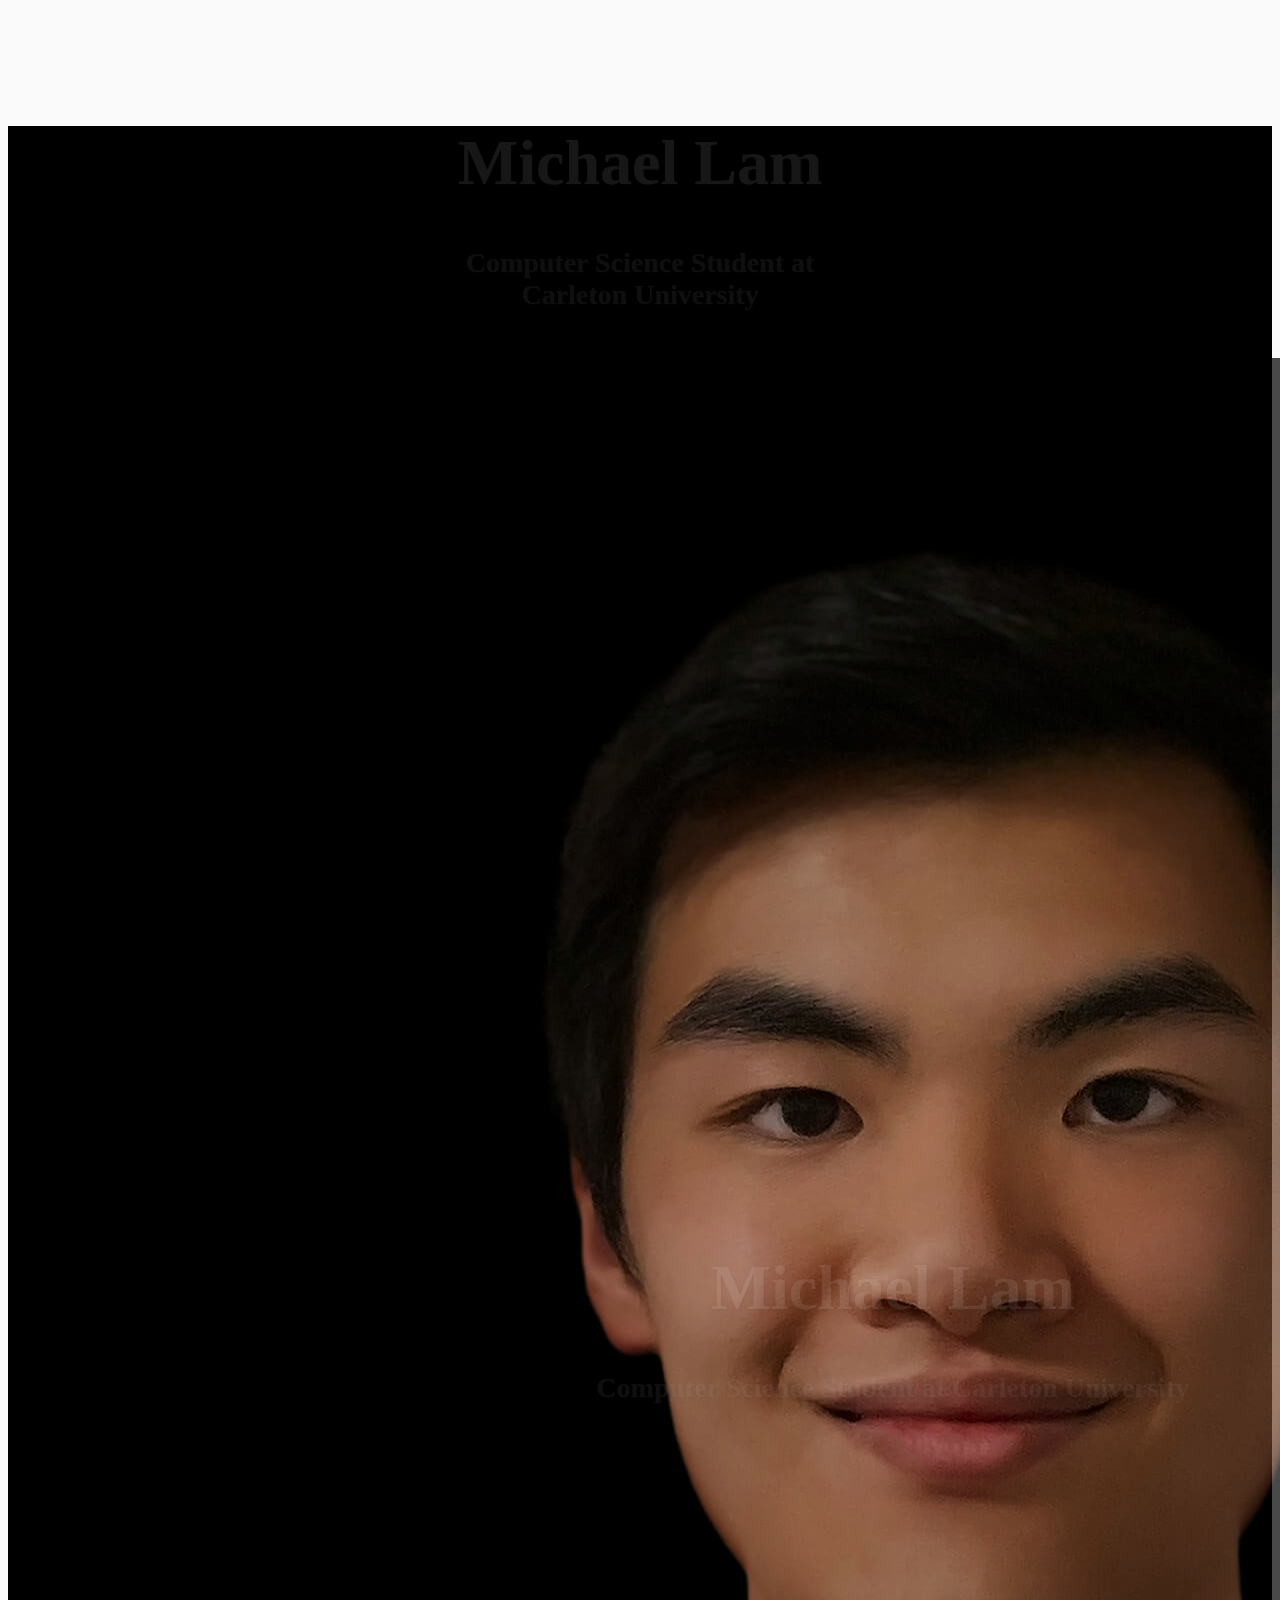
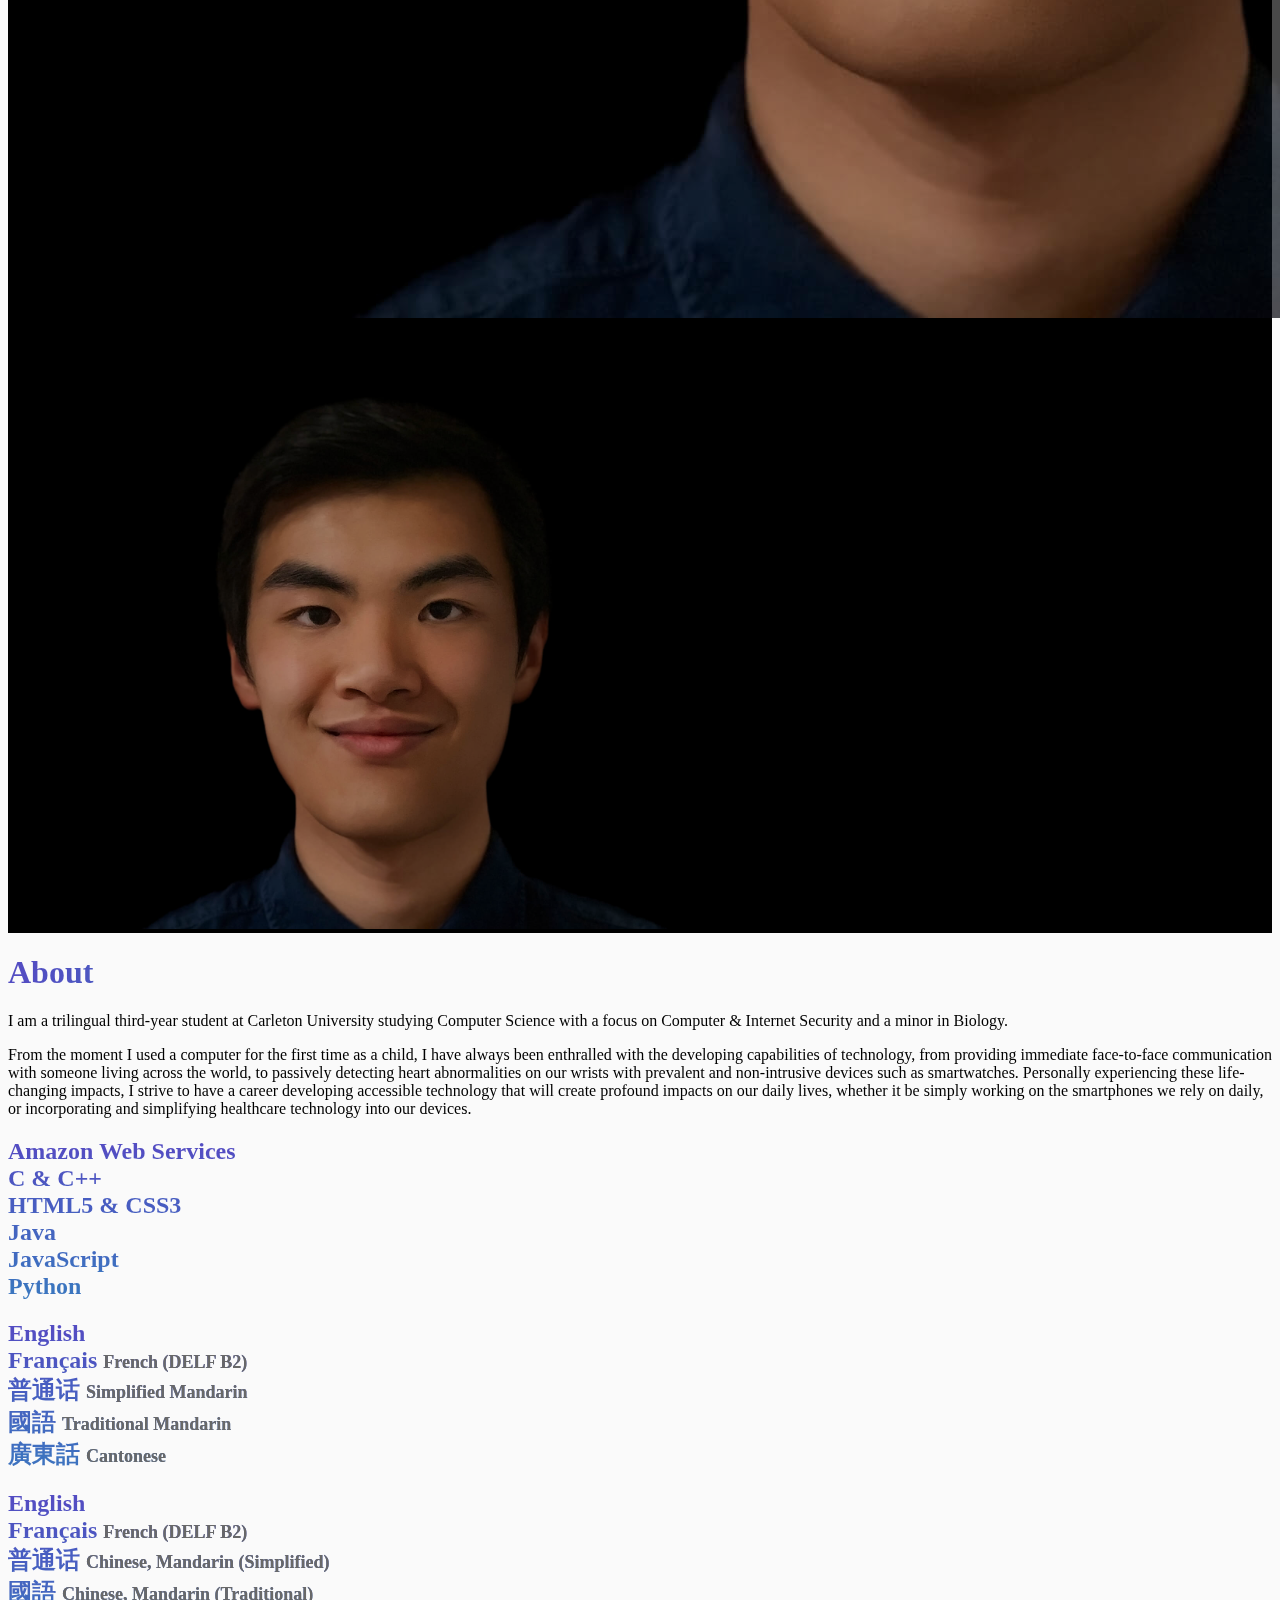
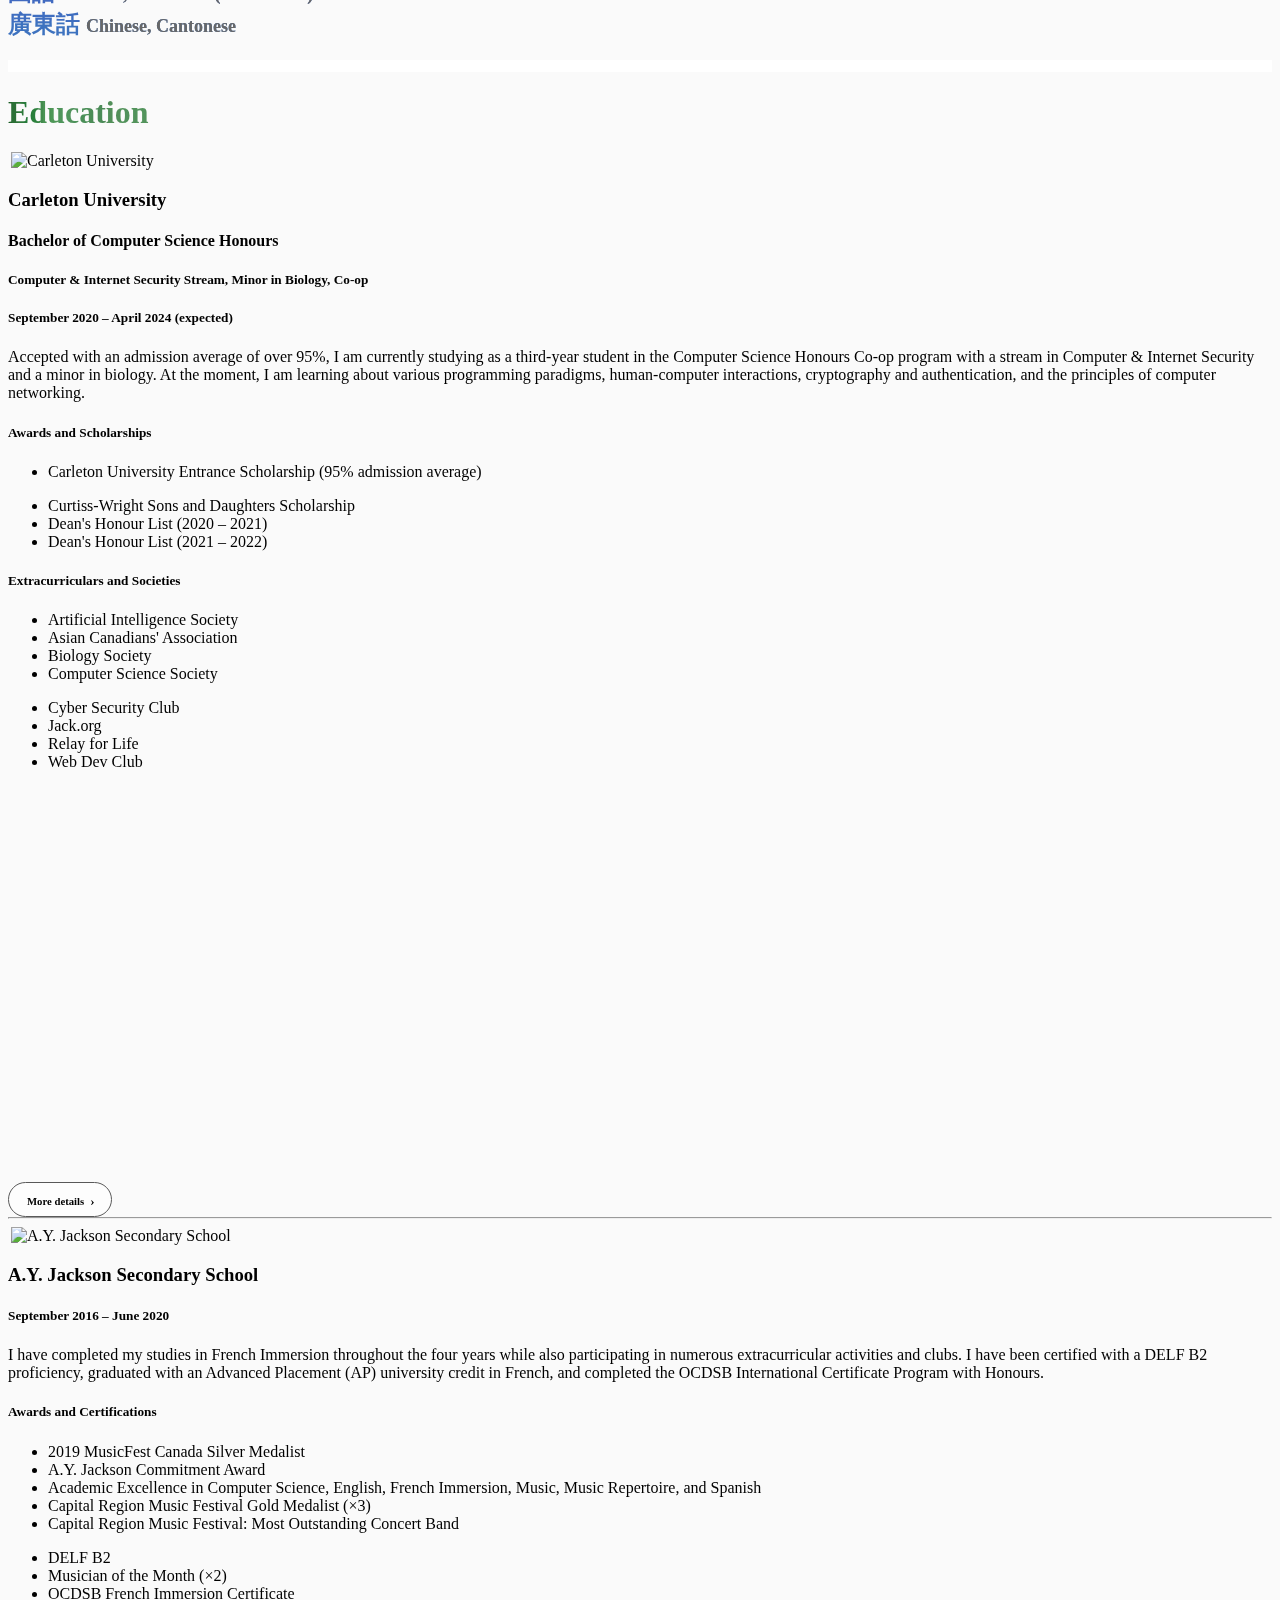
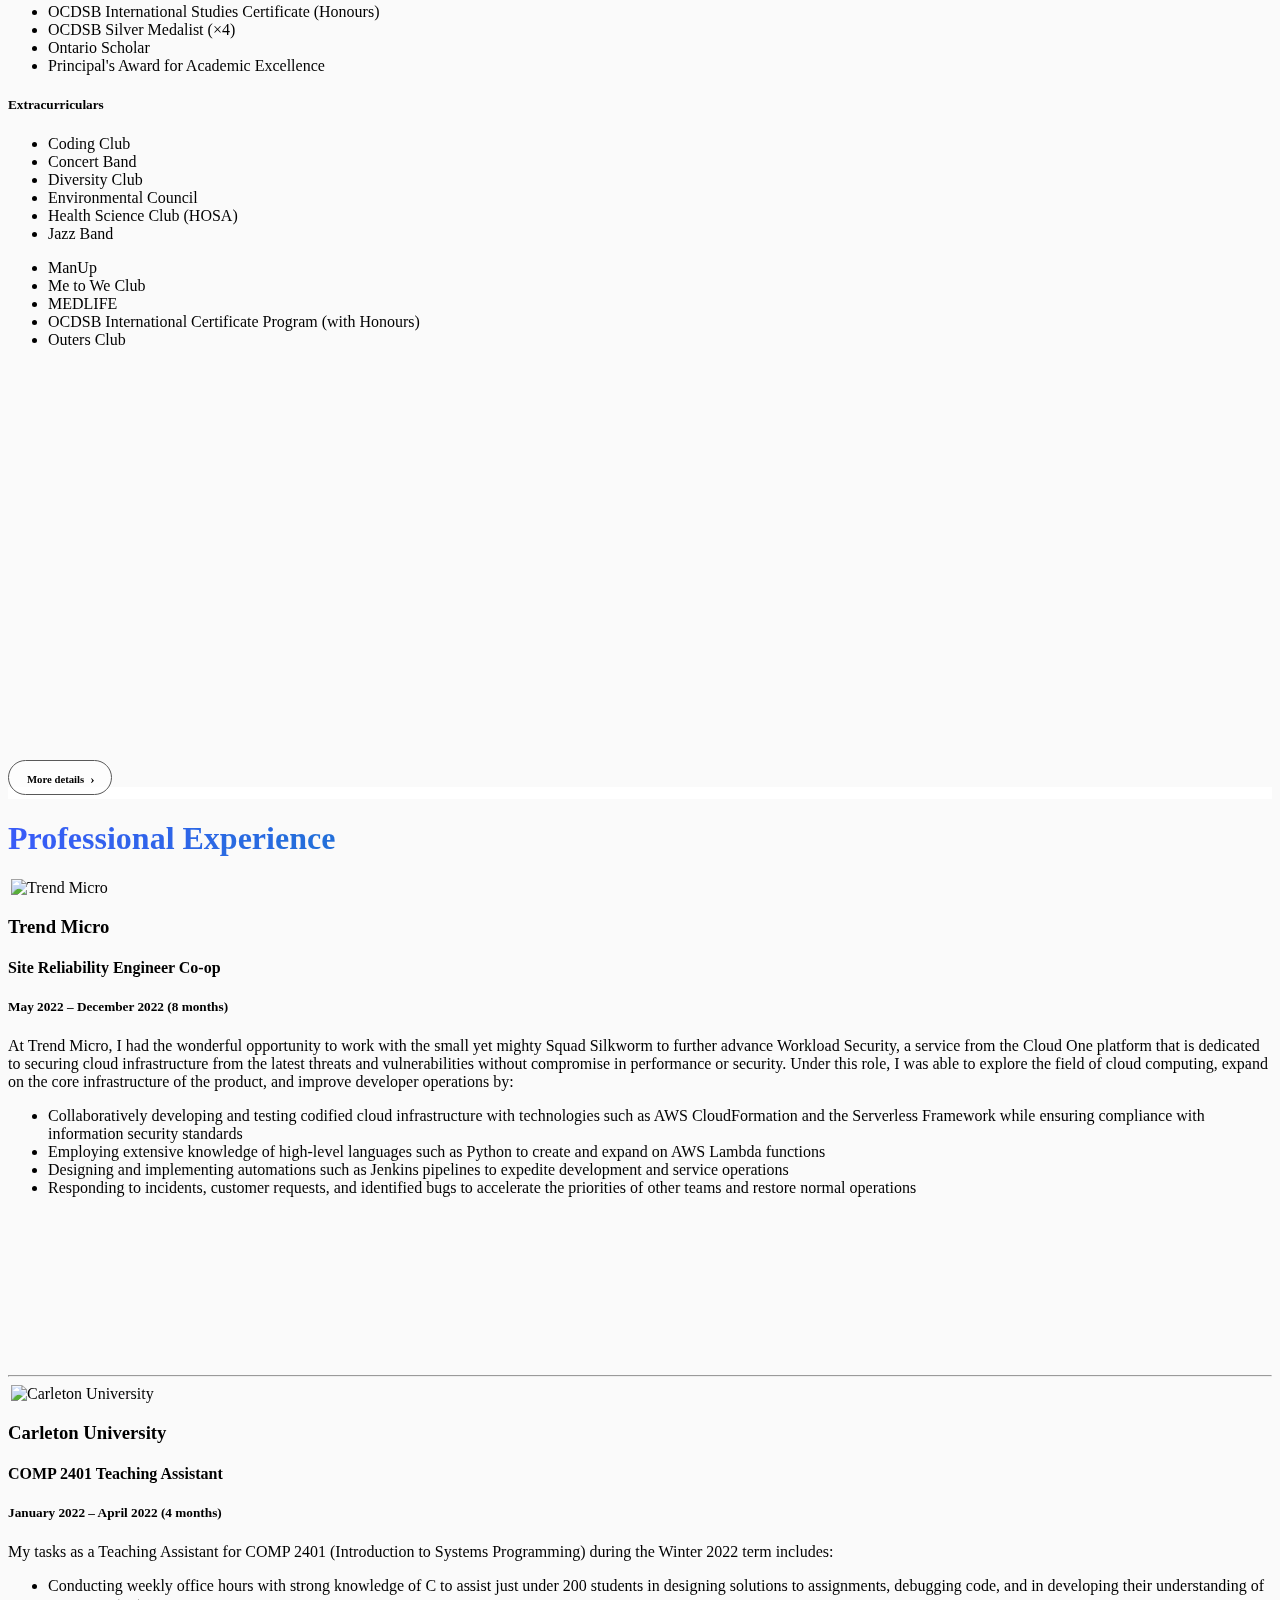
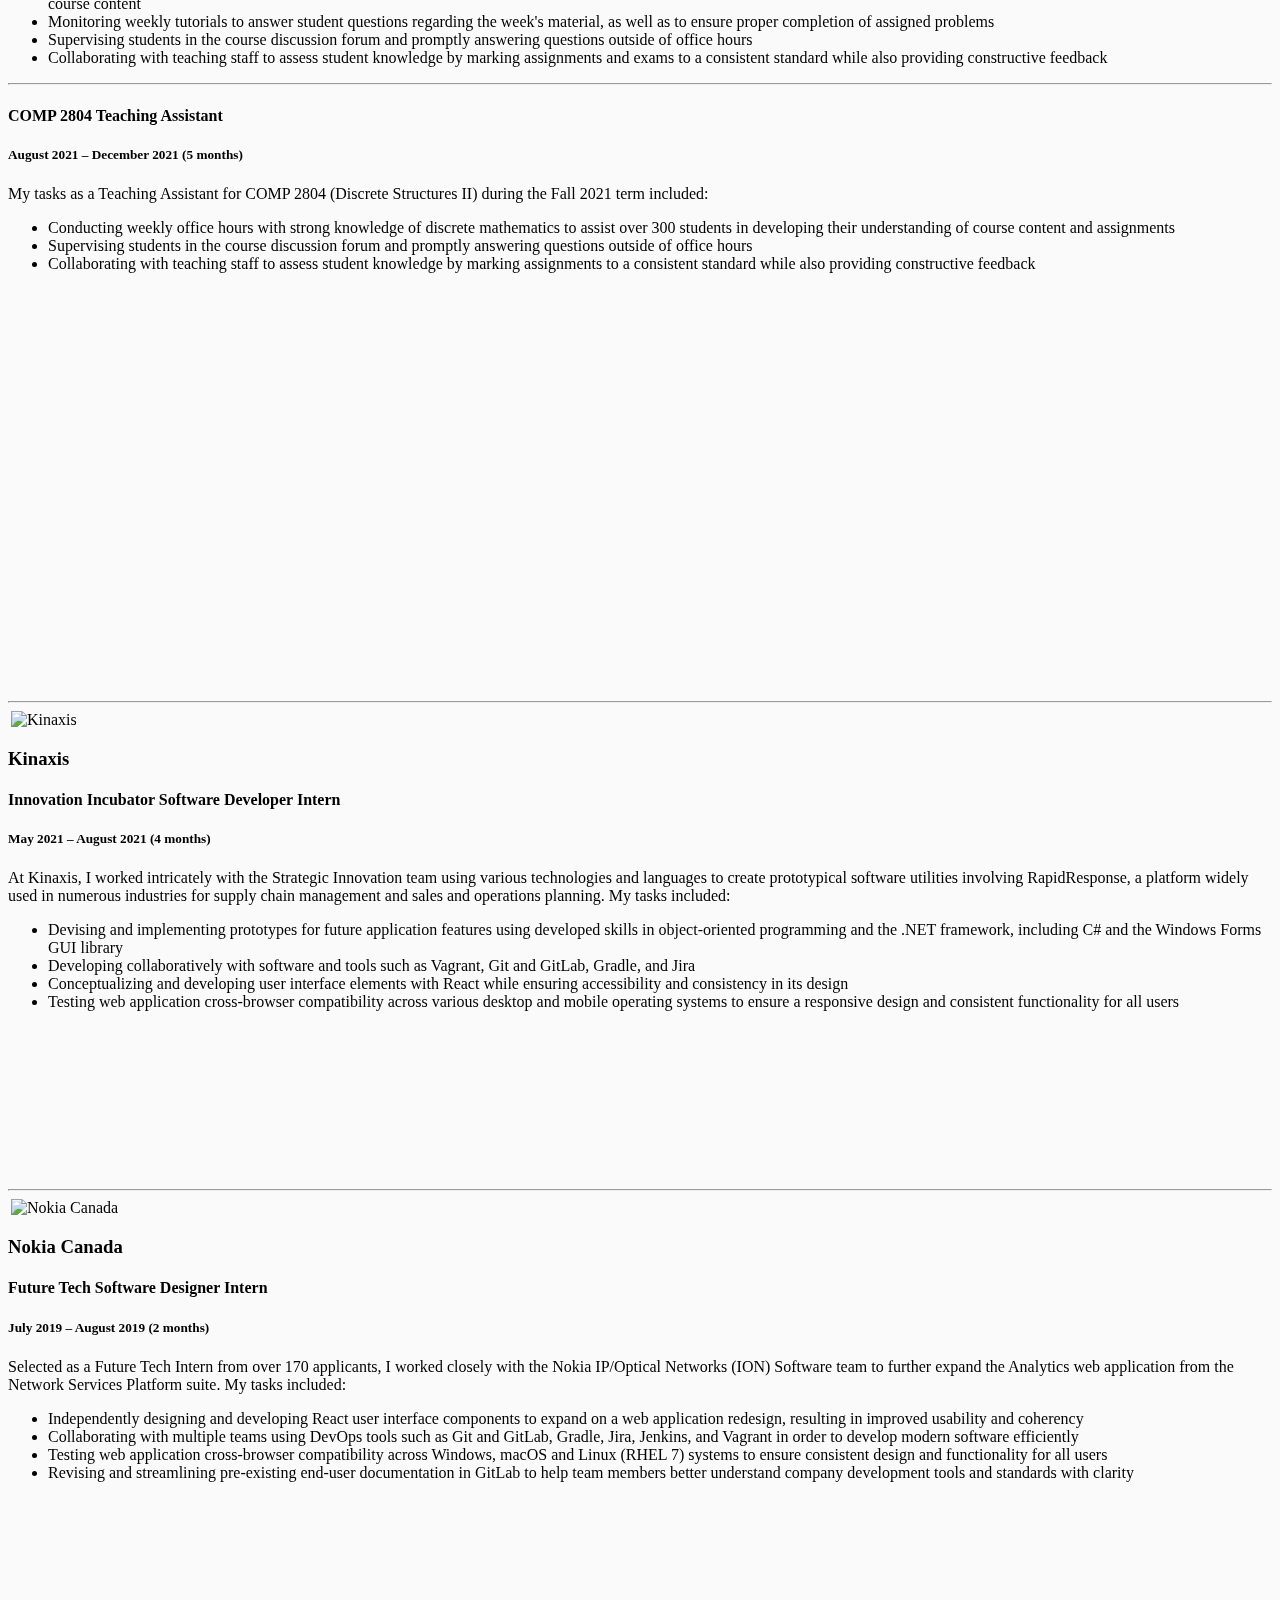
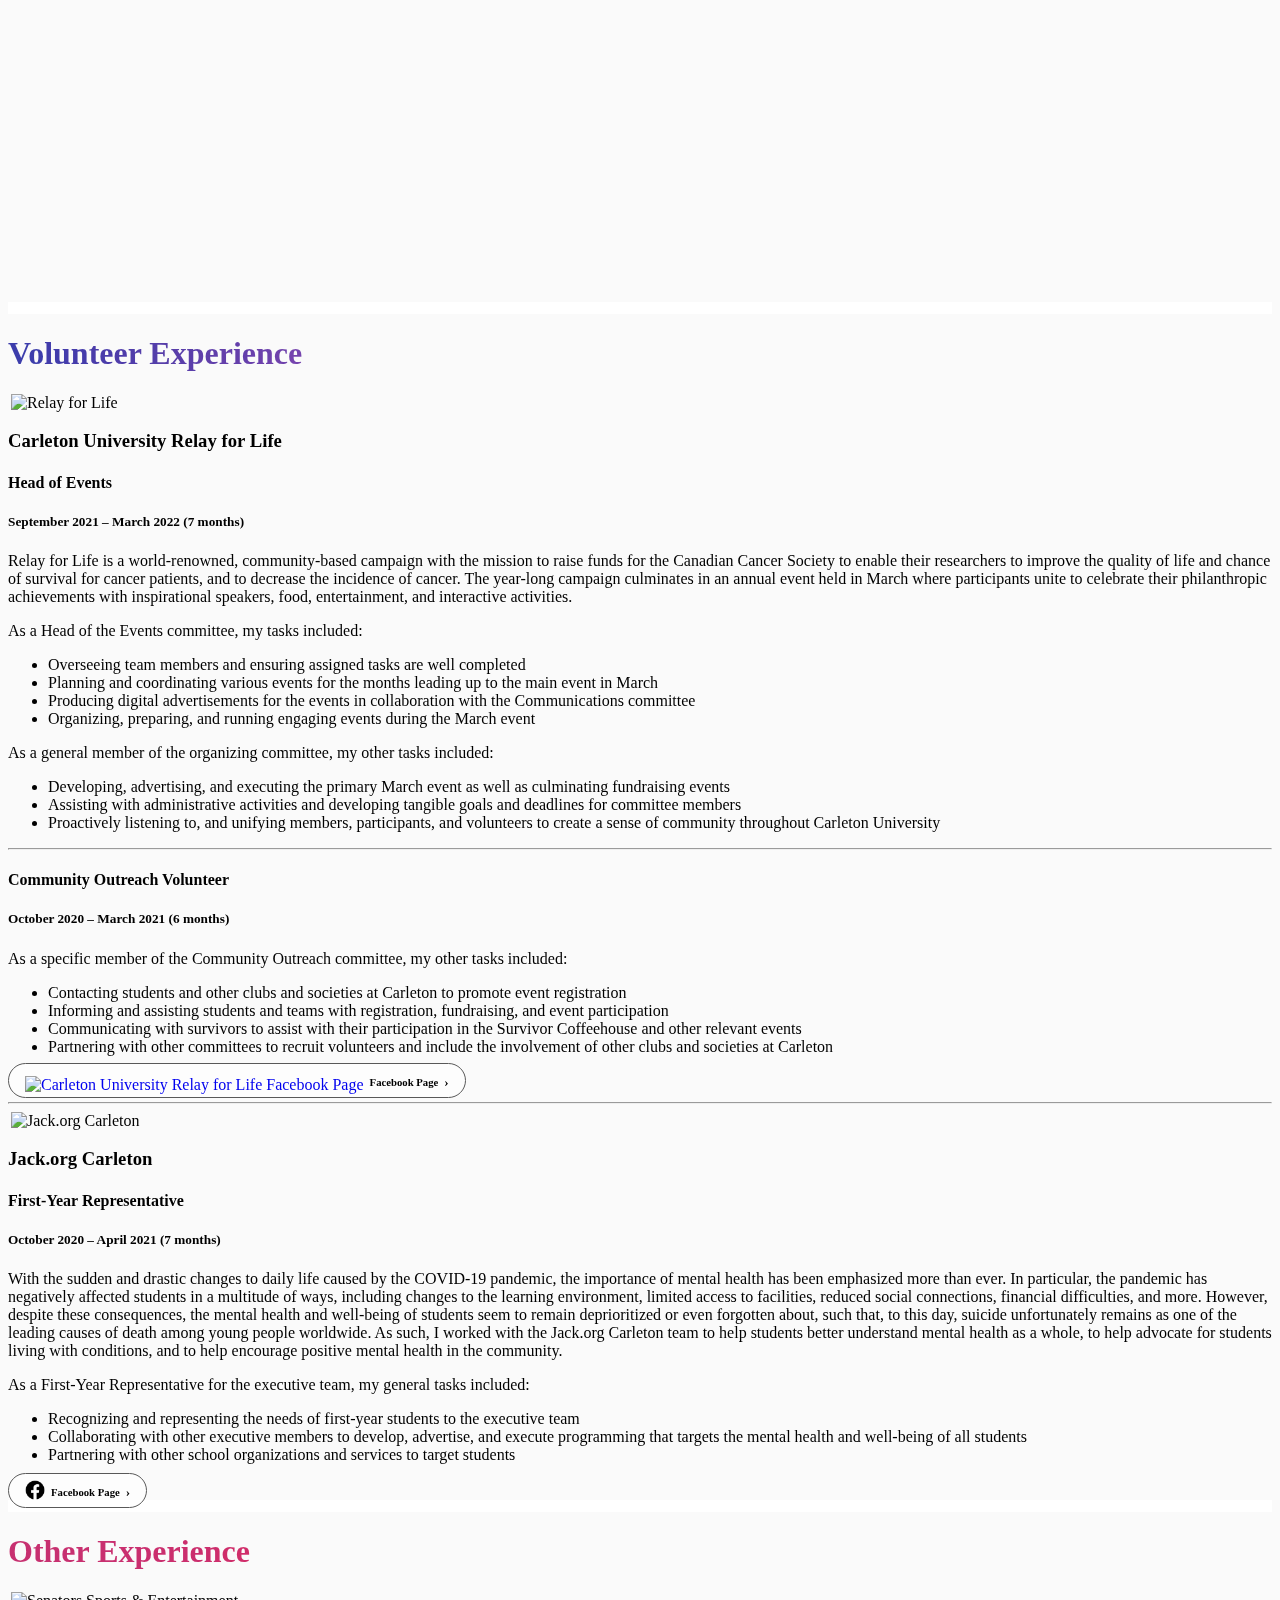
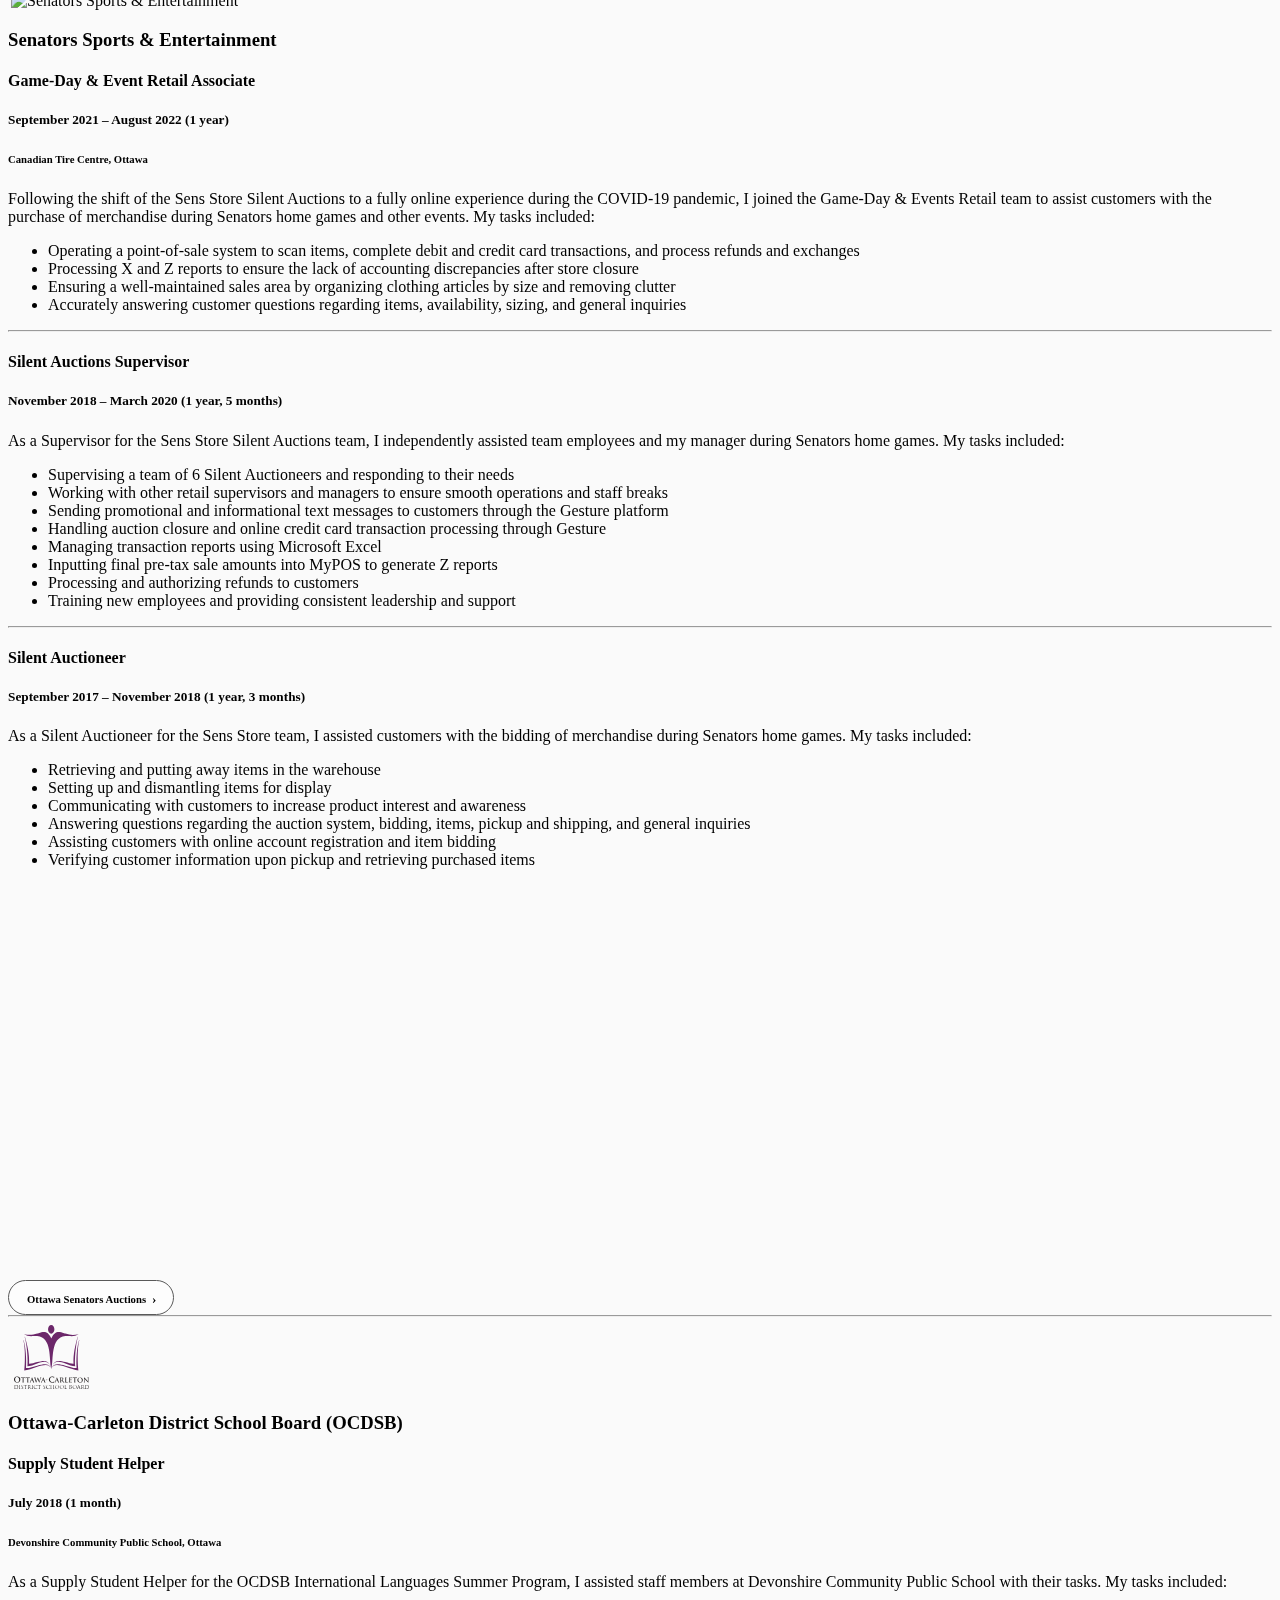
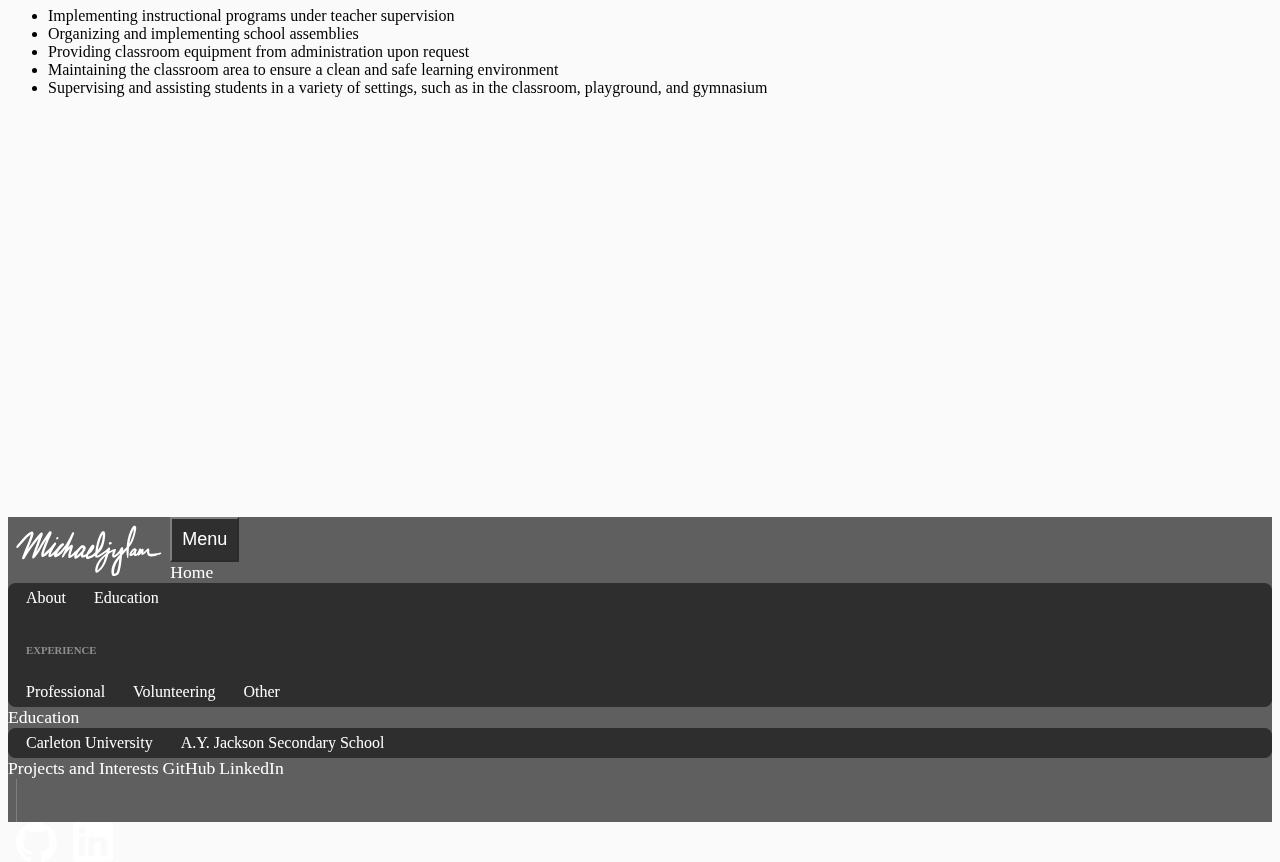
<file: index.html>
<!DOCTYPE html>

<html lang="en">

<head>
  <!-- Metadata -->
  <meta charset="utf-8">
  <meta name="author" content="Michael Lam">
  <meta name="viewport" content="width=device-width, initial-scale=1, viewport-fit=cover">
  <meta name="theme-color" content="rgb(95, 95, 95)" media="(prefers-color-scheme: light)">
  <meta name="theme-color" content="rgb(25, 25, 25)" media="(prefers-color-scheme: dark)">
  <meta name="og:image" content="images/ogimage.jpg">
  <title>Michael Lam</title>
  <!-- Favicon -->
  <link rel="apple-touch-icon" sizes="180x180" href="images/favicon/apple-touch-icon.png">
  <link rel="icon" type="image/png" sizes="32x32" href="images/favicon/favicon-32x32.png">
  <link rel="icon" type="image/png" sizes="16x16" href="images/favicon/favicon-16x16.png">
  <link rel="manifest" href="images/favicon/site.webmanifest">
  <link rel="mask-icon" href="images/favicon/safari-pinned-tab.svg" color="#2b5797">
  <link rel="shortcut icon" href="images/favicon/favicon.ico">
  <meta name="msapplication-TileColor" content="#2b5797">
  <meta name="msapplication-config" content="images/favicon/browserconfig.xml">
  <meta name="theme-color" content="#ffffff">
  <!-- CSS -->
  <link href="https://cdn.jsdelivr.net/npm/bootstrap@5.1.3/dist/css/bootstrap.min.css" rel="stylesheet" integrity="sha384-1BmE4kWBq78iYhFldvKuhfTAU6auU8tT94WrHftjDbrCEXSU1oBoqyl2QvZ6jIW3" crossorigin="anonymous">
  <link rel="stylesheet" href="style.css">
  <!-- JavaScript -->
  <script src="lazysizes.min.js" async=""></script>
</head>

<body>
  <div class="container-fluid shadow">
    <div class="row" id="home-hero-row">
      <div class="col" style="background-color: black;">
        <div class="d-sm-none">
          <div id="hero-index-mobile" style="margin-top: 10%;">
            <h1 class="hero-text" style="opacity: 0; white-space: nowrap; color: white;">Michael Lam</h1>
            <h5 class="hero-text" style="opacity: 0; color: #AAAAAA;">Computer Science Student at<br>Carleton University</h5>
          </div>
          <img src="images/hero/index.jpg" class="d-block w-100" id="home-hero-img-mobile" style="opacity: 0;" alt="Michael Lam">
        </div>
        <div class="d-none d-sm-block">
          <img src="images/hero/index.jpg" class="d-inline" id="home-hero-img-desktop" style="opacity: 0;" width="60%" alt="Michael Lam">
          <div id="hero-index-desktop">
            <h1 class="hero-text" style="opacity: 0; white-space: nowrap; color: white;">Michael Lam</h1>
            <h5 class="hero-text" style="opacity: 0; color: #AAAAAA;">Computer Science Student at Carleton University</h5>
          </div>
        </div>
      </div>
    </div>
  </div>
  <!-- About -->
  <a class="scroll-anchor" id="home-about"></a>
  <div class="container py-3">
    <div class="row">
      <div class="col px-3">
        <h1 class="knockout-text" style="background-image: url(images/knockout-text/purple-blue.png);">About</h1>
        <p>I am a trilingual third-year student at Carleton University studying Computer Science with a focus on Computer & Internet Security and a minor in Biology.</p>
        <p>From the moment I used a computer for the first time as a child, I have always been enthralled with the developing capabilities of technology, from providing immediate face-to-face communication with someone living across the world, to passively detecting heart abnormalities on our wrists with prevalent and non-intrusive devices such as smartwatches. Personally experiencing these life-changing impacts, I strive to have a career developing accessible technology that will create profound impacts on our daily lives, whether it be simply working on the smartphones we rely on daily, or incorporating and simplifying healthcare technology into our devices.</p>
      </div>
    </div>
    <div class="row">
      <div class="col-md my-auto px-3">
        <h2 class="knockout-text" style="background-image: url(images/knockout-text/purple-blue-long.png);">
          Amazon Web Services<br>
          C & C++<br>
          HTML5 & CSS3<br>
          Java<br>
          JavaScript<br>
          Python
        </h2>
      </div>
      <div class="col-md my-auto px-3">
        <h2 class="knockout-text pt-3 d-lg-none" style="background-image: url(images/knockout-text/purple-blue-long.png);">
          English<br>
          Français <small class="language-subtitle">French (DELF B2)</small><br>
          普通话 <small class="language-subtitle">Simplified Mandarin</small><br>
          國語 <small class="language-subtitle">Traditional Mandarin</small><br>
          廣東話 <small class="language-subtitle">Cantonese</small>
        </h2>
        <h2 class="knockout-text d-none d-lg-block" style="background-image: url(images/knockout-text/purple-blue-long.png);">
          English<br>
          Français <small class="language-subtitle">French (DELF B2)</small><br>
          普通话 <small class="language-subtitle">Chinese, Mandarin (Simplified)</small><br>
          國語 <small class="language-subtitle">Chinese, Mandarin (Traditional)</small><br>
          廣東話 <small class="language-subtitle">Chinese, Cantonese</small>
        </h2>
      </div>
    </div>
  </div>
  <div class="separator"></div>
  <a class="scroll-anchor" id="home-education"></a>
  <!-- Education -->
  <div class="container py-3">
    <div class="row">
      <div class="col px-3">
        <h1 class="knockout-text" style="background-image: url(images/knockout-text/green.png);">Education</h1>
      </div>
    </div>
    <div class="row pt-2">
      <div class="col-sm-auto pb-2 pl-3">
        <img data-src="images/logos/carleton.svg" role="img" class="d-block lazyload" style="padding-left: 3px;" width="75px" alt="Carleton University">
      </div>
      <div class="col px-3">
        <h3 style="margin-bottom: 0.5%;">Carleton University</h3>
        <h4 style="margin-bottom: 0.5%;">Bachelor of Computer Science Honours</h4>
        <h5 style="margin-bottom: 0.5%;">Computer & Internet Security Stream, Minor in Biology, Co-op</h5>
        <h5>September 2020 – April 2024 (expected)</h5>
        <p>Accepted with an admission average of over 95%, I am currently studying as a third-year student in the Computer Science Honours Co-op program with a stream in Computer & Internet Security and a minor in biology. At the moment, I am learning about various programming paradigms, human-computer interactions, cryptography and authentication, and the principles of computer networking.</p>
        <h5 class="mb-1">Awards and Scholarships</h5>
        <div class="row pb-1 multi-column-list">
          <div class="col-md-6">
            <ul>
              <li>Carleton University Entrance Scholarship (95% admission average)</li>
            </ul>
          </div>
          <div class="col-md-6">
            <ul>
              <li>Curtiss-Wright Sons and Daughters Scholarship</li>
              <li>Dean's Honour List (2020 – 2021)</li>
              <li>Dean's Honour List (2021 – 2022)</li>
            </ul>
          </div>
        </div>
        <h5 class="mb-1">Extracurriculars and Societies</h5>
        <div class="row pb-1 multi-column-list">
          <div class="col-md-6">
            <ul>
              <li>Artificial Intelligence Society</li>
              <li>Asian Canadians' Association</li>
              <li>Biology Society</li>
              <li>Computer Science Society</li>
            </ul>
          </div>
          <div class="col-md-6">
            <ul>
              <li>Cyber Security Club</li>
              <li>Jack.org</li>
              <li>Relay for Life</li>
              <li>Web Dev Club</li>
            </ul>
          </div>
        </div>
      </div>
      <div class="col-md-8 col-lg-4 d-flex m-auto pb-4 px-3">
        <div class="ratio ratio-1x1">
          <iframe class="google-maps lazyload" data-src="https://www.google.com/maps/embed?pb=!1m18!1m12!1m3!1d11209.45650204421!2d-75.70465980313205!3d45.38182511559974!2m3!1f0!2f0!3f0!3m2!1i1024!2i768!4f13.1!3m3!1m2!1s0x4cce0675ca30e687%3A0xc7abf08766be8f82!2sCarleton%20University%2C%20Ottawa%2C%20ON!5e0!3m2!1sen!2sca!4v1594269498402!5m2!1sen!2sca" width="400" height="400" frameborder="0" style="border:0;" allowfullscreen="" tabindex="0"></iframe>
        </div>
      </div>
    </div>
    <div class="row">
      <div class="col pb-3 text-center">
        <a class="capsule-button" href="carleton">
          <h6>More details</h6>
          <h5 aria-hidden="true">&rsaquo;</h5>
        </a>
      </div>
    </div>
    <hr>
    <div class="row pt-3">
      <div class="col-sm-auto pb-2 pl-3">
        <img data-src="images/logos/ayj.svg" role="img" class="d-block lazyload" style="padding-left: 3px;" width="75px" alt="A.Y. Jackson Secondary School">
      </div>
      <div class="col px-3">
        <h3 style="margin-bottom: 0.5%;">A.Y. Jackson Secondary School</h3>
        <h5>September 2016 – June 2020</h5>
        <p>I have completed my studies in French Immersion throughout the four years while also participating in numerous extracurricular activities and clubs. I have been certified with a DELF B2 proficiency, graduated with an Advanced Placement (AP) university credit in French, and completed the OCDSB International Certificate Program with Honours.</p>
        <h5 class="mb-1">Awards and Certifications</h5>
        <div class="row multi-column-list">
          <div class="col-md-6">
            <ul>
              <li>2019 MusicFest Canada Silver Medalist</li>
              <li>A.Y. Jackson Commitment Award</li>
              <li>Academic Excellence in Computer Science, English, French Immersion, Music, Music Repertoire, and Spanish</li>
              <li>Capital Region Music Festival Gold Medalist (&times;3)</li>
              <li>Capital Region Music Festival: Most Outstanding Concert Band</li>
            </ul>
          </div>
          <div class="col-md-6">
            <ul>
              <li>DELF B2</li>
              <li>Musician of the Month (&times;2)</li>
              <li>OCDSB French Immersion Certificate</li>
              <li>OCDSB International Studies Certificate (Honours)</li>
              <li>OCDSB Silver Medalist (&times;4)</li>
              <li>Ontario Scholar</li>
              <li>Principal's Award for Academic Excellence</li>
            </ul>
          </div>
        </div>
        <h5 class="mb-1">Extracurriculars</h5>
        <div class="row pb-1 multi-column-list">
          <div class="col-md-6">
            <ul>
              <li>Coding Club</li>
              <li>Concert Band</li>
              <li>Diversity Club</li>
              <li>Environmental Council</li>
              <li>Health Science Club (HOSA)</li>
              <li>Jazz Band</li>
            </ul>
          </div>
          <div class="col-md-6">
            <ul>
              <li>ManUp</li>
              <li>Me to We Club</li>
              <li>MEDLIFE</li>
              <li>OCDSB International Certificate Program (with Honours)</li>
              <li>Outers Club</li>
            </ul>
          </div>
        </div>
      </div>
      <div class="col-md-8 col-lg-4 d-flex m-auto pb-4 px-3">
        <div class="ratio ratio-1x1">
          <iframe class="google-maps lazyload" data-src="https://www.google.com/maps/embed?pb=!1m18!1m12!1m3!1d22447.636797281004!2d-75.87216297025165!3d45.30934270992863!2m3!1f0!2f0!3f0!3m2!1i1024!2i768!4f13.1!3m3!1m2!1s0x4ccdffa6e4326f5f%3A0x61f3b50888b32cc3!2sA.Y.%20Jackson%20Secondary%20School!5e0!3m2!1sen!2sca!4v1576994050658!5m2!1sen!2sca" width="400" height="400" frameborder="0" style="border:0;" allowfullscreen=""></iframe>
        </div>
      </div>
    </div>
    <div class="row">
      <div class="col pt-1 pb-3 text-center">
        <a class="capsule-button" href="ayjackson">
          <h6>More details</h6>
          <h5 aria-hidden="true">&rsaquo;</h5>
        </a>
      </div>
    </div>
  </div>
  <div class="separator"></div>
  <a class="scroll-anchor" id="home-professional-exp"></a>
  <!-- Professional Experience -->
  <div class="container py-3">
    <div class="row">
      <div class="col px-3">
        <h1 class="knockout-text" style="background-image: url(images/knockout-text/blue.png);">Professional Experience</h1>
      </div>
    </div>
    <div class="row pt-2">
      <div class="col-sm-auto pb-2 pl-3">
        <img data-src="images/logos/trendmicro.svg" class="d-block lazyload" style="padding-left: 3px;" width="75px" alt="Trend Micro">
      </div>
      <div class="col px-3">
        <div class="row">
          <div class="col px-3">
            <h3 style="margin-bottom: 0.5%;">Trend Micro</h3>
            <h4 style="margin-bottom: 0.5%;">Site Reliability Engineer Co-op</h4>
            <h5>May 2022 – December 2022 (8 months)</h5>
            <p class="mb-1">At Trend Micro, I had the wonderful opportunity to work with the small yet mighty Squad Silkworm to further advance Workload Security, a service from the Cloud One platform that is dedicated to securing cloud infrastructure from the latest threats and vulnerabilities without compromise in performance or security. Under this role, I was able to explore the field of cloud computing, expand on the core infrastructure of the product, and improve developer operations by:</p>
            <ul>
              <li>Collaboratively developing and testing codified cloud infrastructure with technologies such as AWS CloudFormation and the Serverless Framework while ensuring compliance with information security standards</li>
              <li>Employing extensive knowledge of high-level languages such as Python to create and expand on AWS Lambda functions</li>
              <li>Designing and implementing automations such as Jenkins pipelines to expedite development and service operations</li>
              <li>Responding to incidents, customer requests, and identified bugs to accelerate the priorities of other teams and restore normal operations</li>
            </ul>
          </div>
        </div>
      </div>
      <div class="col-md-8 col-lg-4 d-flex m-auto pb-4 px-3">
        <div class="ratio ratio-1x1">
          <iframe class="google-maps lazyload"
            data-src="https://www.google.com/maps/embed?pb=!1m18!1m12!1m3!1d2804.2355356734333!2d-75.9216438839927!3d45.344057479099604!2m3!1f0!2f0!3f0!3m2!1i1024!2i768!4f13.1!3m3!1m2!1s0x4cd1ff8dd7120241%3A0x3719801138f81bdf!2sTrend%20Micro%20Canada!5e0!3m2!1sen!2sca!4v1673847566301!5m2!1sen!2sca"
            style="border:0;" allowfullscreen=""></iframe>
        </div>
      </div>
    </div>
    <hr>
    <div class="row pt-3">
      <div class="col-sm-auto pb-2 pl-3">
        <img data-src="images/logos/carleton.svg" role="img" class="d-block lazyload" style="padding-left: 3px;" width="75px" alt="Carleton University">
      </div>
      <div class="col px-3">
        <div class="row">
          <div class="col px-3">
            <h3 style="margin-bottom: 0.5%;">Carleton University</h3>
            <h4 style="margin-bottom: 0.5%;">COMP 2401 Teaching Assistant</h4>
            <h5>January 2022 – April 2022 (4 months)</h5>
            <p class="mb-1">My tasks as a Teaching Assistant for COMP 2401 (Introduction to Systems Programming) during the Winter 2022 term includes:</p>
            <ul class="pb-1">
              <li>Conducting weekly office hours with strong knowledge of C to assist just under 200 students in designing solutions to assignments, debugging code, and in developing their understanding of course content</li>
              <li>Monitoring weekly tutorials to answer student questions regarding the week's material, as well as to ensure proper completion of assigned problems</li>
              <li>Supervising students in the course discussion forum and promptly answering questions outside of office hours</li>
              <li>Collaborating with teaching staff to assess student knowledge by marking assignments and exams to a consistent standard while also providing constructive feedback</li>
            </ul>
          </div>
        </div>
        <hr>
        <div class="row">
          <div class="col px-3">
            <h4 style="margin-bottom: 0.5%;">COMP 2804 Teaching Assistant</h4>
            <h5>August 2021 – December 2021 (5 months)</h5>
            <p class="mb-1">My tasks as a Teaching Assistant for COMP 2804 (Discrete Structures II) during the Fall 2021 term included:</p>
            <ul class="pb-1">
              <li>Conducting weekly office hours with strong knowledge of discrete mathematics to assist over 300 students in developing their understanding of course content and assignments</li>
              <li>Supervising students in the course discussion forum and promptly answering questions outside of office hours</li>
              <li>Collaborating with teaching staff to assess student knowledge by marking assignments to a consistent standard while also providing constructive feedback</li>
            </ul>
          </div>
        </div>
      </div>
      <div class="col-md-8 col-lg-4 d-flex m-auto pb-4 px-3">
        <div class="ratio ratio-1x1">
          <iframe class="google-maps lazyload" data-src="https://www.google.com/maps/embed?pb=!1m18!1m12!1m3!1d11209.45650204421!2d-75.70465980313205!3d45.38182511559974!2m3!1f0!2f0!3f0!3m2!1i1024!2i768!4f13.1!3m3!1m2!1s0x4cce0675ca30e687%3A0xc7abf08766be8f82!2sCarleton%20University%2C%20Ottawa%2C%20ON!5e0!3m2!1sen!2sca!4v1594269498402!5m2!1sen!2sca" width="400" height="400" frameborder="0" style="border:0;" allowfullscreen="" tabindex="0"></iframe>
        </div>
      </div>
    </div>
    <hr>
    <div class="row pt-3">
      <div class="col-sm-auto pb-2 pl-3">
        <img data-src="images/logos/kinaxis.svg" class="d-block lazyload" style="padding-left: 3px;" width="75px" alt="Kinaxis">
      </div>
      <div class="col px-3">
        <div class="row">
          <div class="col px-3">
            <h3 style="margin-bottom: 0.5%;">Kinaxis</h3>
            <h4 style="margin-bottom: 0.5%;">Innovation Incubator Software Developer Intern</h4>
            <h5>May 2021 – August 2021 (4 months)</h5>
            <p class="mb-1">At Kinaxis, I worked intricately with the Strategic Innovation team using various technologies and languages to create prototypical software utilities involving RapidResponse, a platform widely used in numerous industries for supply chain management and sales and operations planning. My tasks included:</p>
            <ul>
              <li>Devising and implementing prototypes for future application features using developed skills in object-oriented programming and the .NET framework, including C# and the Windows Forms GUI library</li>
              <li>Developing collaboratively with software and tools such as Vagrant, Git and GitLab, Gradle, and Jira</li>
              <li>Conceptualizing and developing user interface elements with React while ensuring accessibility and consistency in its design</li>
              <li>Testing web application cross-browser compatibility across various desktop and mobile operating systems to ensure a responsive design and consistent functionality for all users</li>
            </ul>
          </div>
        </div>
      </div>
      <div class="col-md-8 col-lg-4 d-flex m-auto pb-4 px-3">
        <div class="ratio ratio-1x1">
          <iframe class="google-maps lazyload"
            data-src="https://www.google.com/maps/embed?pb=!1m18!1m12!1m3!1d1266.0902941569236!2d-75.91168550352722!3d45.30062057163019!2m3!1f0!2f0!3f0!3m2!1i1024!2i768!4f13.1!3m3!1m2!1s0x4ccdff80a86e54a3%3A0x11e4a94e95b6e1f0!2sKinaxis!5e0!3m2!1sen!2sca!4v1621642157578!5m2!1sen!2sca"
            style="border:0;" allowfullscreen=""></iframe>
        </div>
      </div>
    </div>
    <hr>
    <div class="row pt-3">
      <div class="col-sm-auto pb-2 pl-3">
        <img data-src="images/logos/nokia.png" class="d-block lazyload" style="padding-left: 3px;" width="75px" alt="Nokia Canada">
      </div>
      <div class="col px-3">
        <div class="row">
          <div class="col px-3">
            <h3 style="margin-bottom: 0.5%;">Nokia Canada</h3>
            <h4 style="margin-bottom: 0.5%;">Future Tech Software Designer Intern</h4>
            <h5>July 2019 – August 2019 (2 months)</h5>
            <p class="mb-1">Selected as a Future Tech Intern from over 170 applicants, I worked closely with the Nokia IP/Optical Networks (ION) Software team to further expand the Analytics web application from the Network Services Platform suite. My tasks included:</p>
            <ul>
              <li>Independently designing and developing React user interface components to expand on a web application redesign, resulting in improved usability and coherency</li>
              <li>Collaborating with multiple teams using DevOps tools such as Git and GitLab, Gradle, Jira, Jenkins, and Vagrant in order to develop modern software efficiently</li>
              <li>Testing web application cross-browser compatibility across Windows, macOS and Linux (RHEL 7) systems to ensure consistent design and functionality for all users</li>
              <li>Revising and streamlining pre-existing end-user documentation in GitLab to help team members better understand company development tools and standards with clarity</li>
            </ul>
          </div>
        </div>
      </div>
      <div class="col-md-8 col-lg-4 d-flex m-auto pb-3 px-3">
        <div class="ratio ratio-1x1">
          <iframe class="google-maps lazyload"
            data-src="https://www.google.com/maps/embed?pb=!1m18!1m12!1m3!1d22432.16808061377!2d-75.93989676197388!3d45.34838814918422!2m3!1f0!2f0!3f0!3m2!1i1024!2i768!4f13.1!3m3!1m2!1s0x4cc91a45d88446b1%3A0x2d5233d914372186!2sNokia!5e0!3m2!1sen!2sca!4v1576994949903!5m2!1sen!2sca"
            width="400" height="400" frameborder="0" style="border:0;" allowfullscreen=""></iframe>
        </div>
      </div>
    </div>
  </div>
  <div class="separator"></div>
  <a class="scroll-anchor" id="home-volunteer-exp"></a>
  <!-- Volunteer Experience -->
  <div class="container py-3">
    <div class="row">
      <div class="col px-3">
        <h1 class="knockout-text" style="background-image: url(images/knockout-text/blue-pink.png);">Volunteer Experience</h1>
      </div>
    </div>
    <div class="row pt-2">
      <div class="col-sm-auto pb-2 pl-3">
        <img data-src="images/logos/relayforlife.png" class="d-block lazyload" style="padding-left: 3px;" width="75px" alt="Relay for Life">
      </div>
      <div class="col px-3">
        <div class="row">
          <div class="col px-3">
            <h3 style="margin-bottom: 0.5%;">Carleton University Relay for Life</h3>
            <h4 style="margin-bottom: 0.5%;">Head of Events</h4>
            <h5>September 2021 – March 2022 (7 months)</h5>
            <p>Relay for Life is a world-renowned, community-based campaign with the mission to raise funds for the Canadian Cancer Society to enable their researchers to improve the quality of life and chance of survival for cancer patients, and to decrease the incidence of cancer. The year-long campaign culminates in an annual event held in March where participants unite to celebrate their philanthropic achievements with inspirational speakers, food, entertainment, and interactive activities.</p>
            <p class="mb-1">As a Head of the Events committee, my tasks included:</p>
            <ul>
              <li>Overseeing team members and ensuring assigned tasks are well completed</li>
              <li>Planning and coordinating various events for the months leading up to the main event in March</li>
              <li>Producing digital advertisements for the events in collaboration with the Communications committee</li>
              <li>Organizing, preparing, and running engaging events during the March event</li>
            </ul>
            <p class="mb-1">As a general member of the organizing committee, my other tasks included:</p>
            <ul>
              <li>Developing, advertising, and executing the primary March event as well as culminating fundraising events</li>
              <li>Assisting with administrative activities and developing tangible goals and deadlines for committee members</li>
              <li>Proactively listening to, and unifying members, participants, and volunteers to create a sense of community throughout Carleton University</li>
            </ul>
            <hr>
            <h4 style="margin-bottom: 0.5%;">Community Outreach Volunteer</h4>
            <h5>October 2020 – March 2021 (6 months)</h5>
            <p class="mb-1">As a specific member of the Community Outreach committee, my other tasks included:</p>
            <ul>
              <li>Contacting students and other clubs and societies at Carleton to promote event registration</li>
              <li>Informing and assisting students and teams with registration, fundraising, and event participation</li>
              <li>Communicating with survivors to assist with their participation in the Survivor Coffeehouse and other relevant events</li>
              <li>Partnering with other committees to recruit volunteers and include the involvement of other clubs and societies at Carleton</li>
            </ul>
          </div>
        </div>
      </div>
    </div>
    <div class="row">
      <div class="col pt-2 pb-3 text-center">
        <a class="capsule-button" href="https://www.facebook.com/RFLCarleton/" target="_blank">
          <img data-src="images/logos/facebook.png" class="lazyload" width="20px" alt="Carleton University Relay for Life Facebook Page">
          <h6>Facebook Page</h6>
          <h5 aria-hidden="true">&rsaquo;</h5>
        </a>
      </div>
    </div>
    <hr>
    <div class="row pt-3">
      <div class="col-sm-auto pb-2 pl-3">
        <img data-src="images/logos/jack-org.png" class="d-block lazyload" style="padding-left: 3px;" width="75px" alt="Jack.org Carleton">
      </div>
      <div class="col px-3">
        <div class="row">
          <div class="col px-3">
            <h3 style="margin-bottom: 0.5%;">Jack.org Carleton</h3>
            <h4 style="margin-bottom: 0.5%;">First-Year Representative</h4>
            <h5>October 2020 – April 2021 (7 months)</h5>
            <p>With the sudden and drastic changes to daily life caused by the COVID-19 pandemic, the importance of mental health has been emphasized more than ever. In particular, the pandemic has negatively affected students in a multitude of ways, including changes to the learning environment, limited access to facilities, reduced social connections, financial difficulties, and more. However, despite these consequences, the mental health and well-being of students seem to remain deprioritized or even forgotten about, such that, to this day, suicide unfortunately remains as one of the leading causes of death among young people worldwide. As such, I worked with the Jack.org Carleton team to help students better understand mental health as a whole, to help advocate for students living with conditions, and to help encourage positive mental health in the community.</p>
            <p class="mb-1">As a First-Year Representative for the executive team, my general tasks included:</p>
            <ul>
              <li>Recognizing and representing the needs of first-year students to the executive team</li>
              <li>Collaborating with other executive members to develop, advertise, and execute programming that targets the mental health and well-being of all students</li>
              <li>Partnering with other school organizations and services to target students</li>
            </ul>
          </div>
        </div>
      </div>
    </div>
    <div class="row">
      <div class="col pt-2 pb-2 text-center">
        <a class="capsule-button" href="https://www.facebook.com/Jack.OrgCarleton/" target="_blank">
          <img src="images/logos/facebook.png" width="20px" alt="Jack.org Carleton Facebook Page">
          <h6>Facebook Page</h6>
          <h5 aria-hidden="true">&rsaquo;</h5>
        </a>
      </div>
    </div>
  </div>
  <div class="separator"></div>
  <a class="scroll-anchor" id="home-additional-exp"></a>
  <!-- Other Experience -->
  <div class="container py-3">
    <div class="row">
      <div class="col px-3">
        <h1 class="knockout-text" style="background-image: url(images/knockout-text/red-pink.png);">Other Experience</h1>
      </div>
    </div>
    <div class="row pt-2">
      <div class="col-sm-auto pb-2 pl-3">
        <img data-src="images/logos/sens-store.png" class="d-block lazyload" style="padding-left: 3px;" width="75px" alt="Senators Sports & Entertainment">
      </div>
      <div class="col px-3">
        <div class="row">
          <div class="col px-3">
            <h3 style="margin-bottom: 0.5%;">Senators Sports & Entertainment</h3>
            <h4 style="margin-bottom: 0.5%;">Game-Day & Event Retail Associate</h4>
            <h5 style="margin-bottom: 0.5%;">September 2021 – August 2022 (1 year)</h5>
            <h6>Canadian Tire Centre, Ottawa</h6>
            <p class="mb-1">Following the shift of the Sens Store Silent Auctions to a fully online experience during the COVID-19 pandemic, I joined the Game-Day & Events Retail team to assist customers with the purchase of merchandise during Senators home games and other events. My tasks included:</p>
            <ul>
              <li>Operating a point-of-sale system to scan items, complete debit and credit card transactions, and process refunds and exchanges</li>
              <li>Processing X and Z reports to ensure the lack of accounting discrepancies after store closure</li>
              <li>Ensuring a well-maintained sales area by organizing clothing articles by size and removing clutter</li>
              <li>Accurately answering customer questions regarding items, availability, sizing, and general inquiries</li>
            </ul>
          </div>
        </div>
        <hr>
        <div class="row">
          <div class="col px-3">
            <h4 style="margin-bottom: 0.5%;">Silent Auctions Supervisor</h4>
            <h5>November 2018 – March 2020 (1 year, 5 months)</h5>
            <p class="mb-1">As a Supervisor for the Sens Store Silent Auctions team, I independently assisted team employees and my manager during Senators home games. My tasks included:</p>
            <ul class="pb-1">
              <li>Supervising a team of 6 Silent Auctioneers and responding to their needs</li>
              <li>Working with other retail supervisors and managers to ensure smooth operations and staff breaks</li>
              <li>Sending promotional and informational text messages to customers through the Gesture platform</li>
              <li>Handling auction closure and online credit card transaction processing through Gesture</li>
              <li>Managing transaction reports using Microsoft Excel</li>
              <li>Inputting final pre-tax sale amounts into MyPOS to generate Z reports</li>
              <li>Processing and authorizing refunds to customers</li>
              <li>Training new employees and providing consistent leadership and support</li>
            </ul>
          </div>
        </div>
        <hr>
        <div class="row">
          <div class="col px-3">
            <h4 style="margin-bottom: 0.5%;">Silent Auctioneer</h4>
            <h5>September 2017 – November 2018 (1 year, 3 months)</h5>
            <p class="mb-1">As a Silent Auctioneer for the Sens Store team, I assisted customers with the bidding of merchandise during Senators home games. My tasks included:</p>
            <ul class="pb-1">
              <li>Retrieving and putting away items in the warehouse</li>
              <li>Setting up and dismantling items for display</li>
              <li>Communicating with customers to increase product interest and awareness</li>
              <li>Answering questions regarding the auction system, bidding, items, pickup and shipping, and general inquiries</li>
              <li>Assisting customers with online account registration and item bidding</li>
              <li>Verifying customer information upon pickup and retrieving purchased items</li>
            </ul>
          </div>
        </div>
      </div>
      <div class="col-md-8 col-lg-4 d-flex m-auto pb-4 px-3">
        <div class="ratio ratio-1x1">
          <iframe class="google-maps lazyload"
            data-src="https://www.google.com/maps/embed?pb=!1m18!1m12!1m3!1d22452.55659797131!2d-75.94433246197505!3d45.29691885261018!2m3!1f0!2f0!3f0!3m2!1i1024!2i768!4f13.1!3m3!1m2!1s0x4cd200887f449a1b%3A0xa64f6ac417f319f1!2sCanadian%20Tire%20Centre!5e0!3m2!1sen!2sca!4v1576994289516!5m2!1sen!2sca"
            width="400" height="400" frameborder="0" style="border:0;" allowfullscreen=""></iframe>
        </div>
      </div>
    </div>
    <div class="row">
      <div class="col pb-2 text-center">
        <a class="capsule-button" href="https://www.nhl.com/senators/fans/sens-auction">
          <h6>Ottawa Senators Auctions</h6>
          <h5 aria-hidden="true">&rsaquo;</h5>
        </a>
      </div>
    </div>
    <hr>
    <div class="row pt-3">
      <div class="col-sm-auto pb-2 pl-3">
        <picture>
          <source srcset="images/logos/ocdsb-dark.png" class="d-block"  style="padding-left: 3px;" media="(prefers-color-scheme: dark)" sizes="(min-width: 75px)">
          <img src="images/logos/ocdsb.svg" role="img" class="d-block" style="padding-left: 3px;" width="75px" alt="Ottawa-Carleton District School Board">
        </picture>
      </div>
      <div class="col px-3">
        <div class="row">
          <div class="col px-3">
            <h3 style="margin-bottom: 0.5%;">Ottawa-Carleton District School Board (OCDSB)</h3>
            <h4 style="margin-bottom: 0.5%;">Supply Student Helper</h4>
            <h5 style="margin-bottom: 0.5%;">July 2018 (1 month)</h5>
            <h6>Devonshire Community Public School, Ottawa</h6>
            <p class="mb-1">As a Supply Student Helper for the OCDSB International Languages Summer Program, I assisted staff members at Devonshire Community Public School with their tasks. My tasks included:</p>
            <ul>
              <li>Implementing instructional programs under teacher supervision</li>
              <li>Organizing and implementing school assemblies</li>
              <li>Providing classroom equipment from administration upon request</li>
              <li>Maintaining the classroom area to ensure a clean and safe learning environment</li>
              <li>Supervising and assisting students in a variety of settings, such as in the classroom, playground, and gymnasium</li>
            </ul>
          </div>
        </div>
      </div>
      <div class="col-md-8 col-lg-4 d-flex m-auto pb-4 px-3">
        <div class="ratio ratio-1x1">
          <iframe class="google-maps lazyload"
            data-src="https://www.google.com/maps/embed?pb=!1m18!1m12!1m3!1d22409.50988594482!2d-75.73646696197258!3d45.40553354537658!2m3!1f0!2f0!3f0!3m2!1i1024!2i768!4f13.1!3m3!1m2!1s0x4cce043164f559f5%3A0xc29997a687bfad8e!2sDevonshire%20Community%20Public%20School!5e0!3m2!1sen!2sca!4v1576995136449!5m2!1sen!2sca"
            width="400" height="400" frameborder="0" style="border:0;" allowfullscreen=""></iframe>
        </div>
      </div>
    </div>
  </div>
  <div id="loadNavBar"></div>

  <script src="https://cdn.jsdelivr.net/npm/bootstrap@5.1.3/dist/js/bootstrap.bundle.min.js" integrity="sha384-ka7Sk0Gln4gmtz2MlQnikT1wXgYsOg+OMhuP+IlRH9sENBO0LRn5q+8nbTov4+1p" crossorigin="anonymous"></script>
  <script src="velocity.min.js"></script>
  <script src="script.js"></script>
</body>

</html>
</file>
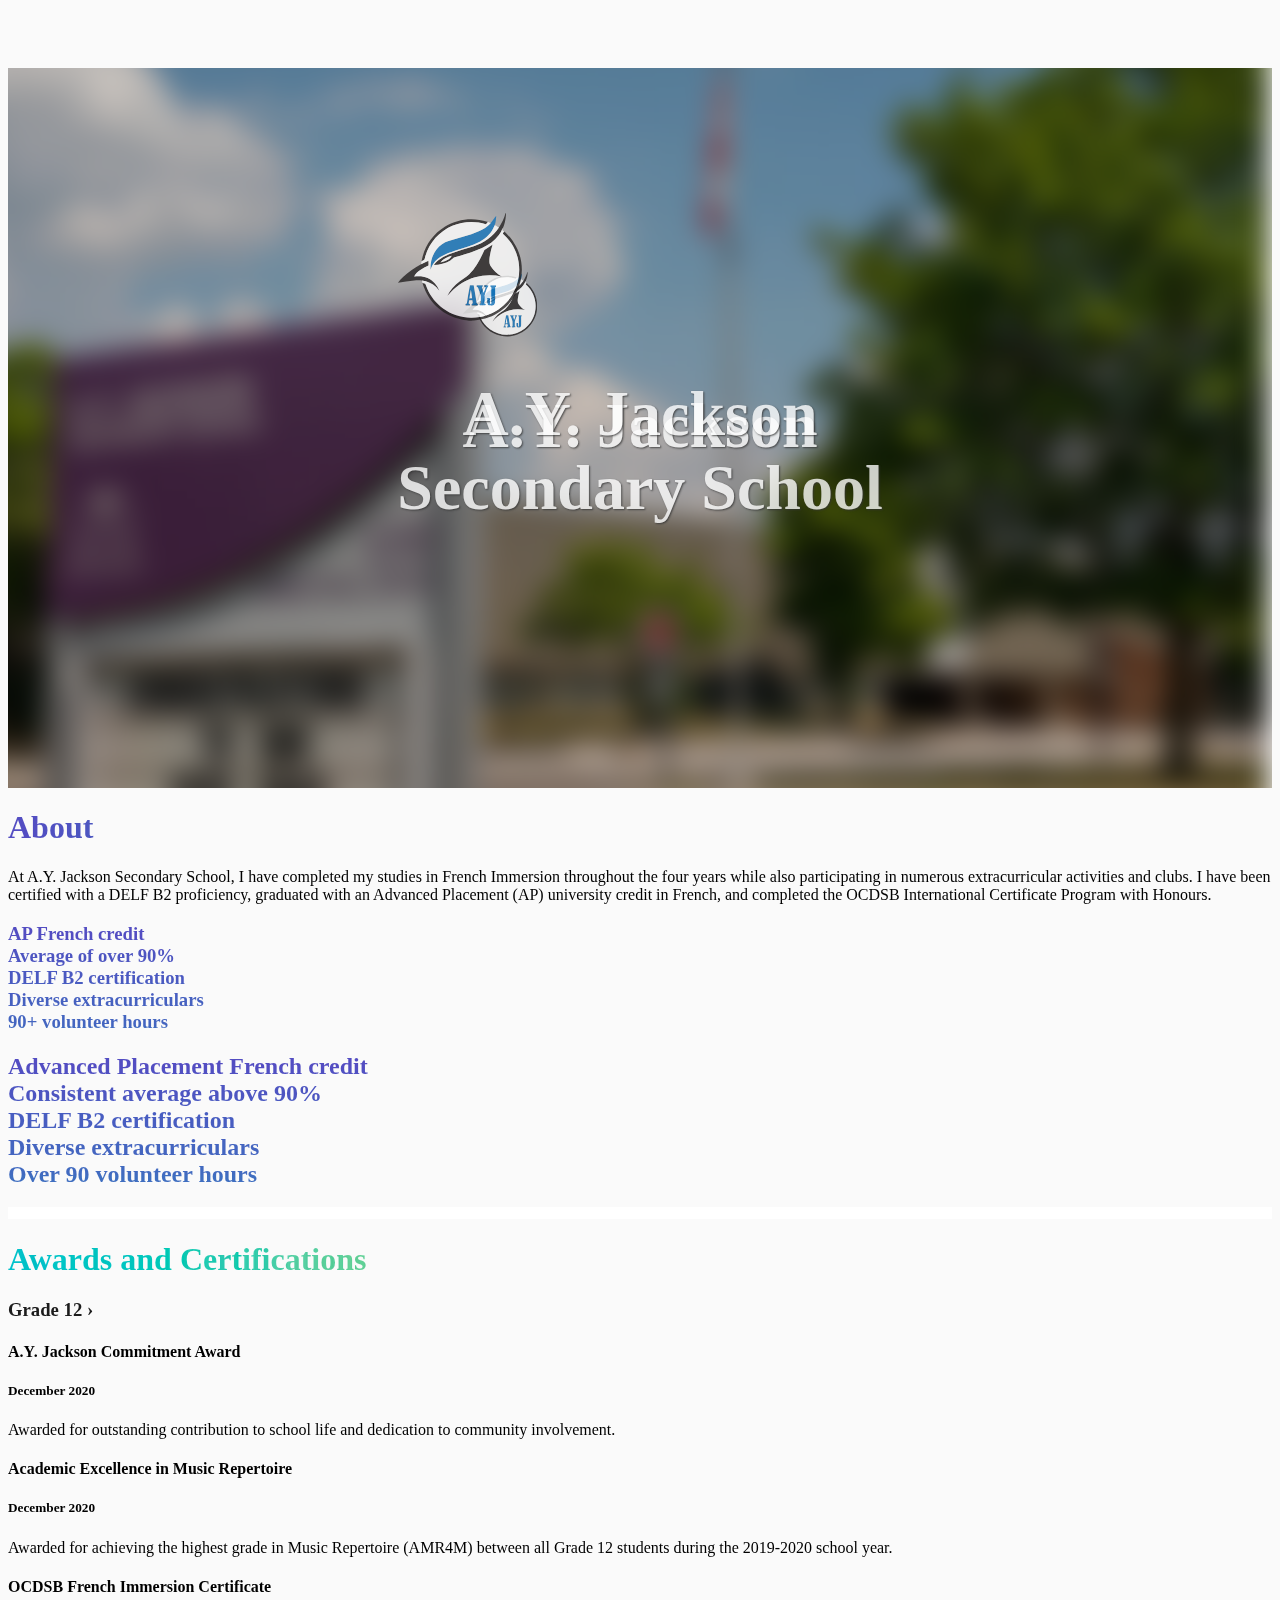
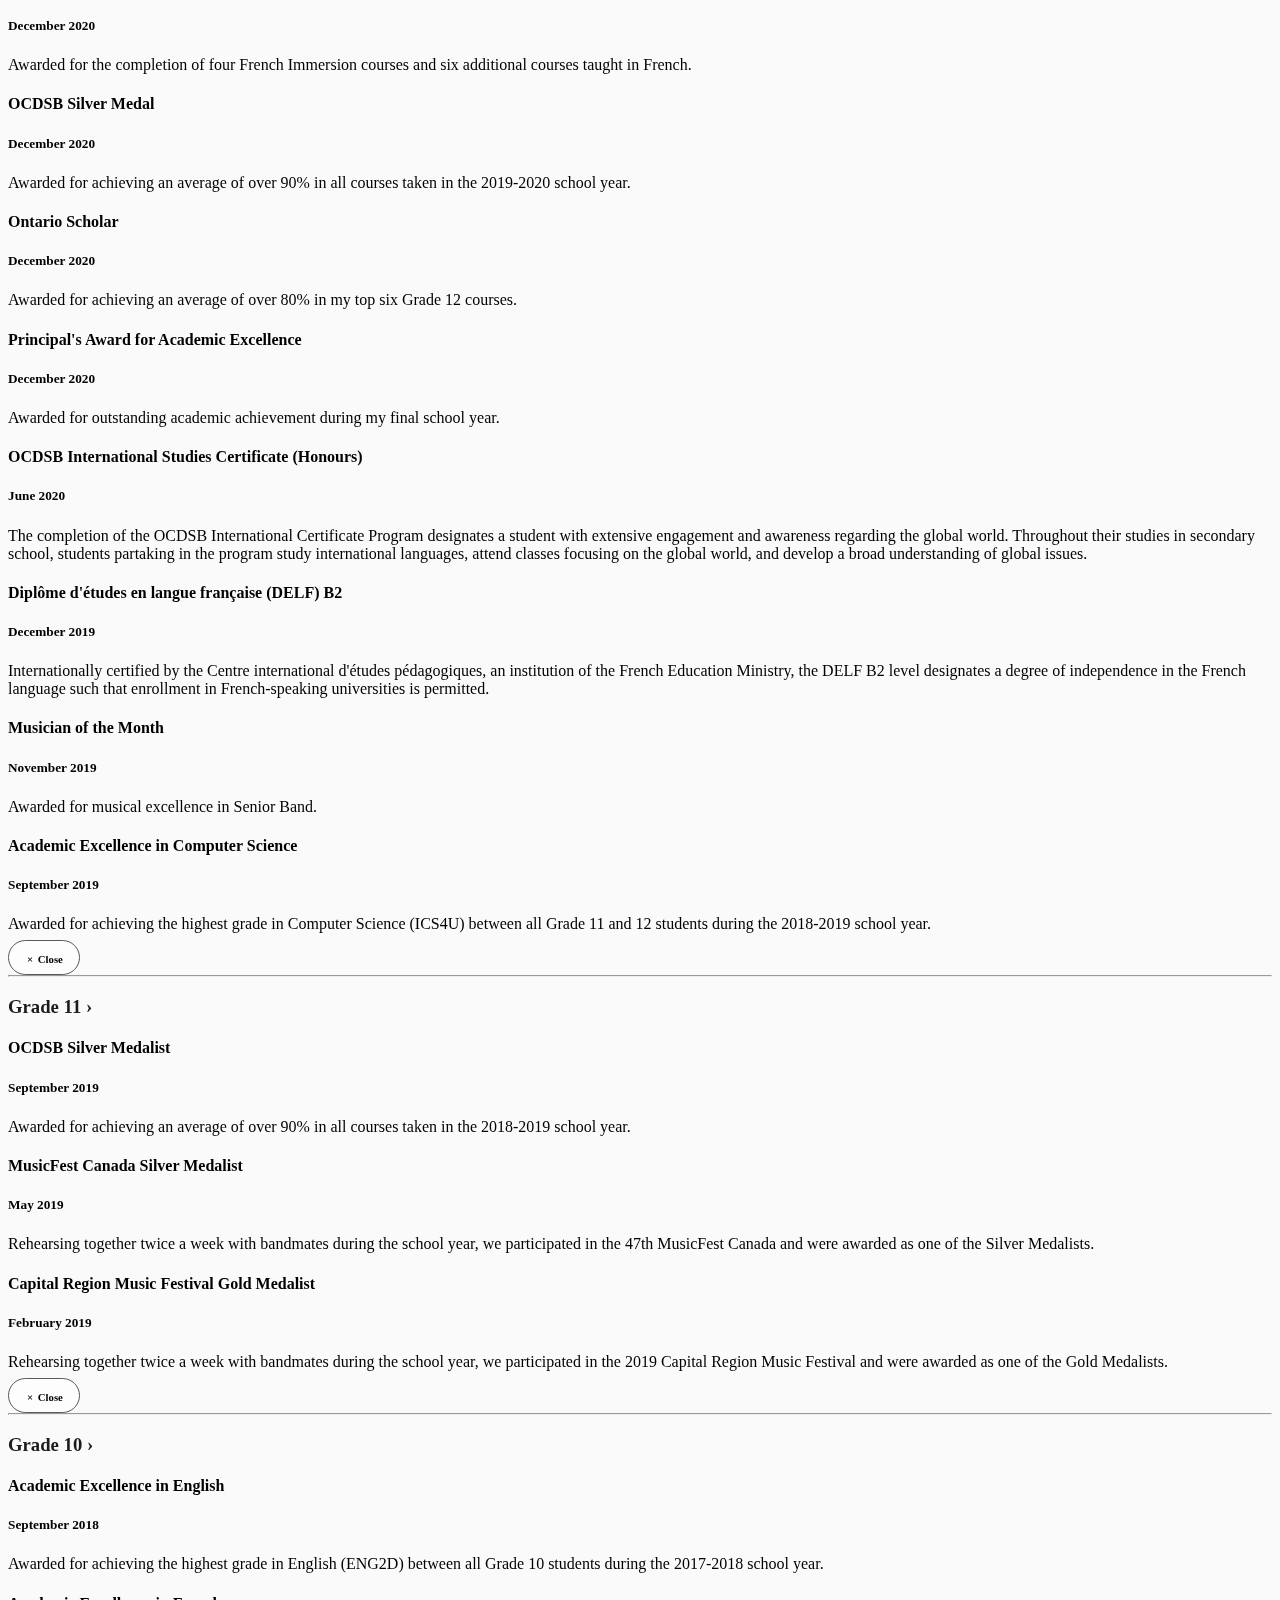
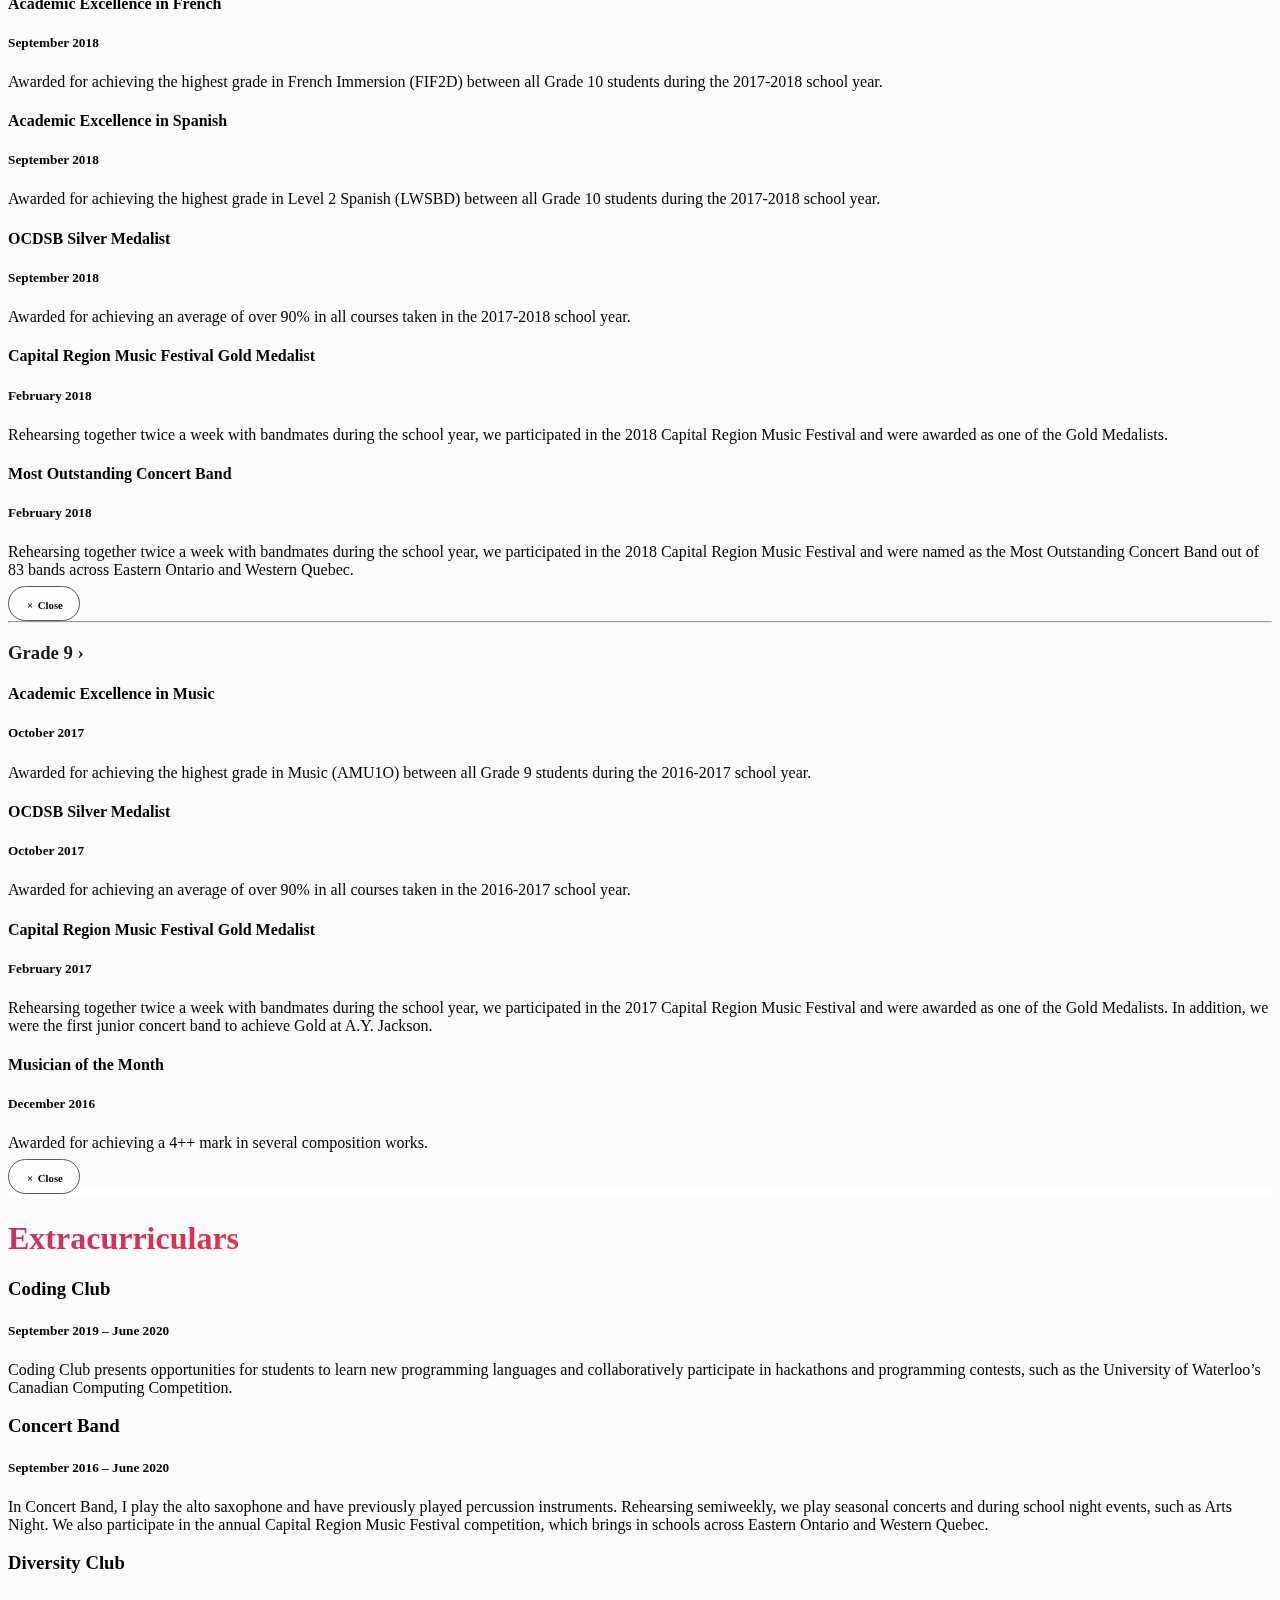
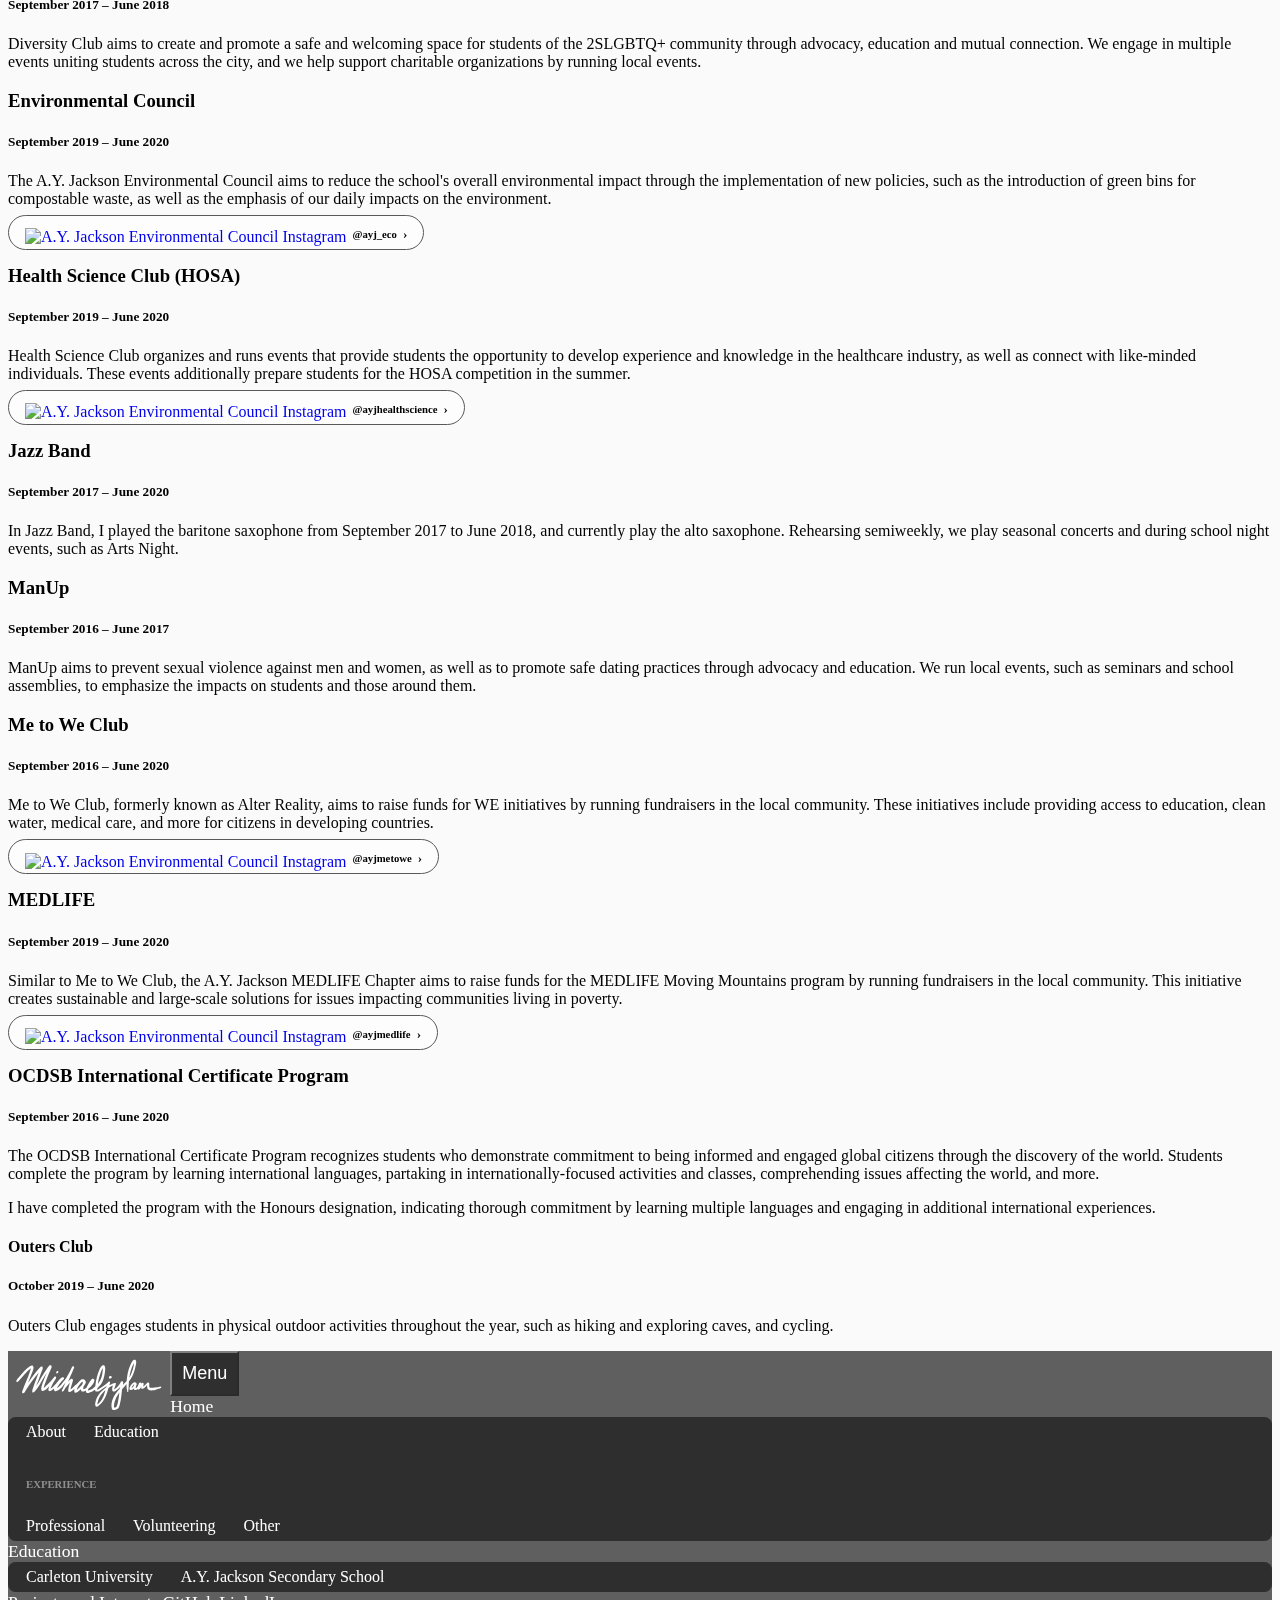
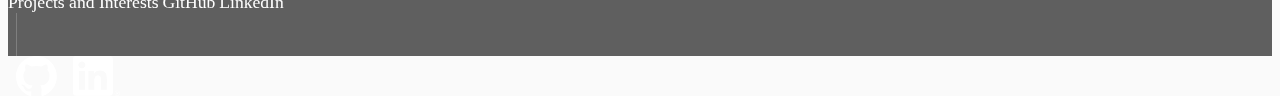
<file: ayjackson.html>
<!DOCTYPE html>

<html lang="en">

<head>
  <!-- Metadata -->
  <meta charset="utf-8">
  <meta name="author" content="Michael Lam">
  <meta name="viewport" content="width=device-width, initial-scale=1, viewport-fit=cover">
  <meta name="theme-color" content="rgb(95, 95, 95)" media="(prefers-color-scheme: light)">
  <meta name="theme-color" content="rgb(25, 25, 25)" media="(prefers-color-scheme: dark)">
  <meta name="og:image" content="images/general/ogimage.jpg">
  <title>A.Y. Jackson Secondary School – Michael Lam</title>
  <!-- Favicon -->
  <link rel="apple-touch-icon" sizes="180x180" href="images/favicon/apple-touch-icon.png">
  <link rel="icon" type="image/png" sizes="32x32" href="images/favicon/favicon-32x32.png">
  <link rel="icon" type="image/png" sizes="16x16" href="images/favicon/favicon-16x16.png">
  <link rel="manifest" href="images/favicon/site.webmanifest">
  <link rel="mask-icon" href="images/favicon/safari-pinned-tab.svg" color="#2b5797">
  <link rel="shortcut icon" href="images/favicon/favicon.ico">
  <meta name="msapplication-TileColor" content="#2b5797">
  <meta name="msapplication-config" content="images/favicon/browserconfig.xml">
  <meta name="theme-color" content="#ffffff">
  <!-- CSS -->
  <link href="https://cdn.jsdelivr.net/npm/bootstrap@5.1.3/dist/css/bootstrap.min.css" rel="stylesheet" integrity="sha384-1BmE4kWBq78iYhFldvKuhfTAU6auU8tT94WrHftjDbrCEXSU1oBoqyl2QvZ6jIW3" crossorigin="anonymous">
  <link rel="stylesheet" href="style.css">
  <!-- JavaScript -->
  <script src="lazysizes.min.js" async=""></script>
</head>

<body>
  <div class="container-fluid shadow">
    <div class="row h-100 align-items-center">
      <div class="col p-0" style="overflow: hidden; max-height: 80vh;">
        <img src="images/hero/ayjackson.jpg" class="d-block w-100" style="transform: scale(1.1); filter: brightness(80%) blur(12.5px);" alt="A.Y. Jackson Secondary School">
        <div class="d-sm-none">
          <div class="hero-div">
              <img src="images/logos/ayj.svg" role="img" class="d-block mx-auto edu-hero-logo" style="opacity: 0;" width="75px" alt="A.Y. Jackson Secondary School">
              <h1 class="hero-text edu-hero-title" style="opacity: 0; white-space: nowrap;">A.Y. Jackson</h1>
              <h5 class="hero-text edu-hero-subtitle" style="opacity: 0; white-space: nowrap; color: #DDDDDD;">Home of the Jays.</h5>
          </div>
        </div>
        <div class="d-none d-sm-block">
          <div class="hero-div">
            <img src="images/logos/ayj.svg" role="img" class="d-block mx-auto edu-hero-logo" style="opacity: 0;" width="125px" alt="A.Y. Jackson Secondary School">
            <h1 class="hero-text edu-hero-title" style="opacity: 0;">A.Y. Jackson<br>Secondary School</h1>
            <h5 class="hero-text edu-hero-subtitle" style="opacity: 0; color: #DDDDDD;">Home of the Jays.</h5>
          </div>
        </div>
      </div>
    </div>
  </div>
  <div class="container py-3">
    <div class="row">
      <div class="col px-3">
        <h1 class="knockout-text" style="background-image: url(images/knockout-text/purple-blue.png);">About</h1>
        <p>At A.Y. Jackson Secondary School, I have completed my studies in French Immersion throughout the four years while also participating in numerous extracurricular activities and clubs. I have been certified with a DELF B2 proficiency, graduated with an Advanced Placement (AP) university credit in French, and completed the OCDSB International Certificate Program with Honours.</p>
      </div>
    </div>
    <div class="row">
      <div class="col px-3">
        <h3 class="knockout-text d-sm-none" style="background-image: url(images/knockout-text/purple-blue-long.png);">
          AP French credit<br>
          Average of over 90%<br>
          DELF B2 certification<br>
          Diverse extracurriculars<br>
          90+ volunteer hours
        </h3>
        <h2 class="knockout-text d-none d-sm-block" style="background-image: url(images/knockout-text/purple-blue-long.png);">
          Advanced Placement French credit<br>
          Consistent average above 90%<br>
          DELF B2 certification<br>
          Diverse extracurriculars<br>
          Over 90 volunteer hours
        </h2>
      </div>
    </div>
  </div>
  <div class="separator"></div>
  <!-- Awards and Certifications -->
  <div class="container py-3">
    <div class="row">
      <div class="col px-3">
        <h1 class="knockout-text" style="background-image: url(images/knockout-text/blue-green.png);">Awards and Certifications</h1>
      </div>
    </div>
    <!-- Grade 12 -->
    <div class="row pt-1">
      <div class="col px-3">
        <a data-bs-toggle="collapse" href="#grade-12-awards" role="button" aria-expanded="false" aria-controls="grade-12-awards"><h3 class="chevron-text">Grade 12</h3></a>
      </div>
    </div>
    <div class="collapse" id="grade-12-awards">
      <div class="row pt-4">
        <div class="col-md px-3">
          <h4 style="margin-bottom: 0.5%;">A.Y. Jackson Commitment Award</h4>
          <h5>December 2020</h5>
          <p class="pb-3">Awarded for outstanding contribution to school life and dedication to community involvement.</p>

          <h4 style="margin-bottom: 0.5%;">Academic Excellence in Music Repertoire</h4>
          <h5>December 2020</h5>
          <p class="pb-3">Awarded for achieving the highest grade in Music Repertoire (AMR4M) between all Grade 12 students during the 2019-2020 school year.</p>

          <h4 style="margin-bottom: 0.5%;">OCDSB French Immersion Certificate</h4>
          <h5>December 2020</h5>
          <p class="pb-3">Awarded for the completion of four French Immersion courses and six additional courses taught in French.</p>

          <h4 style="margin-bottom: 0.5%;">OCDSB Silver Medal</h4>
          <h5>December 2020</h5>
          <p class="pb-3">Awarded for achieving an average of over 90% in all courses taken in the 2019-2020 school year.</p>

          <h4 style="margin-bottom: 0.5%;">Ontario Scholar</h4>
          <h5>December 2020</h5>
          <p class="pb-3">Awarded for achieving an average of over 80% in my top six Grade 12 courses.</p>

          <h4 style="margin-bottom: 0.5%;">Principal's Award for Academic Excellence</h4>
          <h5>December 2020</h5>
          <p class="pb-3">Awarded for outstanding academic achievement during my final school year.</p>
        </div>
        <div class="col-md px-3">
          <h4 style="margin-bottom: 0.5%;">OCDSB International Studies Certificate (Honours)</h4>
          <h5>June 2020</h5>
          <p class="pb-3">The completion of the OCDSB International Certificate Program designates a student with extensive engagement and awareness regarding the global world. Throughout their studies in secondary school, students partaking in the program study international languages, attend classes focusing on the global world, and develop a broad understanding of global issues.</p>

          <h4 style="margin-bottom: 0.5%;">Diplôme d'études en langue française (DELF) B2</h4>
          <h5>December 2019</h5>
          <p class="pb-3">Internationally certified by the Centre international d'études pédagogiques, an institution of the French Education Ministry, the DELF B2 level designates a degree of independence in the French language such that enrollment in French-speaking universities is permitted.</p>

          <h4 style="margin-bottom: 0.5%;">Musician of the Month</h4>
          <h5>November 2019</h5>
          <p class="pb-3">Awarded for musical excellence in Senior Band.</p>

          <h4 style="margin-bottom: 0.5%;">Academic Excellence in Computer Science</h4>
          <h5>September 2019</h5>
          <p class="pb-3">Awarded for achieving the highest grade in Computer Science (ICS4U) between all Grade 11 and 12 students during the 2018-2019 school year.</p>
        </div>
      </div>
      <div class="text-center pb-3">
        <a class="capsule-button" data-bs-toggle="collapse" href="#grade-12-awards" role="button" aria-expanded="false" aria-controls="grade-12-awards">
          <h6 aria-hidden="true">&times; </h6>
          <h6>Close</h6>
        </a>
      </div>
    </div>
    <hr>
    <!-- Grade 11 -->
    <div class="row">
      <div class="col px-3">
        <a data-bs-toggle="collapse" href="#grade-11-awards" role="button" aria-expanded="false" aria-controls="grade-11-awards"><h3 class="chevron-text">Grade 11</h3></a>
      </div>
    </div>
    <div class="collapse" id="grade-11-awards">
      <div class="row pt-4">
        <div class="col-md px-3">
          <h4 style="margin-bottom: 0.5%;">OCDSB Silver Medalist</h4>
          <h5>September 2019</h5>
          <p class="pb-3">Awarded for achieving an average of over 90% in all courses taken in the 2018-2019 school year.</p>

          <h4 style="margin-bottom: 0.5%;">MusicFest Canada Silver Medalist</h4>
          <h5>May 2019</h5>
          <p class="pb-3">Rehearsing together twice a week with bandmates during the school year, we participated in the 47th MusicFest Canada and were awarded as one of the Silver Medalists.</p>
        </div>
        <div class="col-md px-3">
          <h4 style="margin-bottom: 0.5%;">Capital Region Music Festival Gold Medalist</h4>
          <h5>February 2019</h5>
          <p class="pb-3">Rehearsing together twice a week with bandmates during the school year, we participated in the 2019 Capital Region Music Festival and were awarded as one of the Gold Medalists.</p>
        </div>
      </div>
      <div class="text-center pb-3">
        <a class="capsule-button" data-bs-toggle="collapse" href="#grade-11-awards" role="button" aria-expanded="false" aria-controls="grade-11-awards">
          <h6 aria-hidden="true">&times; </h6>
          <h6>Close</h6>
        </a>
      </div>
    </div>
    <hr>
    <!-- Grade 10 -->
    <div class="row">
      <div class="col px-3">
        <a data-bs-toggle="collapse" href="#grade-10-awards" role="button" aria-expanded="false" aria-controls="grade-10-awards"><h3 class="chevron-text">Grade 10</h3></a>
      </div>
    </div>
    <div class="collapse" id="grade-10-awards">
      <div class="row pt-4">
        <div class="col-md px-3">
          <h4 style="margin-bottom: 0.5%;">Academic Excellence in English</h4>
          <h5>September 2018</h5>
          <p class="pb-3">Awarded for achieving the highest grade in English (ENG2D) between all Grade 10 students during the 2017-2018 school year.</p>

          <h4 style="margin-bottom: 0.5%;">Academic Excellence in French</h4>
          <h5>September 2018</h5>
          <p class="pb-3">Awarded for achieving the highest grade in French Immersion (FIF2D) between all Grade 10 students during the 2017-2018 school year.</p>

          <h4 style="margin-bottom: 0.5%;">Academic Excellence in Spanish</h4>
          <h5>September 2018</h5>
          <p class="pb-3">Awarded for achieving the highest grade in Level 2 Spanish (LWSBD) between all Grade 10 students during the 2017-2018 school year.</p>
        </div>
        <div class="col-md px-3">
          <h4 style="margin-bottom: 0.5%;">OCDSB Silver Medalist</h4>
          <h5>September 2018</h5>
          <p class="pb-3">Awarded for achieving an average of over 90% in all courses taken in the 2017-2018 school year.</p>

          <h4 style="margin-bottom: 0.5%;">Capital Region Music Festival Gold Medalist</h4>
          <h5>February 2018</h5>
          <p class="pb-3">Rehearsing together twice a week with bandmates during the school year, we participated in the 2018 Capital Region Music Festival and were awarded as one of the Gold Medalists.</p>

          <h4 style="margin-bottom: 0.5%;">Most Outstanding Concert Band</h4>
          <h5>February 2018</h5>
          <p class="pb-3">Rehearsing together twice a week with bandmates during the school year, we participated in the 2018 Capital Region Music Festival and were named as the Most Outstanding Concert Band out of 83 bands across Eastern Ontario and Western Quebec.</p>
        </div>
      </div>
      <div class="text-center pb-3">
        <a class="capsule-button" data-bs-toggle="collapse" href="#grade-10-awards" role="button" aria-expanded="false" aria-controls="grade-10-awards">
          <h6 aria-hidden="true">&times; </h6>
          <h6>Close</h6>
        </a>
      </div>
    </div>
    <hr>
    <!-- Grade 9 -->
    <div class="row">
      <div class="col px-3">
        <a data-bs-toggle="collapse" href="#grade-9-awards" role="button" aria-expanded="false" aria-controls="grade-9-awards"><h3 class="chevron-text">Grade 9</h3></a>
      </div>
    </div>
    <div class="collapse" id="grade-9-awards">
      <div class="row">
        <div class="col-md px-3">
          <h4 style="margin-bottom: 0.5%;">Academic Excellence in Music</h4>
          <h5>October 2017</h5>
          <p class="pb-3">Awarded for achieving the highest grade in Music (AMU1O) between all Grade 9 students during the 2016-2017 school year.</p>

          <h4 style="margin-bottom: 0.5%;">OCDSB Silver Medalist</h4>
          <h5>October 2017</h5>
          <p class="pb-3">Awarded for achieving an average of over 90% in all courses taken in the 2016-2017 school year.</p>
        </div>
        <div class="col-md px-3">
          <h4 style="margin-bottom: 0.5%;">Capital Region Music Festival Gold Medalist</h4>
          <h5>February 2017</h5>
          <p class="pb-3">Rehearsing together twice a week with bandmates during the school year, we participated in the 2017 Capital Region Music Festival and were awarded as one of the Gold Medalists. In addition, we were the first junior concert band to achieve Gold at A.Y. Jackson.</p>

          <h4 style="margin-bottom: 0.5%;">Musician of the Month</h4>
          <h5>December 2016</h5>
          <p class="pb-3">Awarded for achieving a 4++ mark in several composition works.</p>
        </div>
      </div>
      <div class="text-center pb-4">
        <a class="capsule-button" data-bs-toggle="collapse" href="#grade-9-awards" role="button" aria-expanded="false" aria-controls="grade-9-awards">
          <h6 aria-hidden="true">&times; </h6>
          <h6>Close</h6>
        </a>
      </div>
    </div>
  </div>
  <div class="separator"></div>
  <div class="container py-3">
    <div class="row">
      <div class="col px-3">
        <h1 class="knockout-text" style="background-image: url(images/knockout-text/red.png);">Extracurriculars</h1>
      </div>
    </div>
    <div class="row">
      <div class="col-md px-3">
        <h3 style="margin-bottom: 0.5%;">Coding Club</h3>
        <h5>September 2019 – June 2020</h5>
        <p class="pb-3">Coding Club presents opportunities for students to learn new programming languages and collaboratively participate in hackathons and programming contests, such as the University of Waterloo’s Canadian Computing Competition.</p>

        <h3 style="margin-bottom: 0.5%;">Concert Band</h3>
        <h5>September 2016 – June 2020</h5>
        <p class="pb-3">In Concert Band, I play the alto saxophone and have previously played percussion instruments. Rehearsing semiweekly, we play seasonal concerts and during school night events, such as Arts Night. We also participate in the annual Capital Region Music Festival competition, which brings in schools across Eastern Ontario and Western Quebec.</p>

        <h3 style="margin-bottom: 0.5%;">Diversity Club</h3>
        <h5>September 2017 – June 2018</h5>
        <p class="pb-3">Diversity Club aims to create and promote a safe and welcoming space for students of the 2SLGBTQ+ community through advocacy, education and mutual connection. We engage in multiple events uniting students across the city, and we help support charitable organizations by running local events.</p>

        <h3 style="margin-bottom: 0.5%;">Environmental Council</h3>
        <h5>September 2019 – June 2020</h5>
        <p>The A.Y. Jackson Environmental Council aims to reduce the school's overall environmental impact through the implementation of new policies, such as the introduction of green bins for compostable waste, as well as the emphasis of our daily impacts on the environment.</p>
        <div class="col pb-4 text-center">
          <a class="capsule-button" href="https://www.instagram.com/ayj_eco/" target="_blank">
            <img data-src="images/logos/instagram.png" class="lazyload" width="20px" alt="A.Y. Jackson Environmental Council Instagram">
            <h6>@ayj_eco</h6>
            <h5 aria-hidden="true">&rsaquo;</h5>
          </a>
        </div>

        <h3 style="margin-bottom: 0.5%;">Health Science Club (HOSA)</h3>
        <h5>September 2019 – June 2020</h5>
        <p>Health Science Club organizes and runs events that provide students the opportunity to develop experience and knowledge in the healthcare industry, as well as connect with like-minded individuals. These events additionally prepare students for the HOSA competition in the summer.</p>
        <div class="col pb-4 text-center">
          <a class="capsule-button" href="https://www.instagram.com/ayjhealthscience/" target="_blank">
            <img data-src="images/logos/instagram.png" class="lazyload" width="20px" alt="A.Y. Jackson Environmental Council Instagram">
            <h6>@ayjhealthscience</h6>
            <h5 aria-hidden="true">&rsaquo;</h5>
          </a>
        </div>

        <h3 style="margin-bottom: 0.5%;">Jazz Band</h3>
        <h5>September 2017 – June 2020</h5>
        <p class="pb-3">In Jazz Band, I played the baritone saxophone from September 2017 to June 2018, and currently play the alto saxophone. Rehearsing semiweekly, we play seasonal concerts and during school night events, such as Arts Night.</p>
      </div>
      
      <div class="col-md px-3">
        <h3 style="margin-bottom: 0.5%;">ManUp</h3>
        <h5>September 2016 – June 2017</h5>
        <p class="pb-3">ManUp aims to prevent sexual violence against men and women, as well as to promote safe dating practices through advocacy and education. We run local events, such as seminars and school assemblies, to emphasize the impacts on students and those around them.</p>

        <h3 style="margin-bottom: 0.5%;">Me to We Club</h3>
        <h5>September 2016 – June 2020</h5>
        <p>Me to We Club, formerly known as Alter Reality, aims to raise funds for WE initiatives by running fundraisers in the local community. These initiatives include providing access to education, clean water, medical care, and more for citizens in developing countries.</p>
        <div class="col pb-4 text-center">
          <a class="capsule-button" href="https://www.instagram.com/ayjmetowe/" target="_blank">
            <img data-src="images/logos/instagram.png" class="lazyload" width="20px" alt="A.Y. Jackson Environmental Council Instagram">
            <h6>@ayjmetowe</h6>
            <h5 aria-hidden="true">&rsaquo;</h5>
          </a>
        </div>
        
        <h3 style="margin-bottom: 0.5%;">MEDLIFE</h3>
        <h5>September 2019 – June 2020</h5>
        <p>Similar to Me to We Club, the A.Y. Jackson MEDLIFE Chapter aims to raise funds for the MEDLIFE Moving Mountains program by running fundraisers in the local community. This initiative creates sustainable and large-scale solutions for issues impacting communities living in poverty.</p>
        <div class="col pb-4 text-center">
          <a class="capsule-button" href="https://www.instagram.com/ayjmedlife/" target="_blank">
            <img data-src="images/logos/instagram.png" class="lazyload" width="20px" alt="A.Y. Jackson Environmental Council Instagram">
            <h6>@ayjmedlife</h6>
            <h5 aria-hidden="true">&rsaquo;</h5>
          </a>
        </div>

        <h3 style="margin-bottom: 0.5%;">OCDSB International Certificate Program</h3>
        <h5>September 2016 – June 2020</h5>
        <p>The OCDSB International Certificate Program recognizes students who demonstrate commitment to being informed and engaged global citizens through the discovery of the world. Students complete the program by learning international languages, partaking in internationally-focused activities and classes, comprehending issues affecting the world, and more.</p>
        <p class="pb-3">I have completed the program with the Honours designation, indicating thorough commitment by learning multiple languages and engaging in additional international experiences.</p>

        <h4 style="margin-bottom: 0.5%;">Outers Club</h4>
        <h5>October 2019 – June 2020</h5>
        <p class="pb-3">Outers Club engages students in physical outdoor activities throughout the year, such as hiking and exploring caves, and cycling.</p>
      </div>
    </div>
  </div>
  <div id="loadNavBar"></div>

  <script src="https://cdn.jsdelivr.net/npm/bootstrap@5.1.3/dist/js/bootstrap.bundle.min.js" integrity="sha384-ka7Sk0Gln4gmtz2MlQnikT1wXgYsOg+OMhuP+IlRH9sENBO0LRn5q+8nbTov4+1p" crossorigin="anonymous"></script>
  <script src="velocity.min.js"></script>
  <script src="script.js"></script>
</body>

</html>
</file>
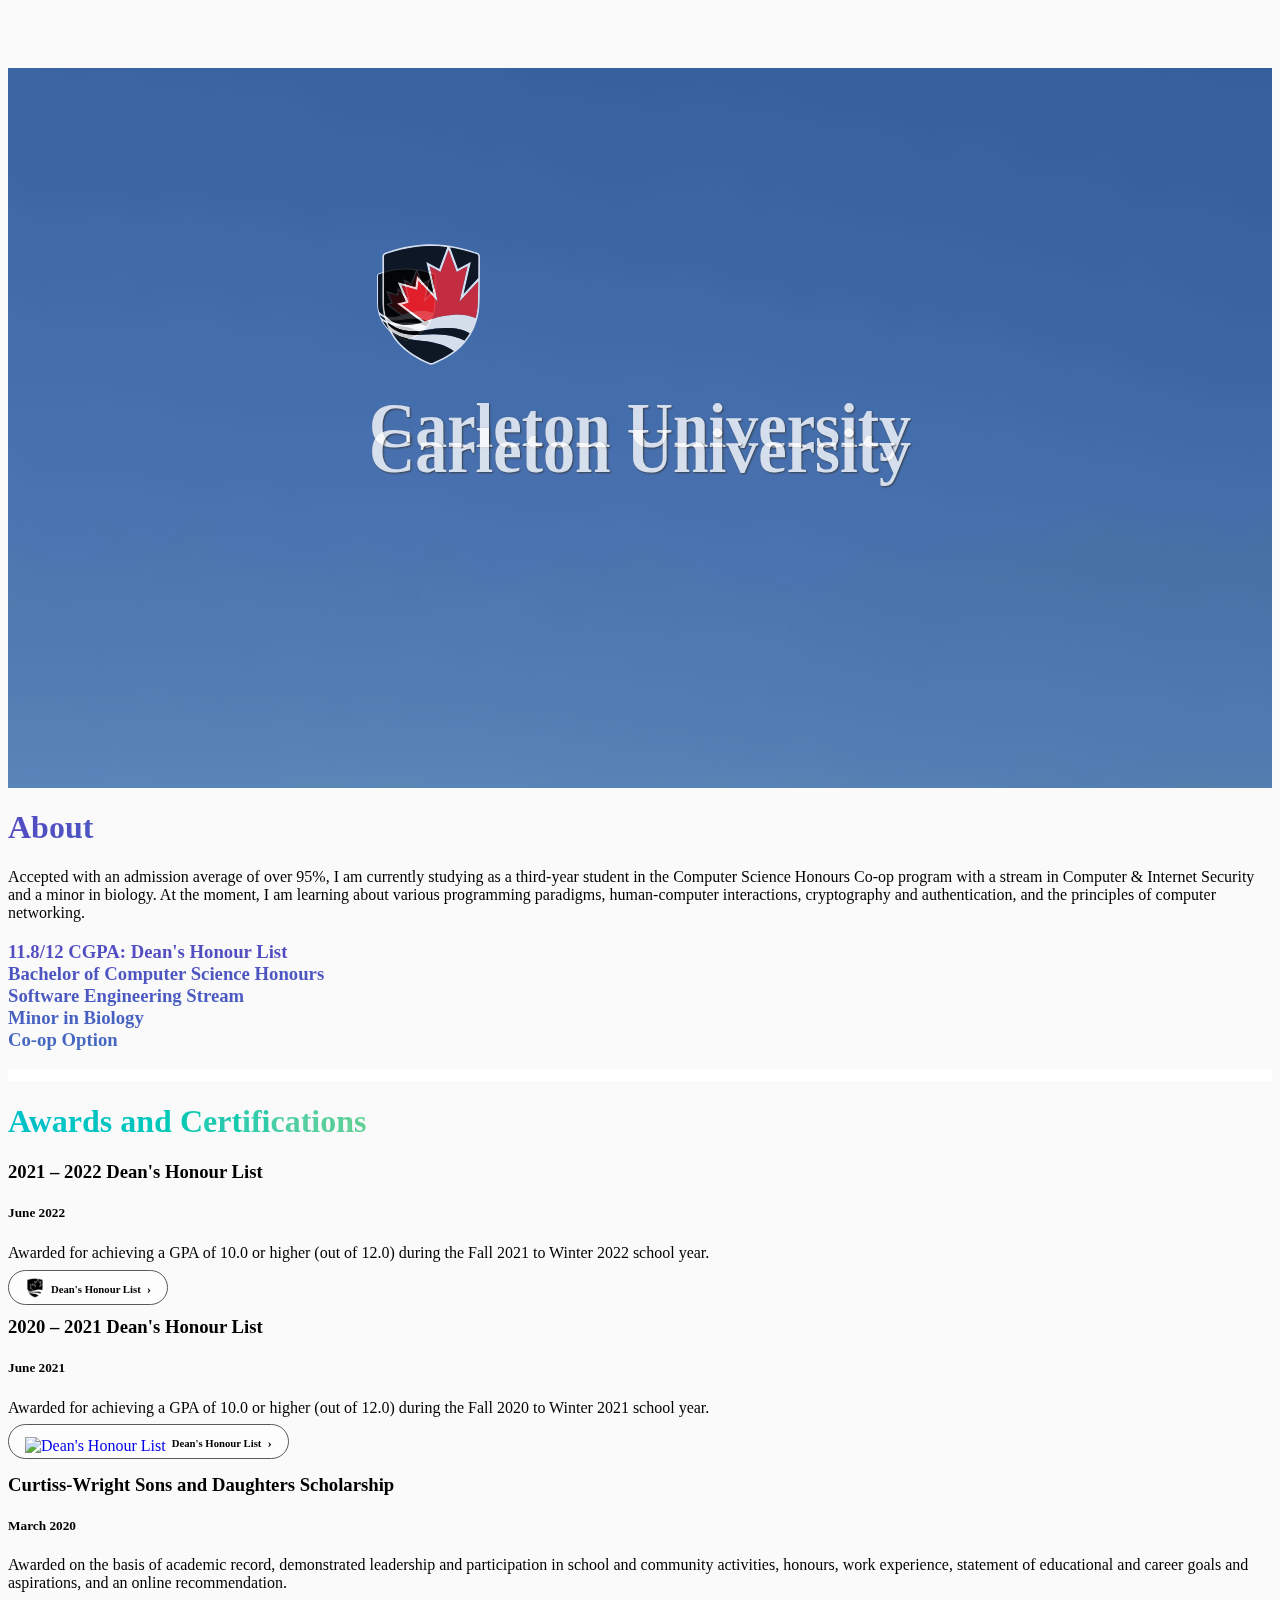
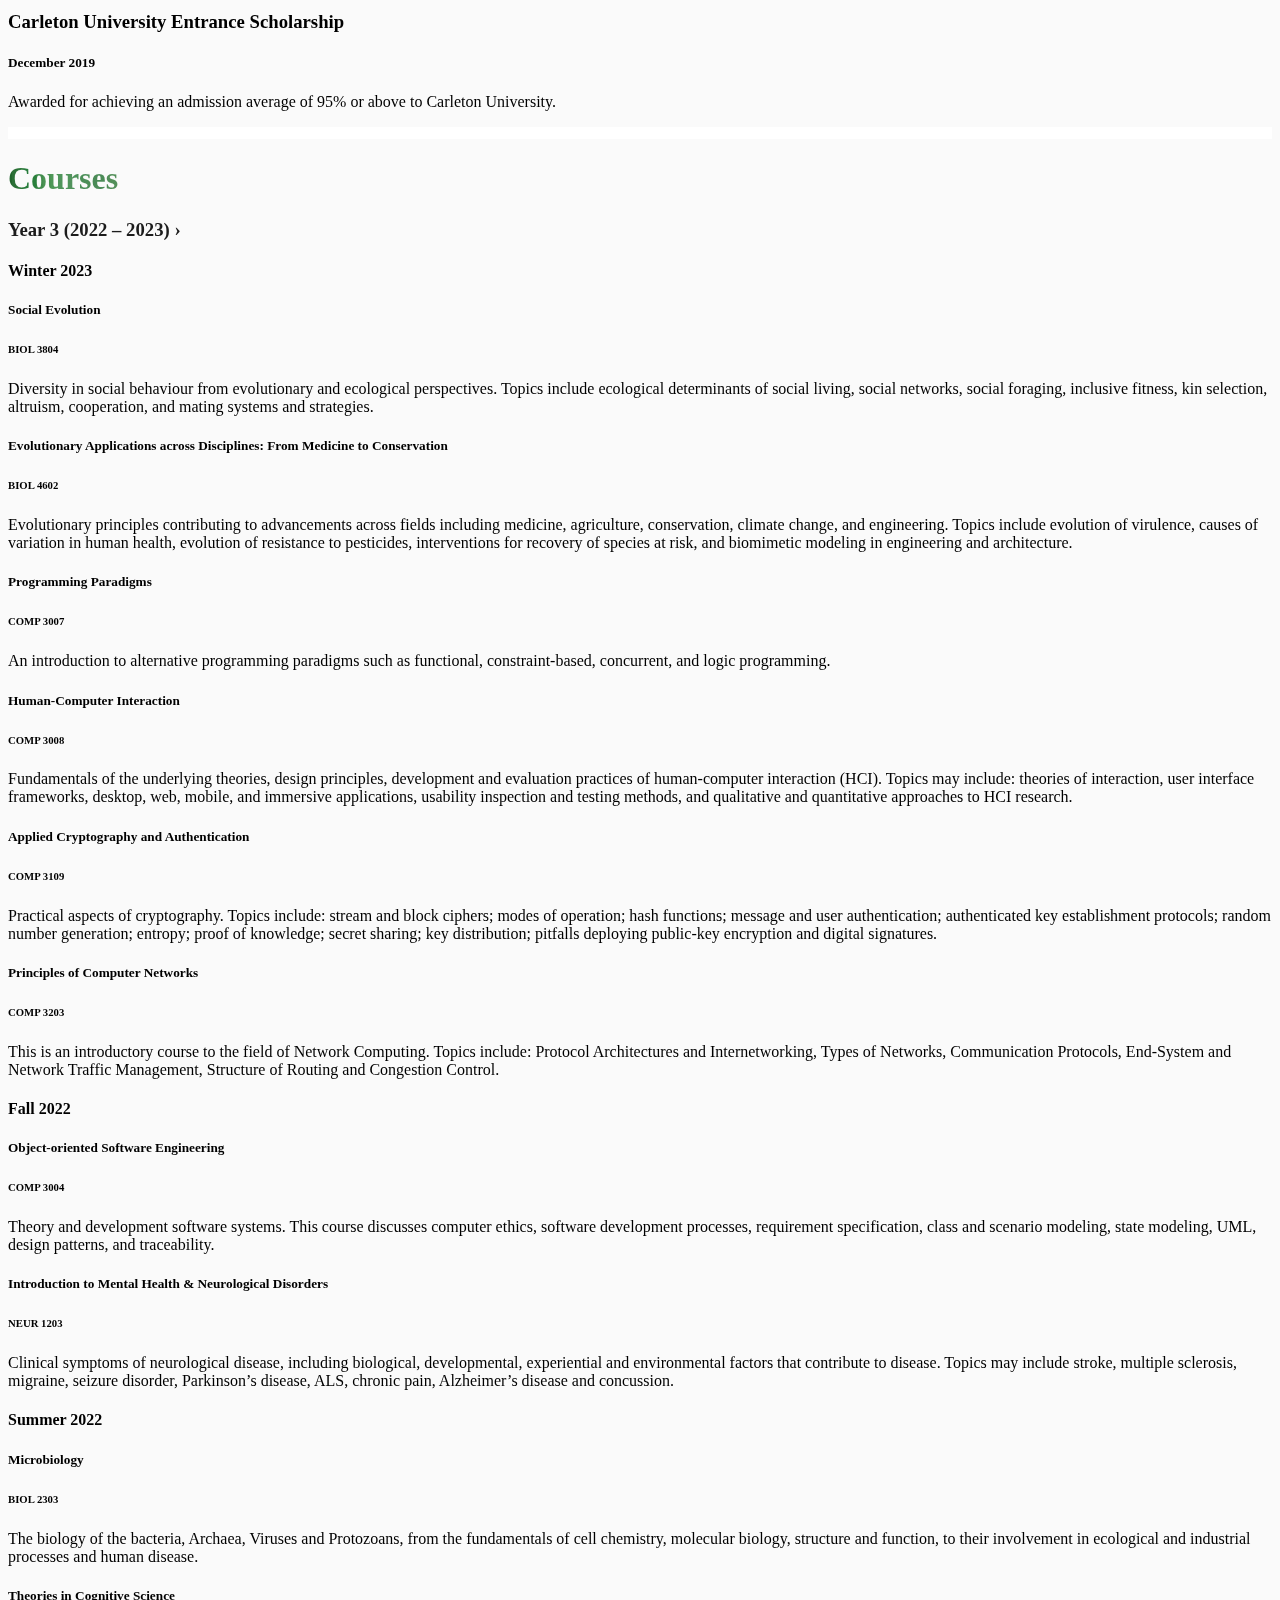
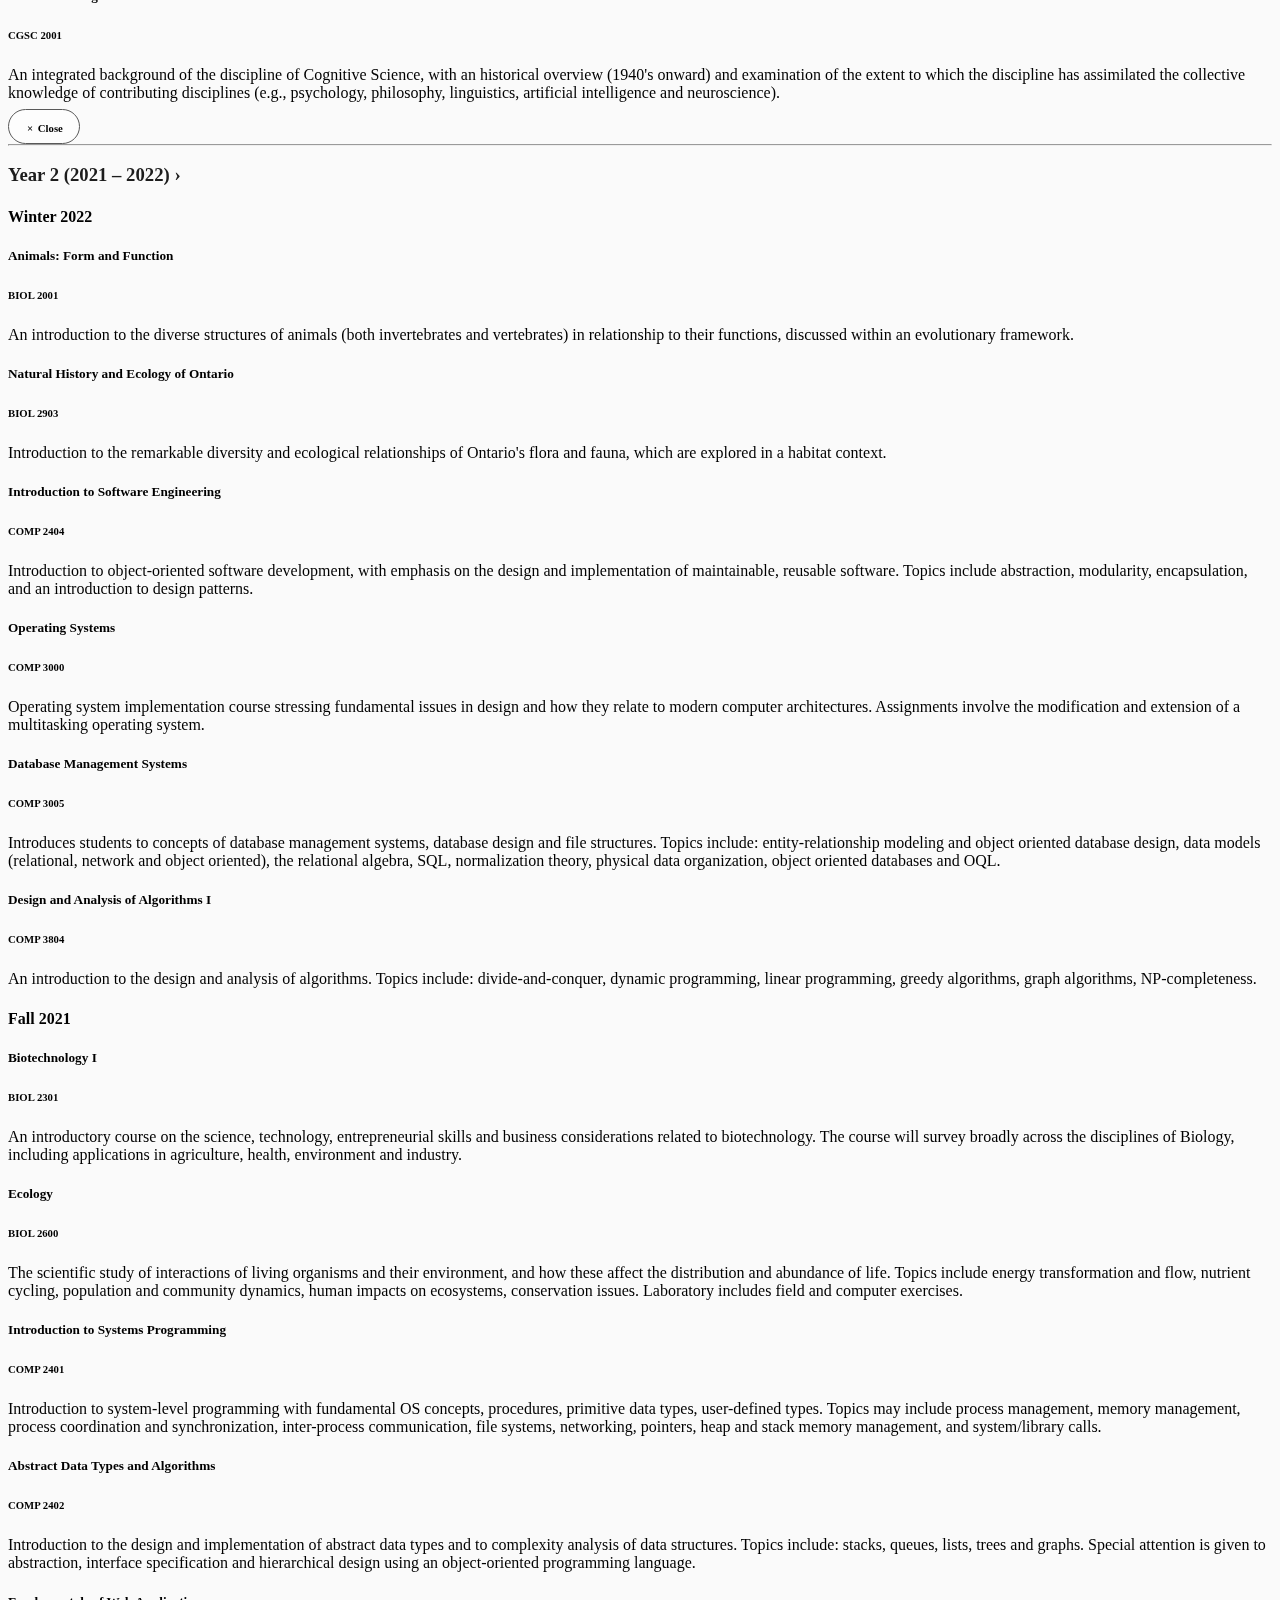
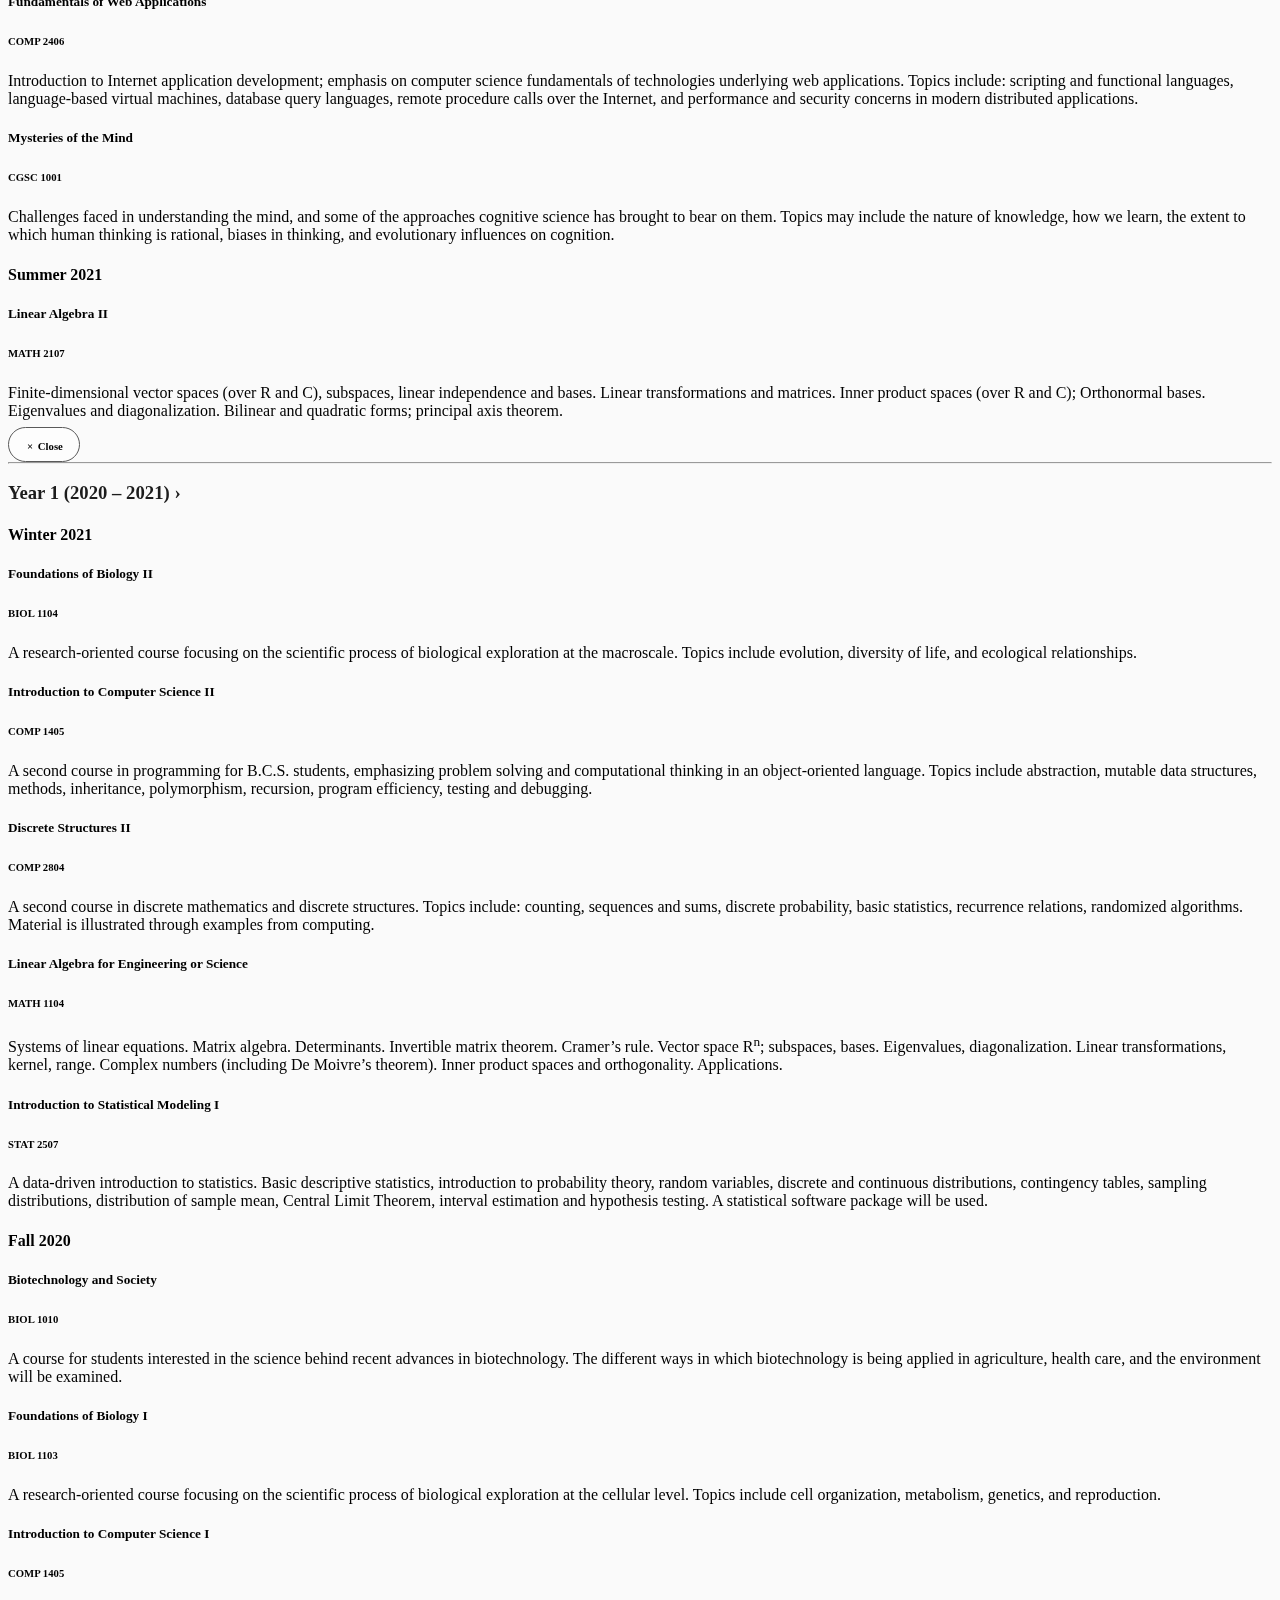
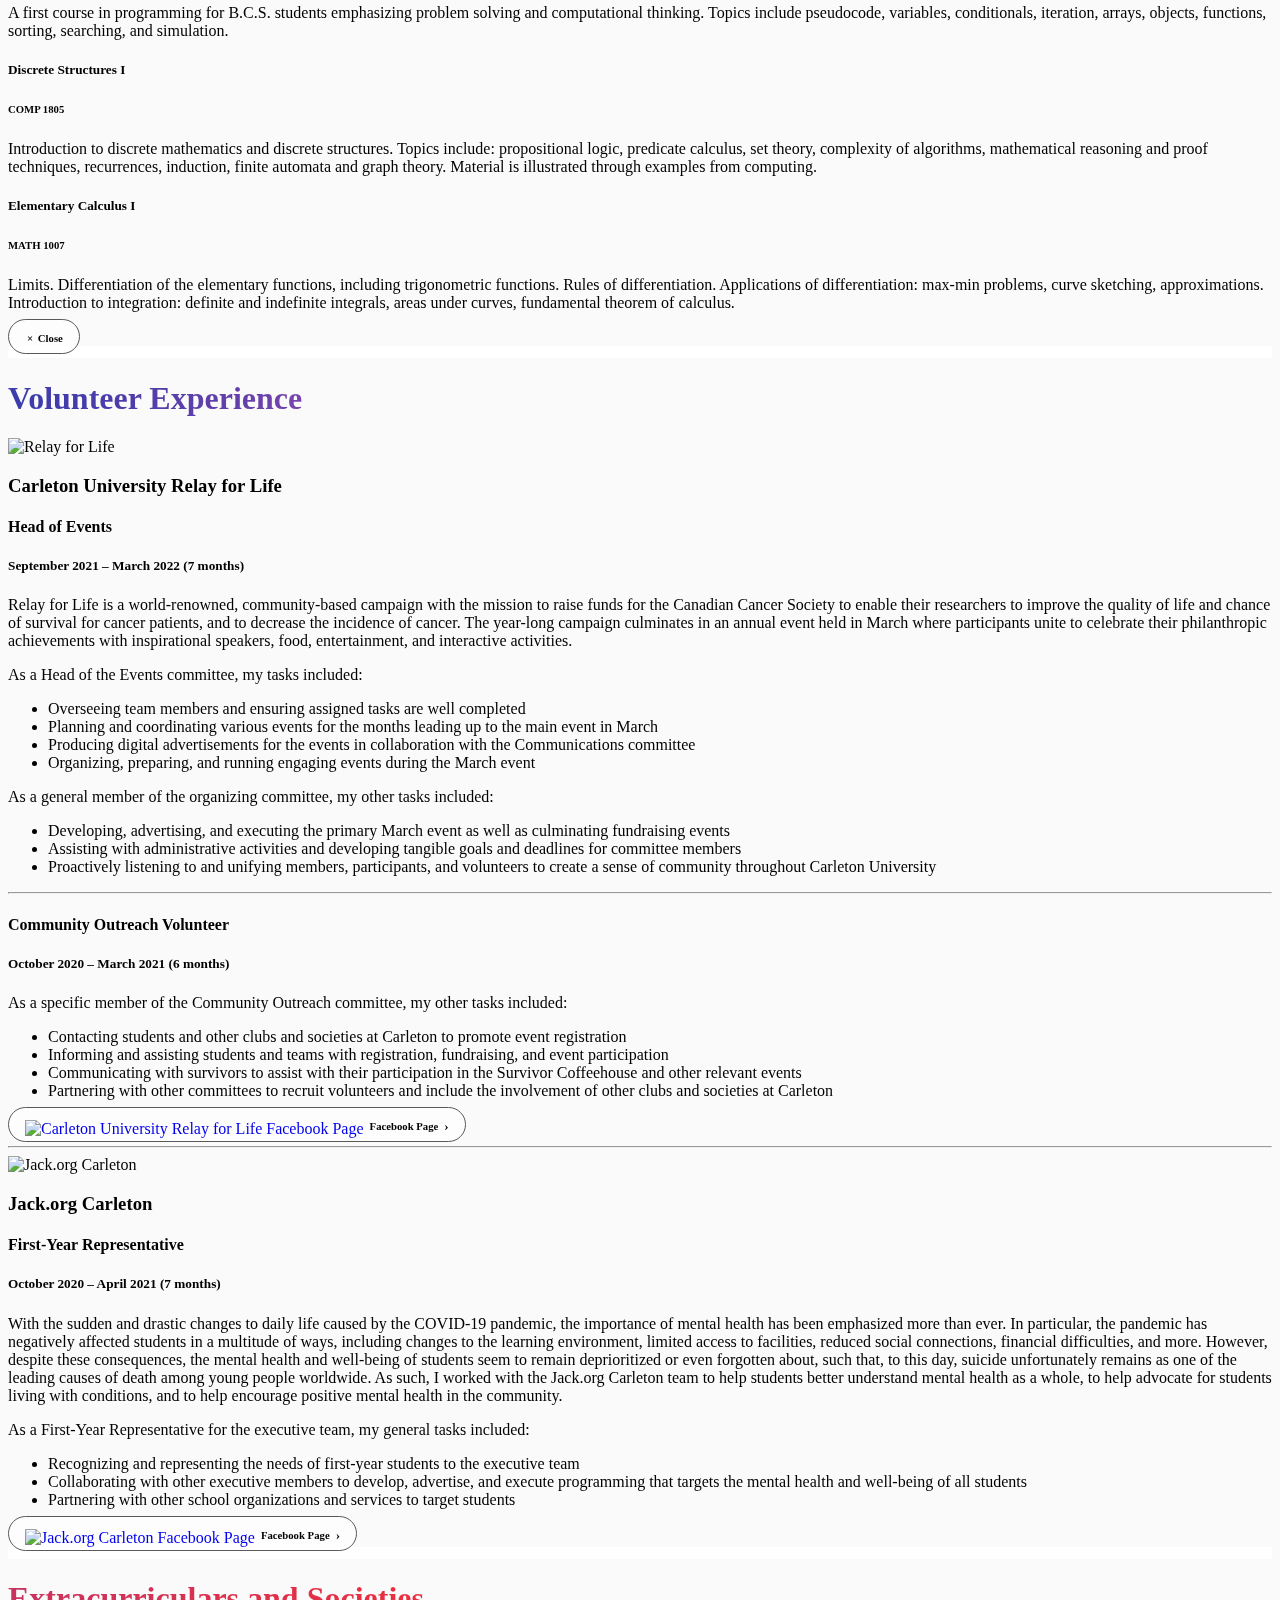
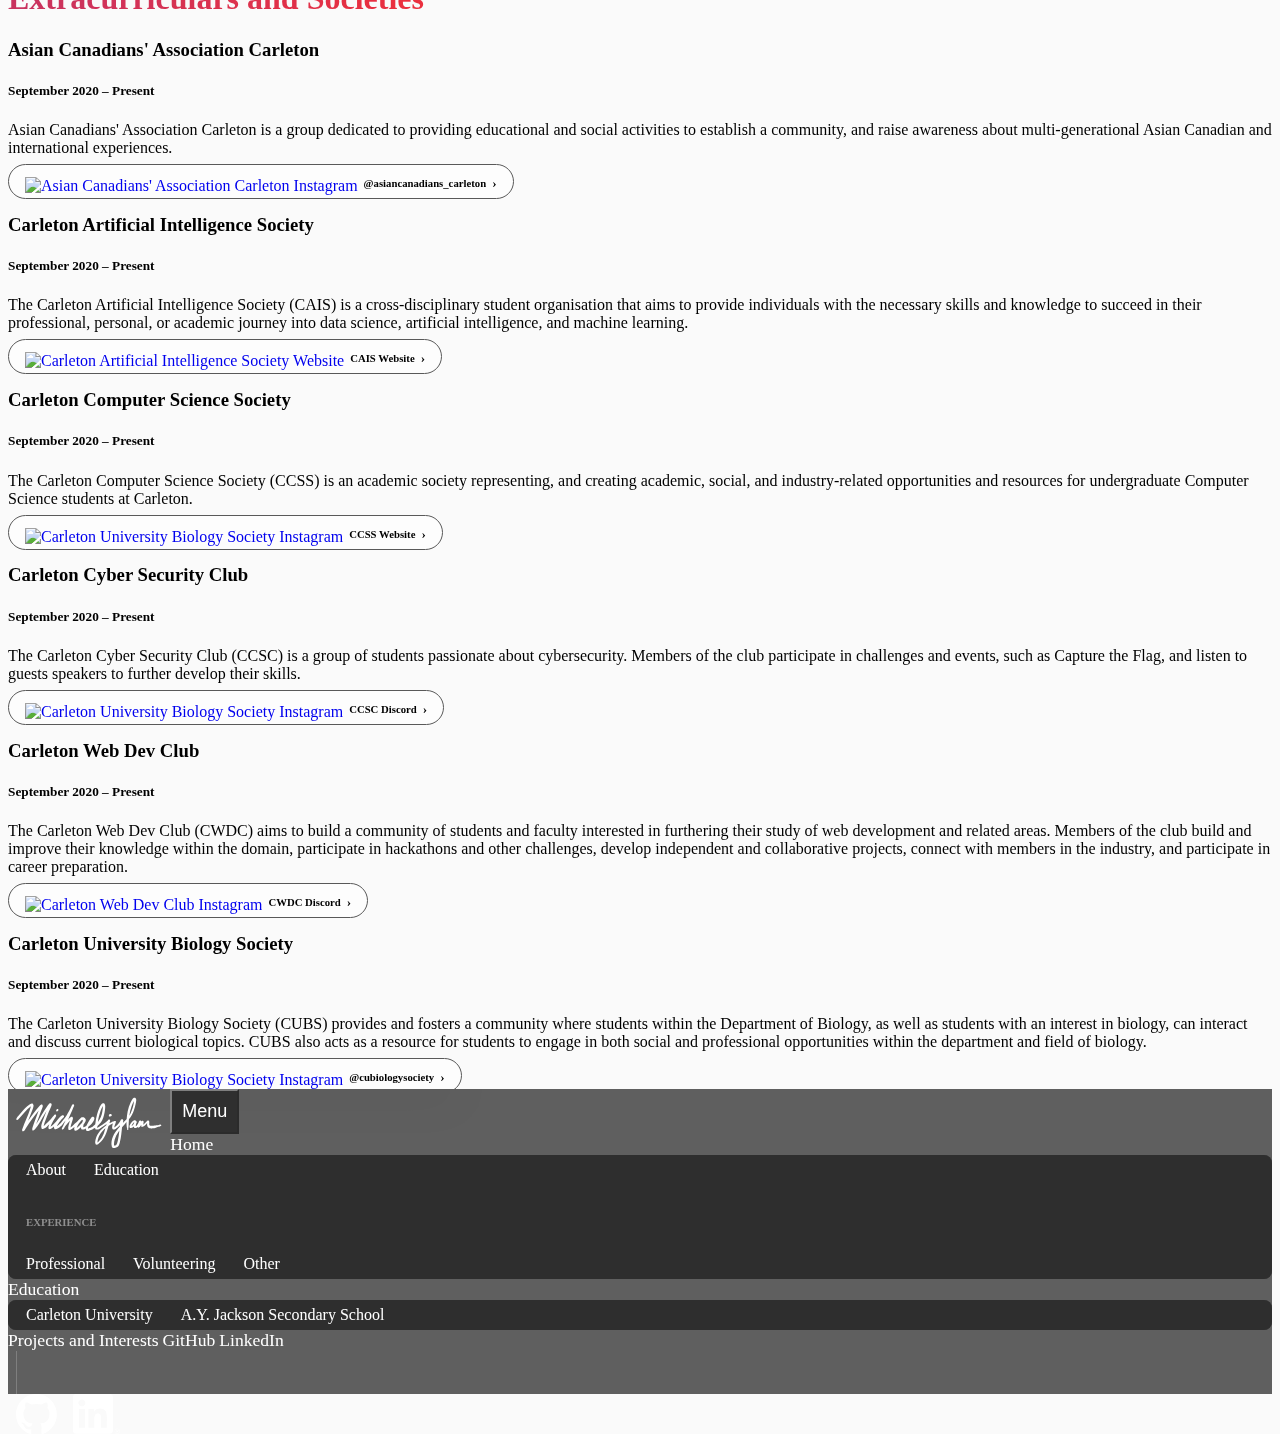
<file: carleton.html>
<!DOCTYPE html>

<html lang="en">

<head>
  <!-- Metadata -->
  <meta charset="utf-8">
  <meta name="author" content="Michael Lam">
  <meta name="viewport" content="width=device-width, initial-scale=1, viewport-fit=cover">
  <meta name="theme-color" content="rgb(95, 95, 95)" media="(prefers-color-scheme: light)">
  <meta name="theme-color" content="rgb(25, 25, 25)" media="(prefers-color-scheme: dark)">
  <meta name="og:image" content="images/general/.jpg">
  <title>Carleton University – Michael Lam</title>
  <!-- Favicon -->
  <link rel="apple-touch-icon" sizes="180x180" href="images/favicon/apple-touch-icon.png">
  <link rel="icon" type="image/png" sizes="32x32" href="images/favicon/favicon-32x32.png">
  <link rel="icon" type="image/png" sizes="16x16" href="images/favicon/favicon-16x16.png">
  <link rel="manifest" href="images/favicon/site.webmanifest">
  <link rel="mask-icon" href="images/favicon/safari-pinned-tab.svg" color="#2b5797">
  <link rel="shortcut icon" href="images/favicon/favicon.ico">
  <meta name="msapplication-TileColor" content="#2b5797">
  <meta name="msapplication-config" content="images/favicon/browserconfig.xml">
  <meta name="theme-color" content="#ffffff">
  <!-- CSS -->
  <link href="https://cdn.jsdelivr.net/npm/bootstrap@5.1.3/dist/css/bootstrap.min.css" rel="stylesheet" integrity="sha384-1BmE4kWBq78iYhFldvKuhfTAU6auU8tT94WrHftjDbrCEXSU1oBoqyl2QvZ6jIW3" crossorigin="anonymous">
  <link rel="stylesheet" href="style.css">
  <!-- JavaScript -->
  <script src="lazysizes.min.js" async=""></script>
</head>

<body>
  <div class="container-fluid shadow">
    <div class="row h-100 align-items-center">
      <div class="col p-0" style="overflow: hidden; max-height: 80vh;">
        <img src="images/hero/carleton.jpg" class="d-block w-100" style="transform: scale(1.1); filter: brightness(80%) blur(12.5px);" alt="Carleton University">
        <div class="d-sm-none">
          <div class="hero-div">
              <img src="images/logos/carleton.svg" role="img" class="d-block mx-auto edu-hero-logo" style="opacity: 0;" width="75px" alt="Carleton University">
              <h1 class="hero-text edu-hero-title" style="opacity: 0; white-space: nowrap;">Carleton University</h1>
              <h5 class="hero-text edu-hero-subtitle" style="opacity: 0; white-space: nowrap; color: #DDDDDD;">Ours the Task Eternal.</h5>
          </div>
        </div>
        <div class="d-none d-sm-block">
          <div class="hero-div">
            <img src="images/logos/carleton.svg" role="img" class="d-block mx-auto edu-hero-logo" style="opacity: 0;" width="125px" alt="Carleton University">
            <h1 class="hero-text edu-hero-title" style="opacity: 0;">Carleton University</h1>
            <h5 class="hero-text edu-hero-subtitle" style="opacity: 0; color: #DDDDDD;">Ours the Task Eternal.</h5>
          </div>
        </div>
      </div>
    </div>
  </div>
  <div class="container">
    <div class="row py-3">
      <div class="col px-3">
        <h1 class="knockout-text" style="background-image: url(images/knockout-text/purple-blue.png);">About</h1>
        <p>Accepted with an admission average of over 95%, I am currently studying as a third-year student in the Computer Science Honours Co-op program with a stream in Computer & Internet Security and a minor in biology. At the moment, I am learning about various programming paradigms, human-computer interactions, cryptography and authentication, and the principles of computer networking.</p>
        <h3 class="knockout-text m-0" style="background-image: url(images/knockout-text/purple-blue-long.png);">
          11.8/12 CGPA: Dean's Honour List<br>
          Bachelor of Computer Science Honours<br>
          Software Engineering Stream<br>
          Minor in Biology<br>
          Co-op Option
        </h3>
      </div>
    </div>
  </div>
  <div class="separator"></div>
    <!-- Awards and Certifications -->
    <div class="container py-3">
      <div class="row">
        <div class="col px-3">
          <h1 class="knockout-text" style="background-image: url(images/knockout-text/blue-green.png);">Awards and Certifications</h1>
        </div>
      </div>
      <div class="row">
        <div class="col-md px-3">
          <h3 style="margin-bottom: 0.5%;">2021 – 2022 Dean's Honour List</h3>
          <h5>June 2022</h5>
          <p>Awarded for achieving a GPA of 10.0 or higher (out of 12.0) during the Fall 2021 to Winter 2022 school year.</p>
          <div class="col pb-4 text-center">
            <a class="capsule-button" href="https://carleton.ca/awards/2021-2022-deans-honour-list" target="_blank">
              <img data-src="images/logos/carleton-bw.png" class="lazyload" width="20px" alt="Dean's Honour List">
              <h6>Dean's Honour List</h6>
              <h5 aria-hidden="true">&rsaquo;</h5>
            </a>
          </div>    

          <h3 style="margin-bottom: 0.5%;">2020 – 2021 Dean's Honour List</h3>
          <h5>June 2021</h5>
          <p>Awarded for achieving a GPA of 10.0 or higher (out of 12.0) during the Fall 2020 to Winter 2021 school year.</p>
          <div class="col pb-4 text-center">
            <a class="capsule-button" href="https://carleton.ca/awards/2020-2021-deans-honour-list" target="_blank">
              <img data-src="images/logos/carleton-bw.png" class="lazyload" width="20px" alt="Dean's Honour List">
              <h6>Dean's Honour List</h6>
              <h5 aria-hidden="true">&rsaquo;</h5>
            </a>
          </div>          
        </div>
        <div class="col-md px-3">
          <h3 style="margin-bottom: 0.5%;">Curtiss-Wright Sons and Daughters Scholarship</h3>
          <h5>March 2020</h5>
          <p>Awarded on the basis of academic record, demonstrated leadership and participation in school and community activities, honours, work experience, statement of educational and career goals and aspirations, and an online recommendation.</p>

          <h3 style="margin-bottom: 0.5%;">Carleton University Entrance Scholarship</h3>
          <h5>December 2019</h5>
          <p class="pb-3">Awarded for achieving an admission average of 95% or above to Carleton University.</p>
        </div>
      </div>
    </div>
    <div class="separator"></div>
  <!-- Courses -->
  <div class="container py-3">
    <div class="row">
      <div class="col px-3">
        <h1 class="knockout-text" style="background-image: url(images/knockout-text/green.png);">Courses</h1>
      </div>
    </div>

     <!-- Year 3 -->
     <div class="row pt-1">
      <div class="col px-3">
        <a id="year3-courses-title" data-bs-toggle="collapse" href="#year3-courses" role="button" aria-expanded="false" aria-controls="year3-courses"><h3 class="chevron-text">Year 3 (2022 – 2023)</h3></a>
      </div>
    </div>
    <div class="collapse" id="year3-courses">
      <div class="row pt-3">
        <div class="col px-3">
          <h4>Winter 2023</h4>
        </div>
      </div>
      <div class="row">
        <div class="col-md px-3">
          <h5 style="margin-bottom: 0.5%;">Social Evolution</h5>
          <h6>BIOL 3804</h6>
          <p class="pb-3">Diversity in social behaviour from evolutionary and ecological perspectives. Topics include ecological determinants of social living, social networks, social foraging, inclusive fitness, kin selection, altruism, cooperation, and mating systems and strategies.</p>

          <h5 style="margin-bottom: 0.5%;">Evolutionary Applications across Disciplines: From Medicine to Conservation</h5>
          <h6>BIOL 4602</h6>
          <p class="pb-3">Evolutionary principles contributing to advancements across fields including medicine, agriculture, conservation, climate change, and engineering. Topics include evolution of virulence, causes of variation in human health, evolution of resistance to pesticides, interventions for recovery of species at risk, and biomimetic modeling in engineering and architecture.</p>

          <h5 style="margin-bottom: 0.5%;">Programming Paradigms</h5>
          <h6>COMP 3007</h6>
          <p class="pb-3">An introduction to alternative programming paradigms such as functional, constraint-based, concurrent, and logic programming.</p>
        </div>
        <div class="col-md px-3">
          <h5 style="margin-bottom: 0.5%;">Human-Computer Interaction</h5>
          <h6>COMP 3008</h6>
          <p class="pb-3">Fundamentals of the underlying theories, design principles, development and evaluation practices of human-computer interaction (HCI). Topics may include: theories of interaction, user interface frameworks, desktop, web, mobile, and immersive applications, usability inspection and testing methods, and qualitative and quantitative approaches to HCI research.</p>

          <h5 style="margin-bottom: 0.5%;">Applied Cryptography and Authentication</h5>
          <h6>COMP 3109</h6>
          <p class="pb-3">Practical aspects of cryptography. Topics include: stream and block ciphers; modes of operation; hash functions; message and user authentication; authenticated key establishment protocols; random number generation; entropy; proof of knowledge; secret sharing; key distribution; pitfalls deploying public-key encryption and digital signatures.</p>

          <h5 style="margin-bottom: 0.5%;">Principles of Computer Networks</h5>
          <h6>COMP 3203</h6>
          <p class="pb-3">This is an introductory course to the field of Network Computing. Topics include: Protocol Architectures and Internetworking, Types of Networks, Communication Protocols, End-System and Network Traffic Management, Structure of Routing and Congestion Control.</p>
        </div>
      </div>
      <div class="row pt-3">
        <div class="col px-3">
          <h4>Fall 2022</h4>
        </div>
      </div>
      <div class="row">
        <div class="col-md px-3">
          <h5 style="margin-bottom: 0.5%;">Object-oriented Software Engineering</h5>
          <h6>COMP 3004</h6>
          <p class="pb-3">Theory and development software systems. This course discusses computer ethics, software development processes, requirement specification, class and scenario modeling, state modeling, UML, design patterns, and traceability.</p>
        </div>
        <div class="col-md px-3">
          <h5 style="margin-bottom: 0.5%;">Introduction to Mental Health & Neurological Disorders</h5>
          <h6>NEUR 1203</h6>
          <p class="pb-3">Clinical symptoms of neurological disease, including biological, developmental, experiential and environmental factors that contribute to disease. Topics may include stroke, multiple sclerosis, migraine, seizure disorder, Parkinson’s disease, ALS, chronic pain, Alzheimer’s disease and concussion.</p>
        </div>
      </div>
      <div class="row pt-1">
        <div class="col px-3">
          <h4>Summer 2022</h4>
        </div>
      </div>
      <div class="row">
        <div class="col-md px-3">
          <h5 style="margin-bottom: 0.5%;">Microbiology</h5>
          <h6>BIOL 2303</h6>
          <p class="pb-3">The biology of the bacteria, Archaea, Viruses and Protozoans, from the fundamentals of cell chemistry, molecular biology, structure and function, to their involvement in ecological and industrial processes and human disease.</p>
        </div>
        <div class="col-md px-3">
          <h5 style="margin-bottom: 0.5%;">Theories in Cognitive Science</h5>
          <h6>CGSC 2001</h6>
          <p class="pb-3">An integrated background of the discipline of Cognitive Science, with an historical overview (1940's onward) and examination of the extent to which the discipline has assimilated the collective knowledge of contributing disciplines (e.g., psychology, philosophy, linguistics, artificial intelligence and neuroscience).</p>
        </div>
      </div>
      <div class="text-center pb-4">
        <a class="capsule-button" data-bs-toggle="collapse" href="#year3-courses" role="button" aria-expanded="false" aria-controls="year3-courses">
          <h6 aria-hidden="true">&times; </h6>
          <h6>Close</h6>
        </a>
      </div>
    </div>
    <hr> 

    <!-- Year 2 -->
    <div class="row">
      <div class="col px-3">
        <a id="year2-courses-title" data-bs-toggle="collapse" href="#year2-courses" role="button" aria-expanded="false" aria-controls="year2-courses"><h3 class="chevron-text">Year 2 (2021 – 2022)</h3></a>
      </div>
    </div>
    <div class="collapse" id="year2-courses">
      <div class="row pt-3">
        <div class="col px-3">
          <h4>Winter 2022</h4>
        </div>
      </div>
      <div class="row">
        <div class="col-md px-3">
          <h5 style="margin-bottom: 0.5%;">Animals: Form and Function</h5>
          <h6>BIOL 2001</h6>
          <p class="pb-3">An introduction to the diverse structures of animals (both invertebrates and vertebrates) in relationship to their functions, discussed within an evolutionary framework.</p>

          <h5 style="margin-bottom: 0.5%;">Natural History and Ecology of Ontario</h5>
          <h6>BIOL 2903</h6>
          <p class="pb-3">Introduction to the remarkable diversity and ecological relationships of Ontario's flora and fauna, which are explored in a habitat context.</p>

          <h5 style="margin-bottom: 0.5%;">Introduction to Software Engineering</h5>
          <h6>COMP 2404</h6>
          <p class="pb-3">Introduction to object-oriented software development, with emphasis on the design and implementation of maintainable, reusable software. Topics include abstraction, modularity, encapsulation, and an introduction to design patterns.</p>
        </div>
        <div class="col-md px-3">
          <h5 style="margin-bottom: 0.5%;">Operating Systems</h5>
          <h6>COMP 3000</h6>
          <p class="pb-3">Operating system implementation course stressing fundamental issues in design and how they relate to modern computer architectures. Assignments involve the modification and extension of a multitasking operating system.</p>

          <h5 style="margin-bottom: 0.5%;">Database Management Systems</h5>
          <h6>COMP 3005</h6>
          <p class="pb-3">Introduces students to concepts of database management systems, database design and file structures. Topics include: entity-relationship modeling and object oriented database design, data models (relational, network and object oriented), the relational algebra, SQL, normalization theory, physical data organization, object oriented databases and OQL.</p>

          <h5 style="margin-bottom: 0.5%;">Design and Analysis of Algorithms I</h5>
          <h6>COMP 3804</h6>
          <p class="pb-3">An introduction to the design and analysis of algorithms. Topics include: divide-and-conquer, dynamic programming, linear programming, greedy algorithms, graph algorithms, NP-completeness.</p>
        </div>
      </div>
      <div class="row pt-3">
        <div class="col px-3">
          <h4>Fall 2021</h4>
        </div>
      </div>
      <div class="row">
        <div class="col-md px-3">
          <h5 style="margin-bottom: 0.5%;">Biotechnology I</h5>
          <h6>BIOL 2301</h6>
          <p class="pb-3">An introductory course on the science, technology, entrepreneurial skills and business considerations related to biotechnology. The course will survey broadly across the disciplines of Biology, including applications in agriculture, health, environment and industry.</p>

          <h5 style="margin-bottom: 0.5%;">Ecology</h5>
          <h6>BIOL 2600</h6>
          <p class="pb-3">The scientific study of interactions of living organisms and their environment, and how these affect the distribution and abundance of life. Topics include energy transformation and flow, nutrient cycling, population and community dynamics, human impacts on ecosystems, conservation issues. Laboratory includes field and computer exercises.</p>

          <h5 style="margin-bottom: 0.5%;">Introduction to Systems Programming</h5>
          <h6>COMP 2401</h6>
          <p class="pb-3">Introduction to system-level programming with fundamental OS concepts, procedures, primitive data types, user-defined types. Topics may include process management, memory management, process coordination and synchronization, inter-process communication, file systems, networking, pointers, heap and stack memory management, and system/library calls.</p>
        </div>
        <div class="col-md px-3">
          <h5 style="margin-bottom: 0.5%;">Abstract Data Types and Algorithms</h5>
          <h6>COMP 2402</h6>
          <p class="pb-3">Introduction to the design and implementation of abstract data types and to complexity analysis of data structures. Topics include: stacks, queues, lists, trees and graphs. Special attention is given to abstraction, interface specification and hierarchical design using an object-oriented programming language.</p>

          <h5 style="margin-bottom: 0.5%;">Fundamentals of Web Applications</h5>
          <h6>COMP 2406</h6>
          <p class="pb-3">Introduction to Internet application development; emphasis on computer science fundamentals of technologies underlying web applications. Topics include: scripting and functional languages, language-based virtual machines, database query languages, remote procedure calls over the Internet, and performance and security concerns in modern distributed applications.</p>

          <h5 style="margin-bottom: 0.5%;">Mysteries of the Mind</h5>
          <h6>CGSC 1001</h6>
          <p class="pb-3">Challenges faced in understanding the mind, and some of the approaches cognitive science has brought to bear on them. Topics may include the nature of knowledge, how we learn, the extent to which human thinking is rational, biases in thinking, and evolutionary influences on cognition.</p>
        </div>
      </div>
      <div class="row pt-1">
        <div class="col px-3">
          <h4>Summer 2021</h4>
        </div>
      </div>
      <div class="row">
        <div class="col px-3">
          <h5 style="margin-bottom: 0.5%;">Linear Algebra II</h5>
          <h6>MATH 2107</h6>
          <p class="pb-3">Finite-dimensional vector spaces (over R and C), subspaces, linear independence and bases. Linear transformations and matrices. Inner product spaces (over R and C); Orthonormal bases. Eigenvalues and diagonalization. Bilinear and quadratic forms; principal axis theorem.</p>
        </div>
      </div>
      <div class="text-center pb-4">
        <a class="capsule-button" data-bs-toggle="collapse" href="#year2-courses" role="button" aria-expanded="false" aria-controls="year2-courses">
          <h6 aria-hidden="true">&times; </h6>
          <h6>Close</h6>
        </a>
      </div>
    </div>
    <hr> 

    <!-- Year 1 -->
    <div class="row">
      <div class="col px-3">
        <a data-bs-toggle="collapse" href="#year1-courses" role="button" aria-expanded="false" aria-controls="year1-courses"><h3 class="chevron-text">Year 1 (2020 – 2021)</h3></a>
      </div>
    </div>
    <div class="collapse" id="year1-courses">
      <div class="row pt-1">
        <div class="col px-3">
          <h4>Winter 2021</h4>
        </div>
      </div>
      <div class="row">
        <div class="col-md px-3">
          <h5 style="margin-bottom: 0.5%;">Foundations of Biology II</h5>
          <h6>BIOL 1104</h6>
          <p class="pb-3">A research-oriented course focusing on the scientific process of biological exploration at the macroscale. Topics include evolution, diversity of life, and ecological relationships.</p>

          <h5 style="margin-bottom: 0.5%;">Introduction to Computer Science II</h5>
          <h6>COMP 1405</h6>
          <p class="pb-3">A second course in programming for B.C.S. students, emphasizing problem solving and computational thinking in an object-oriented language. Topics include abstraction, mutable data structures, methods, inheritance, polymorphism, recursion, program efficiency, testing and debugging.</p>

          <h5 style="margin-bottom: 0.5%;">Discrete Structures II</h5>
          <h6>COMP 2804</h6>
          <p class="pb-3">A second course in discrete mathematics and discrete structures. Topics include: counting, sequences and sums, discrete probability, basic statistics, recurrence relations, randomized algorithms. Material is illustrated through examples from computing.</p>
        </div>
        <div class="col-md px-3">
          <h5 style="margin-bottom: 0.5%;">Linear Algebra for Engineering or Science</h5>
          <h6>MATH 1104</h6>
          <p class="pb-3">Systems of linear equations. Matrix algebra. Determinants. Invertible matrix theorem. Cramer’s rule. Vector space R<sup>n</sup>; subspaces, bases. Eigenvalues, diagonalization. Linear transformations, kernel, range. Complex numbers (including De Moivre’s theorem). Inner product spaces and orthogonality. Applications.</p>

          <h5 style="margin-bottom: 0.5%;">Introduction to Statistical Modeling I</h5>
          <h6>STAT 2507</h6>
          <p class="pb-3">A data-driven introduction to statistics. Basic descriptive statistics, introduction to probability theory, random variables, discrete and continuous distributions, contingency tables, sampling distributions, distribution of sample mean, Central Limit Theorem, interval estimation and hypothesis testing. A statistical software package will be used.</p>
        </div>
      </div>
      <div class="row pt-3">
        <div class="col px-3">
          <h4>Fall 2020</h4>
        </div>
      </div>
      <div class="row">
        <div class="col-md px-3">
          <h5 style="margin-bottom: 0.5%;">Biotechnology and Society</h5>
          <h6>BIOL 1010</h6>
          <p class="pb-3">A course for students interested in the science behind recent advances in biotechnology. The different ways in which biotechnology is being applied in agriculture, health care, and the environment will be examined.</p>

          <h5 style="margin-bottom: 0.5%;">Foundations of Biology I</h5>
          <h6>BIOL 1103</h6>
          <p class="pb-3">A research-oriented course focusing on the scientific process of biological exploration at the cellular level. Topics include cell organization, metabolism, genetics, and reproduction.</p>

          <h5 style="margin-bottom: 0.5%;">Introduction to Computer Science I</h5>
          <h6>COMP 1405</h6>
          <p class="pb-3">A first course in programming for B.C.S. students emphasizing problem solving and computational thinking. Topics include pseudocode, variables, conditionals, iteration, arrays, objects, functions, sorting, searching, and simulation.</p>
        </div>
        <div class="col-md px-3">
          <h5 style="margin-bottom: 0.5%;">Discrete Structures I</h5>
          <h6>COMP 1805</h6>
          <p class="pb-3">Introduction to discrete mathematics and discrete structures. Topics include: propositional logic, predicate calculus, set theory, complexity of algorithms, mathematical reasoning and proof techniques, recurrences, induction, finite automata and graph theory. Material is illustrated through examples from computing.</p>

          <h5 style="margin-bottom: 0.5%;">Elementary Calculus I</h5>
          <h6>MATH 1007</h6>
          <p class="pb-3">Limits. Differentiation of the elementary functions, including trigonometric functions. Rules of differentiation. Applications of differentiation: max-min problems, curve sketching, approximations. Introduction to integration: definite and indefinite integrals, areas under curves, fundamental theorem of calculus.</p>
        </div>
      </div>
      <div class="text-center pb-4">
        <a class="capsule-button" data-bs-toggle="collapse" href="#year1-courses" role="button" aria-expanded="false" aria-controls="year1-courses">
          <h6 aria-hidden="true">&times; </h6>
          <h6>Close</h6>
        </a>
      </div>
    </div>
  </div>
  <div class="separator"></div>
  <!-- Volunteer Experience-->
  <div class="container py-3">
    <div class="row">
      <div class="col px-3">
        <h1 class="knockout-text" style="background-image: url(images/knockout-text/blue-pink.png);">Volunteer Experience</h1>
      </div>
    </div>
    <div class="row pt-2">
      <div class="col-sm-auto pb-2 pl-3">
        <img data-src="images/logos/relayforlife.png" class="d-block lazyload" width="75px" alt="Relay for Life">
      </div>
      <div class="col px-3">
        <div class="row">
          <div class="col px-3">
            <h3 style="margin-bottom: 0.5%;">Carleton University Relay for Life</h3>
            <h4 style="margin-bottom: 0.5%;">Head of Events</h4>
            <h5>September 2021 – March 2022 (7 months)</h5>
            <p>Relay for Life is a world-renowned, community-based campaign with the mission to raise funds for the Canadian Cancer Society to enable their researchers to improve the quality of life and chance of survival for cancer patients, and to decrease the incidence of cancer. The year-long campaign culminates in an annual event held in March where participants unite to celebrate their philanthropic achievements with inspirational speakers, food, entertainment, and interactive activities.</p>
            <p class="mb-1">As a Head of the Events committee, my tasks included:</p>
            <ul>
              <li>Overseeing team members and ensuring assigned tasks are well completed</li>
              <li>Planning and coordinating various events for the months leading up to the main event in March</li>
              <li>Producing digital advertisements for the events in collaboration with the Communications committee</li>
              <li>Organizing, preparing, and running engaging events during the March event</li>
            </ul>
            <p class="mb-1">As a general member of the organizing committee, my other tasks included:</p>
            <ul>
              <li>Developing, advertising, and executing the primary March event as well as culminating fundraising events</li>
              <li>Assisting with administrative activities and developing tangible goals and deadlines for committee members</li>
              <li>Proactively listening to and unifying members, participants, and volunteers to create a sense of community throughout Carleton University</li>
            </ul>
            <hr>
            <h4 style="margin-bottom: 0.5%;">Community Outreach Volunteer</h4>
            <h5>October 2020 – March 2021 (6 months)</h5>
            <p class="mb-1">As a specific member of the Community Outreach committee, my other tasks included:</p>
            <ul>
              <li>Contacting students and other clubs and societies at Carleton to promote event registration</li>
              <li>Informing and assisting students and teams with registration, fundraising, and event participation</li>
              <li>Communicating with survivors to assist with their participation in the Survivor Coffeehouse and other relevant events</li>
              <li>Partnering with other committees to recruit volunteers and include the involvement of other clubs and societies at Carleton</li>
            </ul>
          </div>
        </div>
      </div>
    </div>
    <div class="row">
      <div class="col pt-2 pb-3 text-center">
        <a class="capsule-button" href="https://www.facebook.com/RFLCarleton/" target="_blank">
          <img data-src="images/logos/facebook.png" class="lazyload" width="20px" alt="Carleton University Relay for Life Facebook Page">
          <h6>Facebook Page</h6>
          <h5 aria-hidden="true">&rsaquo;</h5>
        </a>
      </div>
    </div>
    <hr>
    <div class="row pt-3">
      <div class="col-sm-auto pb-2 pl-3">
        <img data-src="images/logos/jack-org.png" class="d-block lazyload" width="75px" alt="Jack.org Carleton">
      </div>
      <div class="col px-3">
        <div class="row">
          <div class="col px-3">
            <h3 style="margin-bottom: 0.5%;">Jack.org Carleton</h3>
            <h4 style="margin-bottom: 0.5%;">First-Year Representative</h4>
            <h5>October 2020 – April 2021 (7 months)</h5>
            <p>With the sudden and drastic changes to daily life caused by the COVID-19 pandemic, the importance of mental health has been emphasized more than ever. In particular, the pandemic has negatively affected students in a multitude of ways, including changes to the learning environment, limited access to facilities, reduced social connections, financial difficulties, and more. However, despite these consequences, the mental health and well-being of students seem to remain deprioritized or even forgotten about, such that, to this day, suicide unfortunately remains as one of the leading causes of death among young people worldwide. As such, I worked with the Jack.org Carleton team to help students better understand mental health as a whole, to help advocate for students living with conditions, and to help encourage positive mental health in the community.</p>
            <p class="mb-0">As a First-Year Representative for the executive team, my general tasks included:</p>
            <ul>
              <li>Recognizing and representing the needs of first-year students to the executive team</li>
              <li>Collaborating with other executive members to develop, advertise, and execute programming that targets the mental health and well-being of all students</li>
              <li>Partnering with other school organizations and services to target students</li>
            </ul>
          </div>
        </div>
      </div>
    </div>
    <div class="row">
      <div class="col pt-2 pb-2 text-center">
        <a class="capsule-button" href="https://www.facebook.com/Jack.OrgCarleton/" target="_blank">
          <img data-src="images/logos/facebook.png" class="lazyload" width="20px" alt="Jack.org Carleton Facebook Page">
          <h6>Facebook Page</h6>
          <h5 aria-hidden="true">&rsaquo;</h5>
        </a>
      </div>
    </div>
  </div>
  <div class="separator"></div>
  <div class="container pb-4">
    <div class="row pt-3">
      <div class="col px-3">
        <h1 class="knockout-text" style="background-image: url(images/knockout-text/red.png);">Extracurriculars and Societies</h1>
      </div>
    </div>
    <div class="row">
      <div class="col-md px-3">
        <h3 style="margin-bottom: 0.5%;">Asian Canadians' Association Carleton</h3>
        <h5>September 2020 – Present</h5>
        <p>Asian Canadians' Association Carleton is a group dedicated to providing educational and social activities to establish a community, and raise awareness about multi-generational Asian Canadian and international experiences.</p>
        <div class="col pb-4 text-center">
          <a class="capsule-button" href="https://www.instagram.com/asiancanadians_carleton/" target="_blank">
            <img data-src="images/logos/instagram.png" class="lazyload" width="20px" alt="Asian Canadians' Association Carleton Instagram">
            <h6>@asiancanadians_carleton</h6>
            <h5 aria-hidden="true">&rsaquo;</h5>
          </a>
        </div>

        <h3 style="margin-bottom: 0.5%;">Carleton Artificial Intelligence Society</h3>
        <h5>September 2020 – Present</h5>
        <p>The Carleton Artificial Intelligence Society (CAIS) is a cross-disciplinary student organisation that aims to provide individuals with the necessary skills and knowledge to succeed in their professional, personal, or academic journey into data science, artificial intelligence, and machine learning.</p>
        <div class="col pb-4 text-center">
          <a class="capsule-button" href="https://carletonai.com/" target="_blank">
            <img data-src="images/logos/cais.png" class="lazyload" width="20px" alt="Carleton Artificial Intelligence Society Website">
            <h6>CAIS Website</h6>
            <h5 aria-hidden="true">&rsaquo;</h5>
          </a>
        </div>

        <h3 style="margin-bottom: 0.5%;">Carleton Computer Science Society</h3>
        <h5>September 2020 – Present</h5>
        <p>The Carleton Computer Science Society (CCSS) is an academic society representing, and creating academic, social, and industry-related opportunities and resources for undergraduate Computer Science students at Carleton.</p>
        <div class="col pb-4 text-center">
          <a class="capsule-button" href="https://ccss.carleton.ca/" target="_blank">
            <img data-src="images/logos/ccss-knockout.png" class="lazyload" width="20px" alt="Carleton University Biology Society Instagram">
            <h6>CCSS Website</h6>
            <h5 aria-hidden="true">&rsaquo;</h5>
          </a>
        </div>
      </div>

      <div class="col-md px-3">
        <h3 style="margin-bottom: 0.5%;">Carleton Cyber Security Club</h3>
        <h5>September 2020 – Present</h5>
        <p>The Carleton Cyber Security Club (CCSC) is a group of students passionate about cybersecurity. Members of the club participate in challenges and events, such as Capture the Flag, and listen to guests speakers to further develop their skills.</p>
        <div class="col pb-4 text-center">
          <a class="capsule-button" href="https://discord.gg/ZGEQs6k/" target="_blank">
            <img data-src="images/logos/discord.svg" class="lazyload" width="20px" alt="Carleton University Biology Society Instagram">
            <h6>CCSC Discord</h6>
            <h5 aria-hidden="true">&rsaquo;</h5>
          </a>
        </div>

        <h3 style="margin-bottom: 0.5%;">Carleton Web Dev Club</h3>
        <h5>September 2020 – Present</h5>
        <p>The Carleton Web Dev Club (CWDC) aims to build a community of students and faculty interested in furthering their study of web development and related areas. Members of the club build and improve their knowledge within the domain, participate in hackathons and other challenges, develop independent and collaborative projects, connect with members in the industry, and participate in career preparation.</p>
        <div class="col pb-4 text-center">
          <a class="capsule-button" href="https://discord.gg/rSMzZBw/" target="_blank">
            <img data-src="images/logos/discord.svg" class="lazyload" width="20px" alt="Carleton Web Dev Club Instagram">
            <h6>CWDC Discord</h6>
            <h5 aria-hidden="true">&rsaquo;</h5>
          </a>
        </div>

        <h3 style="margin-bottom: 0.5%;">Carleton University Biology Society</h3>
        <h5>September 2020 – Present</h5>
        <p>The Carleton University Biology Society (CUBS) provides and fosters a community where students within the Department of Biology, as well as students with an interest in biology, can interact and discuss current biological topics. CUBS also acts as a resource for students to engage in both social and professional opportunities within the department and field of biology.</p>
        <div class="col pb-4 text-center">
          <a class="capsule-button" href="https://www.instagram.com/cubiologysociety/" target="_blank">
            <img data-src="images/logos/instagram.png" class="lazyload" width="20px" alt="Carleton University Biology Society Instagram">
            <h6>@cubiologysociety</h6>
            <h5 aria-hidden="true">&rsaquo;</h5>
          </a>
        </div>
      </div>
    </div>
  </div>
  <div id="loadNavBar"></div>

  <script src="https://cdn.jsdelivr.net/npm/bootstrap@5.1.3/dist/js/bootstrap.bundle.min.js" integrity="sha384-ka7Sk0Gln4gmtz2MlQnikT1wXgYsOg+OMhuP+IlRH9sENBO0LRn5q+8nbTov4+1p" crossorigin="anonymous"></script>
  <script src="velocity.min.js"></script>
  <script src="script.js"></script>
</body>

</html>
</file>
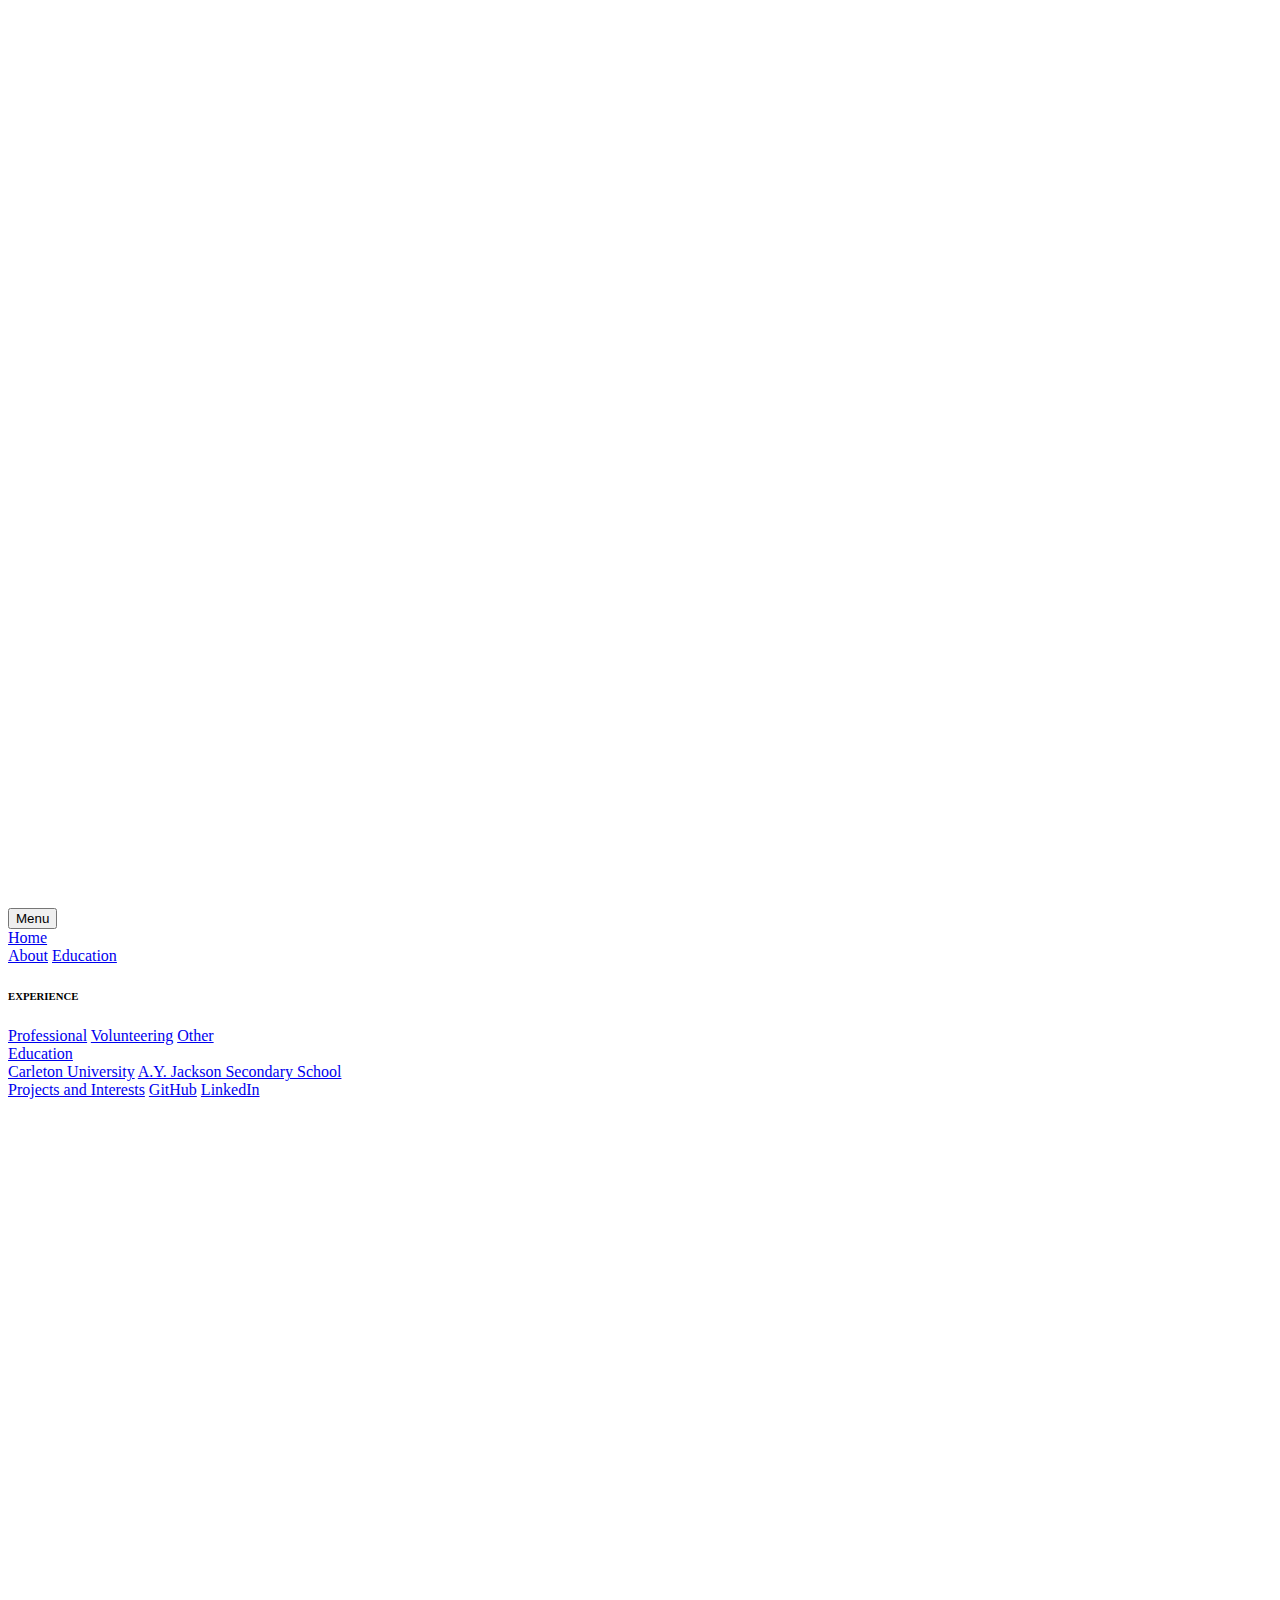
<file: navbar.html>
<!DOCTYPE html>

<html lang="en">
  
<body>
  <nav class="navbar navbar-expand-sm fixed-top shadow">
    <a class="navbar-brand enable-pointer" href="/" id="signature-img" oncontextmenu="return false;"><img src="images/general/signature.svg" role="img" draggable="false" alt="Michael Lam"></a>
    <button class="navbar-toggler dropdown-toggle mt-2 mb-2 ml-2" type="button" data-bs-toggle="collapse" data-bs-target="#navigation-bar" aria-controls="navigation-bar" aria-expanded="false" aria-label="Open menu">Menu</button>
    <div class="collapse navbar-collapse flex-row-reverse" id="navigation-bar">
      <div class="navbar-nav">
        <div class="nav-item dropdown">
          <a class="nav-link dropdown-toggle" href="#" id="home-dropdown" role="button" data-bs-toggle="dropdown" aria-haspopup="true" aria-expanded="false">Home</a>
          <div class="dropdown-menu mt-0" aria-labelledby="home-dropdown">
            <a class="dropdown-item" href="/#home-about" onclick="toggleNavbarCollapse();">About</a>
            <a class="dropdown-item" href="/#home-education" onclick="toggleNavbarCollapse();">Education</a>
            <h6 class="dropdown-header">EXPERIENCE</h6>
            <a class="dropdown-item" href="/#home-professional-exp" onclick="toggleNavbarCollapse();">Professional</a>
            <a class="dropdown-item" href="/#home-volunteer-exp" onclick="toggleNavbarCollapse();">Volunteering</a>
            <a class="dropdown-item" href="/#home-additional-exp" onclick="toggleNavbarCollapse();">Other</a>
          </div>
        </div>
        <div class="nav-item dropdown">
          <a class="nav-link dropdown-toggle" href="#" id="education-dropdown" role="button" data-bs-toggle="dropdown" aria-haspopup="true" aria-expanded="false">Education</a>
          <div class="dropdown-menu mt-0" aria-labelledby="education-dropdown">
            <a class="dropdown-item" href="carleton">Carleton University</a>
            <a class="dropdown-item" href="ayjackson">A.Y. Jackson Secondary School</a>
          </div>
        </div>
        <a class="nav-item nav-link" href="projects" id="navbar-projects-link">Projects and Interests</a>
        <!-- Links for mobile view -->
        <a class="nav-item nav-link d-sm-none" href="https://github.com/michaeljylam" target="_blank">GitHub</a>
        <a class="nav-item nav-link d-sm-none" href="https://www.linkedin.com/in/michaeljylam/" target="_blank">LinkedIn</a>
        <!-- Links for desktop view -->
        <div class="d-none d-md-block" id="link-divider"></div>
        <a class="navbar-img d-none d-sm-block" href="https://github.com/michaeljylam" target="_blank"><img src="images/logos/github.svg" class="enable-pointer" style="filter: brightness(0) saturate(100%) invert(100%);" alt="GitHub"></a>
        <a class="navbar-img d-none d-sm-block" href="https://www.linkedin.com/in/michaeljylam/" target="_blank"><img src="images/logos/linkedin.png" class="enable-pointer" alt="LinkedIn"></a>
      </div>
  </nav>
</body>

</html>
</file>
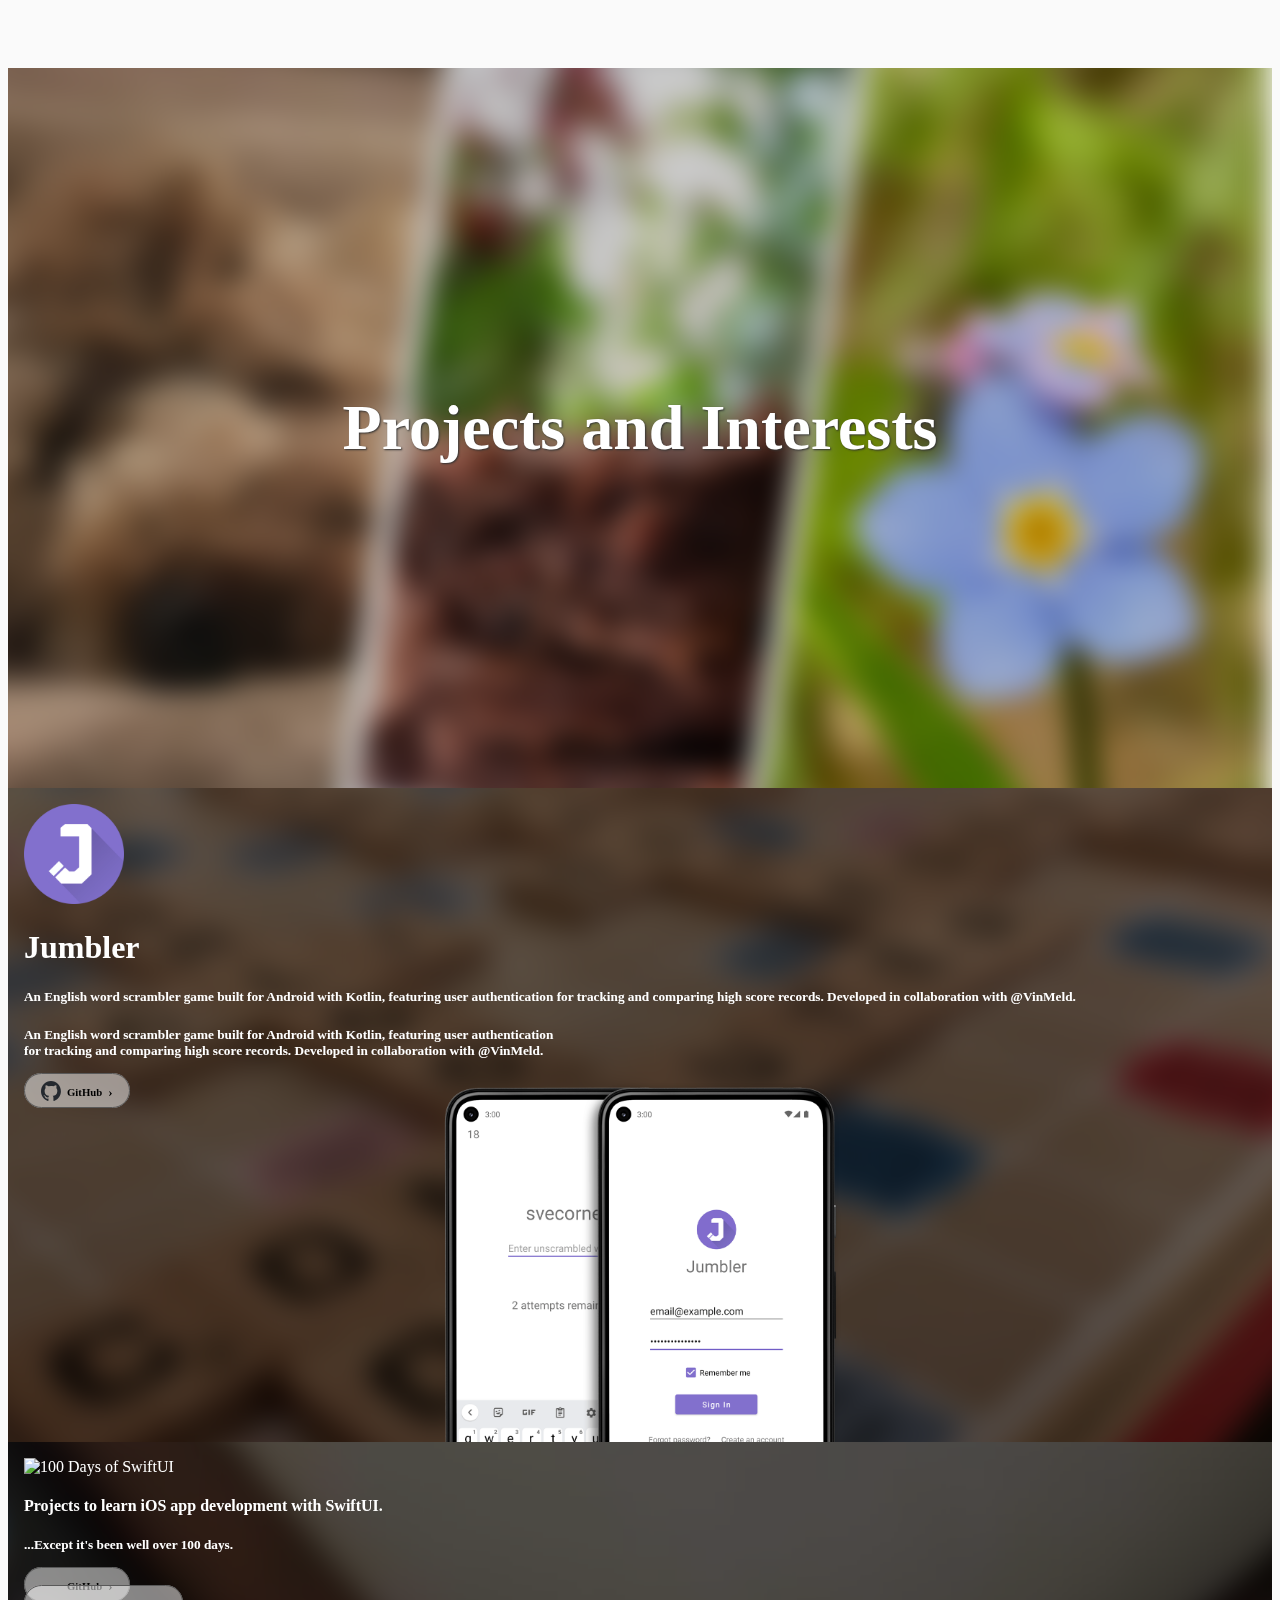
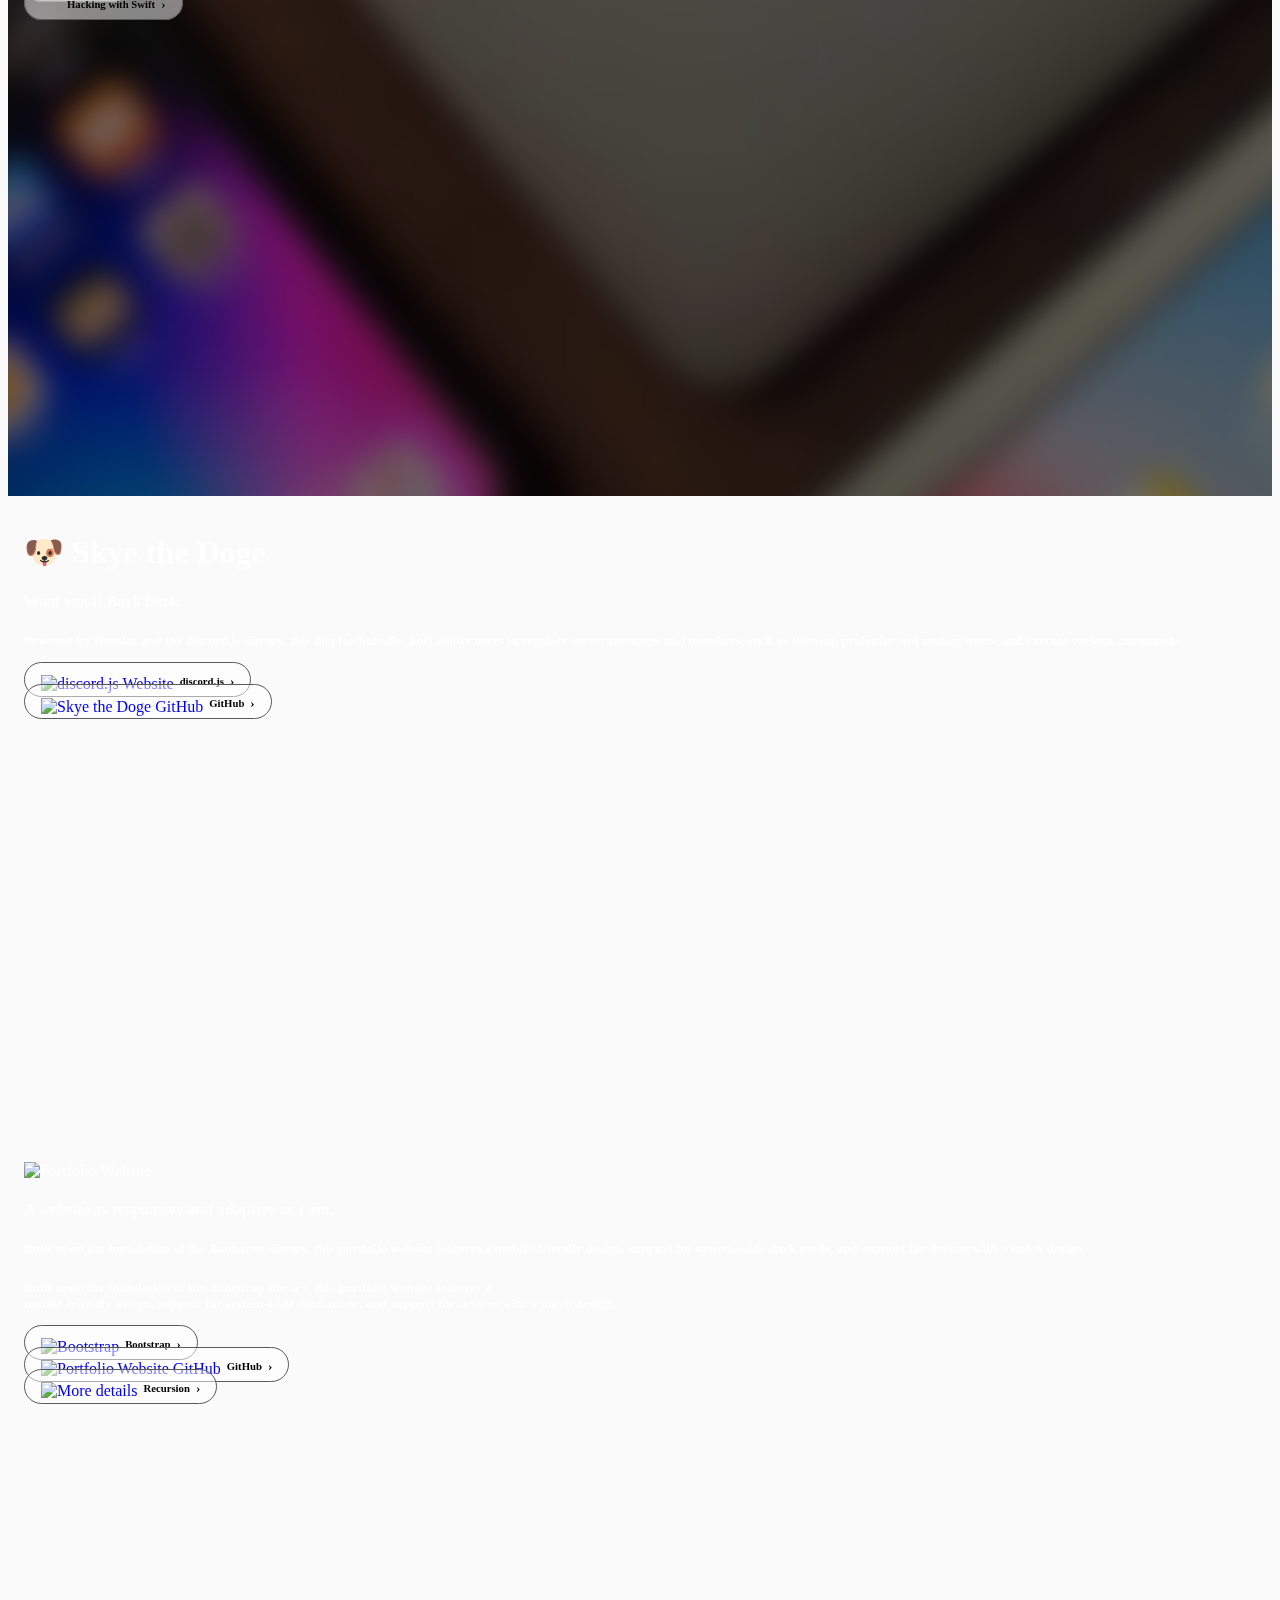
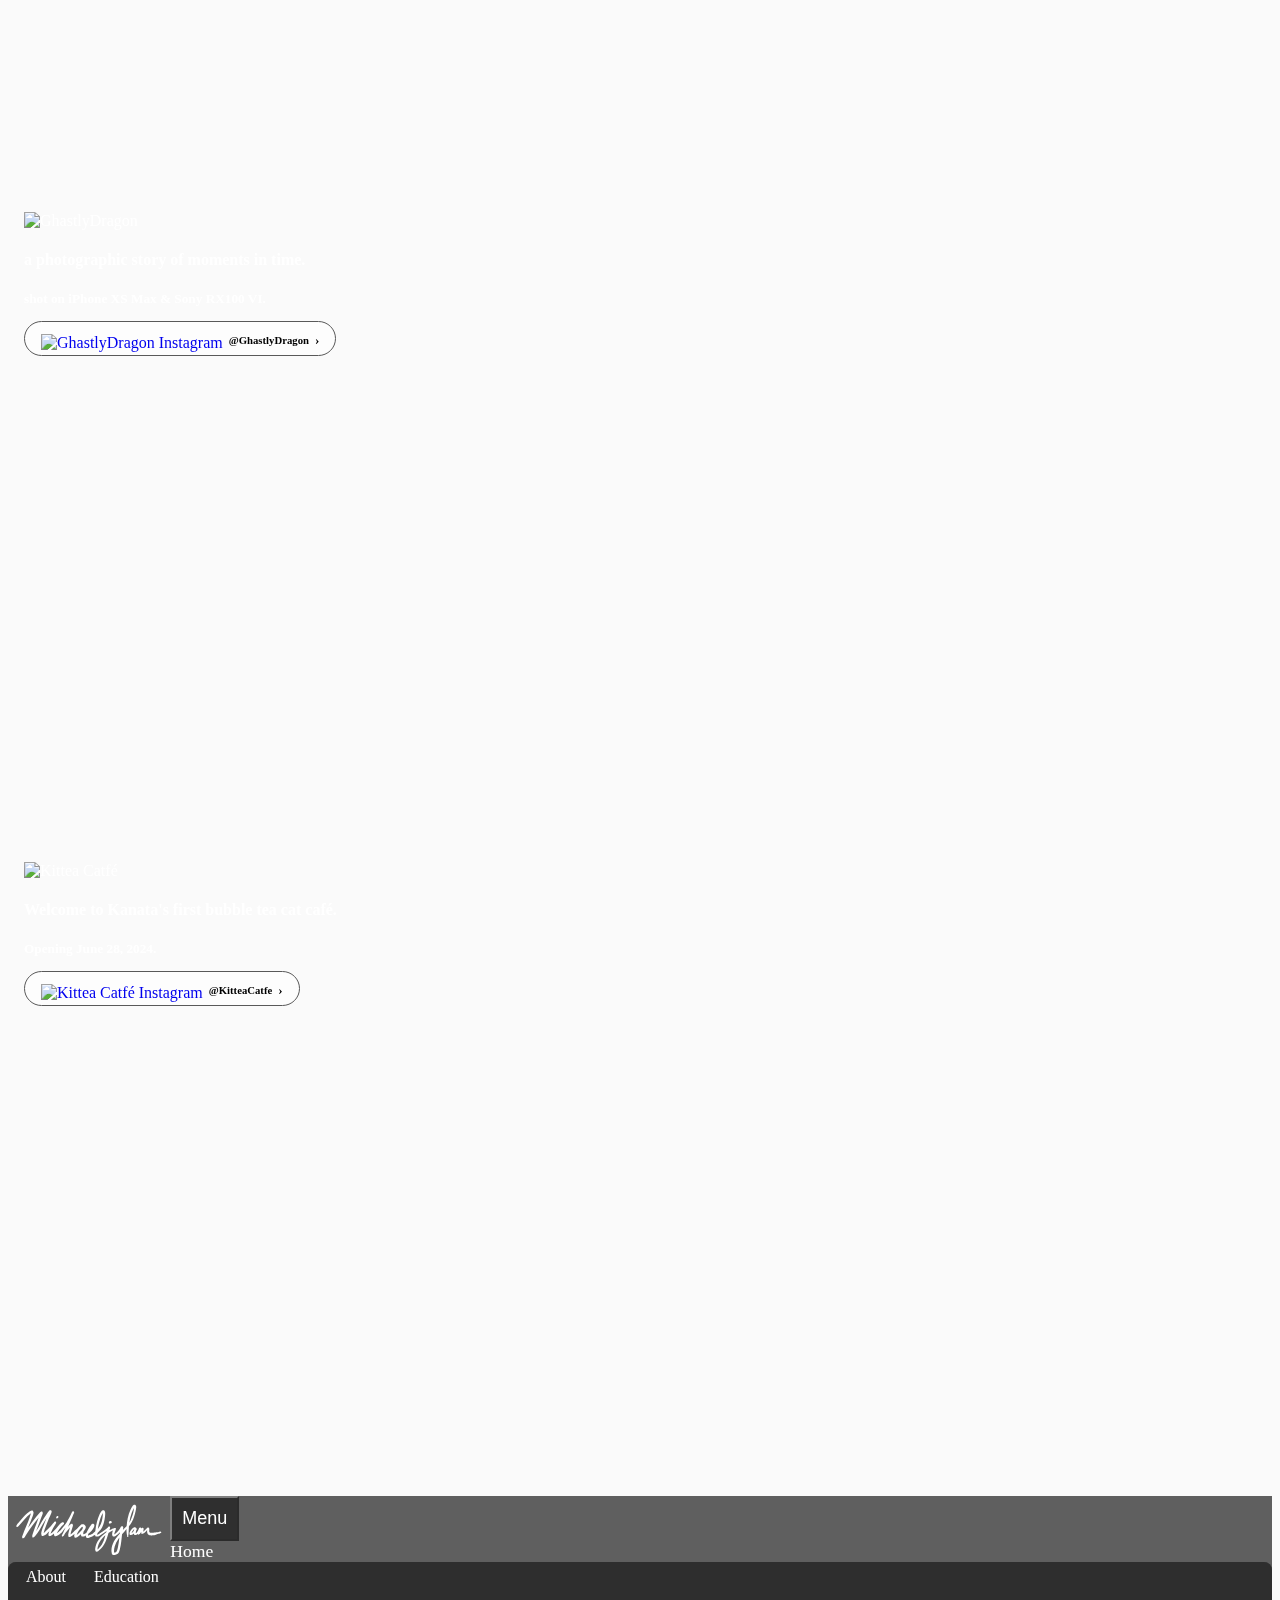
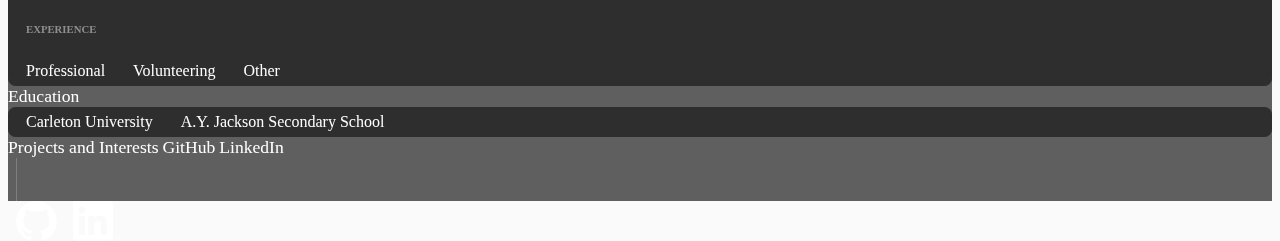
<file: projects.html>
<!DOCTYPE html>

<html lang="en">

<head>
  <!-- Metadata -->
  <meta charset="utf-8">
  <meta name="author" content="Michael Lam">
  <meta name="viewport" content="width=device-width, initial-scale=1, viewport-fit=cover">
  <meta name="theme-color" content="rgb(95, 95, 95)" media="(prefers-color-scheme: light)">
  <meta name="theme-color" content="rgb(25, 25, 25)" media="(prefers-color-scheme: dark)">
  <meta name="og:image" content="images/general/ogimage.jpg">
  <title>Projects and Interests – Michael Lam</title>
  <!-- Favicon -->
  <link rel="apple-touch-icon" sizes="180x180" href="images/favicon/apple-touch-icon.png">
  <link rel="icon" type="image/png" sizes="32x32" href="images/favicon/favicon-32x32.png">
  <link rel="icon" type="image/png" sizes="16x16" href="images/favicon/favicon-16x16.png">
  <link rel="manifest" href="images/favicon/site.webmanifest">
  <link rel="mask-icon" href="images/favicon/safari-pinned-tab.svg" color="#2b5797">
  <link rel="shortcut icon" href="images/favicon/favicon.ico">
  <meta name="msapplication-TileColor" content="#2b5797">
  <meta name="msapplication-config" content="images/favicon/browserconfig.xml">
  <meta name="theme-color" content="#ffffff">
  <!-- CSS -->
  <link href="https://cdn.jsdelivr.net/npm/bootstrap@5.1.3/dist/css/bootstrap.min.css" rel="stylesheet" integrity="sha384-1BmE4kWBq78iYhFldvKuhfTAU6auU8tT94WrHftjDbrCEXSU1oBoqyl2QvZ6jIW3" crossorigin="anonymous">
  <link rel="stylesheet" href="style.css">
  <!-- JavaScript -->
  <script src="lazysizes.min.js" async=""></script>
</head>

<body>
  <div class="container-fluid shadow">
    <div class="row h-100 align-items-center">
      <div class="col p-0" style="overflow: hidden; max-height: 80vh;">
        <img src="images/hero/projects.jpg" class="d-block w-100" style="transform: scale(1.1); filter: brightness(80%) blur(12.5px);" alt="Projects">
        <div class="hero-div">
          <h1 class="hero-text" style="opacity: 0;">Projects and Interests</h1>
        </div>
      </div>
    </div>
  </div>
  <div class="container-fluid" id="projects-section" style="overflow: hidden;">
    <div class="row pt-3">
      <div class="col-12 pb-3">
        <div class="col" style="overflow: hidden;">
          <img src="images/projects/jumbler-bg.jpg" class="project-bg" alt="Jumbler">
          <div class="project-text p-3 text-center">
            <div class="row pb-3">
              <div class="col"></div>
              <div class="col-auto px-0 mx-2 d-flex align-items-center" style="column-gap: 18px;">
                <img src="images/logos/jumbler.png" class="w-100" style="max-width: 100px;">
                <h1>Jumbler</h1>
              </div>
              <div class="col"></div>
            </div>
            <div class="d-lg-none">
              <h5>An English word scrambler game built for Android with Kotlin, featuring user authentication for tracking and comparing high score records. Developed in collaboration with @VinMeld.</h5>
            </div>
            <div class="d-none d-lg-block">
              <h5 class="px-5">An English word scrambler game built for Android with Kotlin, featuring user authentication<br>for tracking and comparing high score records. Developed in collaboration with @VinMeld.</h5>
            </div>
            <div class="row pt-3">
              <div class="col-sm"></div>
              <div class="col-sm-auto pb-4">
                <a class="capsule-button" href="https://github.com/Vinaymeldrum/Scrambler-Android-App" target="_blank">
                  <img src="images/logos/github.svg" width="20px" alt="Jumbler GitHub">
                  <h6>GitHub</h6>
                  <h5 aria-hidden="true">&rsaquo;</h5>
                </a>
              </div>
              <div class="col-sm"></div>
            </div>
          </div>
          <img data-src="images/projects/jumbler.png" class="project-fg d-none d-sm-block lazyload" height="55%" alt="Two screenshots showing the login page and main game of the Jumbler app."> 
        </div>
      </div>

      <div class="col-lg-6 pb-3 pr-md-2">
        <div class="col" style="overflow: hidden;">
          <img data-src="images/projects/swiftui-bg.jpg" class="project-bg lazyload" alt="100 Days of SwiftUI">
          <div class="project-text p-3 text-center">
            <img data-src="images/logos/100daysofswiftui.svg" role="img" class="pb-3 w-100 lazyload" style="max-width: 250px;" alt="100 Days of SwiftUI">
            <h4>Projects to learn iOS app development with SwiftUI.</h4>
            <h5>...Except it's been well over 100 days.</h5>
            <div class="row pt-3">
              <div class="col-sm"></div>
              <div class="col-sm-auto pb-4">
                <a class="capsule-button" href="https://github.com/michaeljylam/100-Days-of-SwiftUI" target="_blank">
                  <img data-src="images/logos/github.svg" class="lazyload" width="20px" alt="100 Days of SwiftUI GitHub">
                  <h6>GitHub</h6>
                  <h5 aria-hidden="true">&rsaquo;</h5>
                </a>
              </div>
              <div class="col-sm-auto pb-4">
                <a class="capsule-button" href="https://www.hackingwithswift.com/100/swiftui" target="_blank">
                  <img data-src="images/logos/hackingwithswift.png" class="lazyload" width="20px" alt="Hacking with Swift">
                  <h6>Hacking with Swift</h6>
                  <h5 aria-hidden="true">&rsaquo;</h5>
                </a>
              </div>
              <div class="col-sm"></div>
            </div>
            <img data-src="images/projects/swiftui-mobile.png" class="mx-auto d-none d-sm-block d-xl-none h-100 lazyload"> 
          </div>
          <img data-src="images/projects/swiftui.png" class="project-fg d-none d-xl-block lazyload" height="55%"> 
        </div>
      </div>
      <div class="col-lg-6 pb-3 pl-md-2">
        <div class="col" style="overflow: hidden;">
          <img data-src="images/projects/skye-bg.jpg" class="project-bg lazyload" alt="Skye the Doge">
          <div class="project-text p-3 text-center">
            <h1>🐶 Skye the Doge</h1>
            <h4>Woof woof! Bork bork.</h4>
            <h5>Powered by Heroku and the discord.js library, this dog (technically, bot) allows users to regulate server messages and members, such as filtering profanity and muting users, and execute various commands.</h5>
            <div class="row pt-3">
              <div class="col-sm"></div>
              <div class="col-sm-auto pb-4">
                <a class="capsule-button" href="https://discord.js.org/" target="_blank">
                  <img data-src="images/logos/discordjs.svg" class="lazyload" width="20px" alt="discord.js Website">
                  <h6>discord.js</h6>
                  <h5 aria-hidden="true">&rsaquo;</h5>
                </a>
              </div>
              <div class="col-sm-auto pb-4">
                <a class="capsule-button" href="https://github.com/michaeljylam/Skye-the-Doge" target="_blank">
                  <img data-src="images/logos/github.svg" class="lazyload" width="20px" alt="Skye the Doge GitHub">

                  <h6>GitHub</h6>
                  <h5 aria-hidden="true">&rsaquo;</h5>
                </a>
              </div>
              <div class="col-sm"></div>
            </div>
            <img data-src="images/projects/skye-mobile.png" class="mx-auto d-none d-sm-block d-xl-none h-100 lazyload"> 
          </div>
          <img data-src="images/projects/skye.png" class="project-fg d-none d-xl-block lazyload" height="55%"> 
        </div>
      </div>

      <div class="col-12 pb-3">
        <div class="col" style="overflow: hidden;">
          <img data-src="images/projects/portfolio-bg.jpg" class="project-bg lazyload" alt="Portfolio Website">
          <div class="project-text p-3 text-center">
            <img data-src="images/general/signature.svg" role="img" class="pb-3 w-100 lazyload" style="max-width: 275px;" alt="Portfolio Website">
            <h4>A website as responsive and adaptive as I am.</h4>
            <div class="d-lg-none">
              <h5>Built upon the foundation of the Bootstrap library, this portfolio website features a mobile-friendly design, support for system-wide dark mode, and support for devices with a notch design.</h5>
            </div>
            <div class="d-none d-lg-block">
              <h5 class="px-5">Built upon the foundation of the Bootstrap library, this portfolio website features a<br>mobile-friendly design, support for system-wide dark mode, and support for devices with a notch design.</h5>
            </div>
            <div class="row pt-3">
              <div class="col-sm"></div>
              <div class="col-sm-auto pb-4">
                <a class="capsule-button" href="https://getbootstrap.com/" target="_blank">
                  <img data-src="images/logos/bootstrap.svg" class="lazyload" width="20px" alt="Bootstrap">
                  <h6>Bootstrap</h6>
                  <h5 aria-hidden="true">&rsaquo;</h5>
                </a>
              </div>
              <div class="col-sm-auto pb-4">
                <a class="capsule-button" href="https://github.com/michaeljylam/michaeljylam.github.io" target="_blank">
                  <img data-src="images/logos/github.svg" class="lazyload" width="20px" alt="Portfolio Website GitHub">
                  <h6>GitHub</h6>
                  <h5 aria-hidden="true">&rsaquo;</h5>
                </a>
              </div>
              <div class="col-sm-auto pb-4">
                <a class="capsule-button" href="javascript: window.location.href = window.location.href">
                  <img data-src="images/logos/recursion.svg" class="lazyload" width="20px" alt="More details">
                  <h6>Recursion</h6>
                  <h5 aria-hidden="true">&rsaquo;</h5>
                </a>
              </div>
              <div class="col-sm"></div>
            </div>
            <img data-src="images/projects/portfolio-mobile.png" class="mx-auto d-none d-sm-block d-md-none h-100 lazyload"> 
          </div>
          <img data-src="images/readme/responsive-design.png" class="project-fg d-none d-md-block lazyload" height="55%"> 
        </div>
      </div>

      <div class="col-lg-6 pb-3 pr-md-2">
        <div class="col" style="overflow: hidden;">
          <img data-src="images/projects/ghastlydragon-bg.jpg" class="project-bg lazyload" alt="GhastlyDragon">
          <div class="project-text p-3 text-center">
            <img data-src="images/logos/ghastlydragon.svg" role="img" class="pb-3 w-100 lazyload" style="max-width: 300px;" alt="GhastlyDragon">
            <h4>a photographic story of moments in time.</h4>
            <h5>shot on iPhone XS Max & Sony RX100 VI.</h5>
            <div class="row pt-3">
              <div class="col-sm"></div>
              <div class="col-sm-auto pb-4">
                <a class="capsule-button" href="https://www.instagram.com/ghastlydragon/" target="_blank">
                  <img data-src="images/logos/instagram.png" class="lazyload" width="20px" alt="GhastlyDragon Instagram">
                  <h6>@GhastlyDragon</h6>
                  <h5 aria-hidden="true">&rsaquo;</h5>
                </a>
              </div>
              <div class="col-sm"></div>
            </div>
            <img data-src="images/projects/ghastlydragon-mobile.png" class="mx-auto d-none d-sm-block d-xl-none h-100 lazyload"> 
          </div>
          <img data-src="images/projects/ghastlydragon.png" class="project-fg d-none d-xl-block lazyload" height="55%"> 
        </div>
      </div>

      <div class="col-lg-6 p-0 pl-md-2">
        <div class="col" style="overflow: hidden;">
          <img data-src="images/projects/kitteacatfe-bg.jpg" class="project-bg lazyload" alt="Kittea Catfé">
          <div class="project-text p-3 text-center">
            <img data-src="images/logos/kitteacatfe.svg" role="img" class="pb-3 w-100 lazyload" style="max-width: 250px;" alt="Kittea Catfé">
            <!--
              <h4>Welcome to Kanata's (potentially) first bubble tea cat café! Enjoy a taste of our bubble tea, have some baked goods, or drink a warm cup of coffee while you pet our adoptable rescue cats.</h4>
            -->
            <h4>Welcome to Kanata's first bubble tea cat café.</h4>
            <h5>Opening June 28, 2024.</h5>
            <div class="row pt-3">
              <div class="col-sm"></div>
              <div class="col-sm-auto pb-4">
                <a class="capsule-button" href="https://www.instagram.com/kitteacatfe/" target="_blank">
                  <img data-src="images/logos/instagram.png" class="lazyload" width="20px" alt="Kittea Catfé Instagram">
                  <h6>@KitteaCatfe</h6>
                  <h5 aria-hidden="true">&rsaquo;</h5>
                </a>
              </div>
              <div class="col-sm"></div>
            </div>
            <img data-src="images/projects/kitteacatfe-mobile.png" class="mx-auto d-none d-sm-block d-xl-none h-100 lazyload"> 
          </div>
          <img data-src="images/projects/kitteacatfe.png" class="project-fg d-none d-xl-block lazyload" height="47%"> 
        </div>
      </div>
    </div>
  </div>
  <div id="loadNavBar"></div>

  <script src="https://cdn.jsdelivr.net/npm/bootstrap@5.1.3/dist/js/bootstrap.bundle.min.js" integrity="sha384-ka7Sk0Gln4gmtz2MlQnikT1wXgYsOg+OMhuP+IlRH9sENBO0LRn5q+8nbTov4+1p" crossorigin="anonymous"></script>
  <script src="velocity.min.js"></script>
  <script src="script.js"></script>
</body>

</html>
</file>
<file: style.css>
/* ---------- GENERAL ---------- */
html, body {
  height: 100%;
  background: #FAFAFA;
}

.container:first-of-type, .container-fluid:first-of-type:not(.header) {
  margin-top: 68px;
}

a {
  text-decoration: none;
}

a:hover {
  text-decoration: none;
}

a h3, a h5, a li {
  color: #1C1C1C;
}

a h3:hover, a h5 :not(.capsule-button):hover, a li:hover {
  color: #4A4A4A;
}

a img:hover {
  opacity: 0.6;
}

img:not(.enable-pointer) {
  pointer-events: none;
}

.separator {
  background-color: white;
  height: 12px;
}

.knockout-text {
  transform: translateZ(0);
  background-clip: text;
  -webkit-background-clip: text;
  color: transparent;
}

.chevron-text::after {
  content: " ›";
}

/* Enables scrolling to specific page sections while offsetting navbar height */
a.scroll-anchor {
  display: block;
  visibility: hidden;
  position: relative;
  top: -68px;
}

/* ---------- SPECIFIC PAGES ---------- */
/* Homepage */
.language-subtitle {
  color: #686868;
  font-size: large;
}

.google-maps {
  border-radius: 12px;
}

/* Education */
.edu-hero-title {
  margin-bottom: 4px;
}

/* Project page */
.project-bg {
  transform: scale(1.2);
  filter: brightness(45%) blur(12.5px);
  width: 100%;
  height: 100%;
  min-height: 650px;
  max-height: 40vh;
  object-fit: cover;
}

.project-fg {
  position: absolute;
  bottom: 0;
  left: 0;
  right: 0;
  margin: auto;
}

.project-text {
  position: absolute;
  top: 16px;
  left: 16px;
  right: 16px;
  bottom: 16px;
  color: white;
}

/* ---------- COMPONENTS ---------- */
/* Capsule-shaped button */
.capsule-button {
  background-color: rgba(255, 255, 255, 0.5);
  border: 1px solid #595959;
  border-radius: 500px;
  padding-top: 8px;
  padding-left: 16px;
  padding-right: 16px;
  padding-bottom: 8px;
}

.capsule-button img {
  vertical-align: sub;
}

a.capsule-button h5, a.capsule-button h6 {
  color: black;
  display: inline;
  margin-left: 2px;
}

.capsule-button:hover { background-color: rgba(47, 47, 47, 0.7);}
.capsule-button:hover img { filter: invert(100%); }
.capsule-button:hover h5, .capsule-button:hover h6 { color: white; }
.capsule-button:active { background-color: rgba(28, 28, 28, 0.7);}

/* Hero */
.hero-div {
  position: absolute;
  top: 50%;
  left: 50%;
  transform: translate(-50%, -50%);
}

#hero-index-desktop {
  position: absolute;
  top: 50%;
  left: 70%;
  transform: translate(-50%, -50%);
}

.hero-text {
  text-align: center;
  color: white;
  text-shadow: 1px 1px 2px #333333;
}

/* Navigation Bar */
.navbar {
  padding: 0;
  background-color: rgba(28, 28, 28, 0.7) !important;
  -webkit-backdrop-filter: saturate(200%) blur(25px);
  backdrop-filter: saturate(200%) blur(20px);
}

.navbar-brand {
  margin: 0;
  padding: 0;
}

.navbar img {
  float: left;
  margin: 8px;
  height: 52px;
}

.navbar-toggler {
  margin-right: 8px;
  padding: 10px;
  background: #2F2F2F;
  border-color: #7F7F7F;
  font-size: 18px;
  color: white;
}

.dropdown-menu { 
  background-color: rgba(47, 47, 47, 0.7);
  -webkit-backdrop-filter: saturate(200%) blur(25px);
  backdrop-filter: saturate(200%) blur(25px);
  border-radius: 8px;
  padding: 6px;
}

.dropdown-menu[data-bs-popper] { top: auto; }

.dropdown-toggle:focus { outline: none !important; }

.dropdown-item { 
  color: white;
  padding: 4px 12px 4px 12px;
}
.dropdown-item.active, .dropdown-item:active { background-color: #4A4A4A; }

.dropdown-item:hover {
  background-color: #E3E3E3;
  border-radius: 4px;
}

.dropdown-item:active {
  background-color: #C0C0C0;
  color: black;
  border-radius: 4px;
}

.dropdown-header {
  color: #8F8F8F;
  padding: 12px 12px 2px 12px;
  pointer-events: none;
}

.nav-link {
  font-size: 1.1em;
  color: white;
  padding: 6px 0px 6px 0px;
}

.nav-link:hover, .nav-link:focus {
  color: #999999;
  text-decoration: none;
}

#link-divider {
  margin: 0px 8px 0px 8px;
  border-left: 1px solid #7F7F7F;
  height: 43px;
}

.navbar-img img {
  margin: 0;
  padding: 0px 8px 0px 8px;
  height: 40px;
  width: auto;
}

.navbar-img img:hover, #signature-img:hover { filter: brightness(60%); }

/* ---------- BOOTSTRAP 5 REVERSIONS ---------- */
/* Reverts changes to column positions */
.col {
  position: relative;
}

/* Overrides changes to responsive font size */
h1.hero-text {
  font-size: 2.5rem;
}

/* Reverts container width changes given the new XXL breakpoint */
@media (min-width: 1400px) {
  .container { max-width: 1140px; }
}

/* ---------- CONDITIONALS ---------- */
/* Font and minor design changes to adapt to extra small devices */
@media (max-width: 575px) {
  .navbar .nav-item, .dropdown-menu { text-align: center; }
  .navbar .nav-item:last-of-type { padding-bottom: 16px; }
}

/* Allows for vertical scrolling in navbar collapse on extra small devices */
@media (max-width: 575px) and (max-height: 461px) {
  .navbar-collapse {
    max-height: calc(100vh - 68px);
    overflow-y: auto;
    align-items: start;
  }
}

/* Allows dropdown menu to appear on hover on desktop */
@media (min-width: 576px) {
  .navbar-nav div:hover .dropdown-menu { display: block; }
}

/* Hides bottom margin on homepage lists on small screens */
@media (max-width: 768px) {
  .multi-column-list { margin-bottom: 1em; }
  .multi-column-list ul { margin: 0; }
}

/* Font changes to adapt to extra large screens */
@media (min-width: 1200px) {
  h1.hero-text { font-size: 64px; }
  h5.hero-text {
    font-size: 28px;
    white-space: nowrap;
  }
}

/* Support for system-wide dark mode */
@media (prefers-color-scheme: dark) {
  html, body, .container, .container-fluid { background: #111111; }
  h1, h2, h3, h4, h5, h6, p, li, .dropdown-item { color: #DEDAD6; }
  a h3, a h5, a li { color: #E3E3E3; }
  a h3:hover, a h5 :not(.capsule-button):hover, a li:hover { color: #B5B5B5; }
  hr { color: #4F4F4F; }
  .language-subtitle { color: #979797; }
  .knockout-text { filter: brightness(125%); }
  .separator { background-color: black; }

  .google-maps {
    opacity: 0.8;
    transition: .5s ease-in-out;
  }
  .google-maps:hover { opacity: 1; }

  .capsule-button img { filter: invert(100%); }
  a.capsule-button h5, a.capsule-button h6 { color: white; }
  .capsule-button { background-color: rgba(35, 35, 35, 0.5) }
  .capsule-button:hover { background-color: rgba(70, 70, 70, 0.7); }
}

/* Support for devices with a notch design */
@supports(padding: max(0px)) {
  .col, #projects-section {
    padding-left: env(safe-area-inset-left);
    padding-right: env(safe-area-inset-right);
  }

  #signature-img { padding-left: env(safe-area-inset-left); }
  .navbar { padding-right: env(safe-area-inset-right); }
}
</file>
